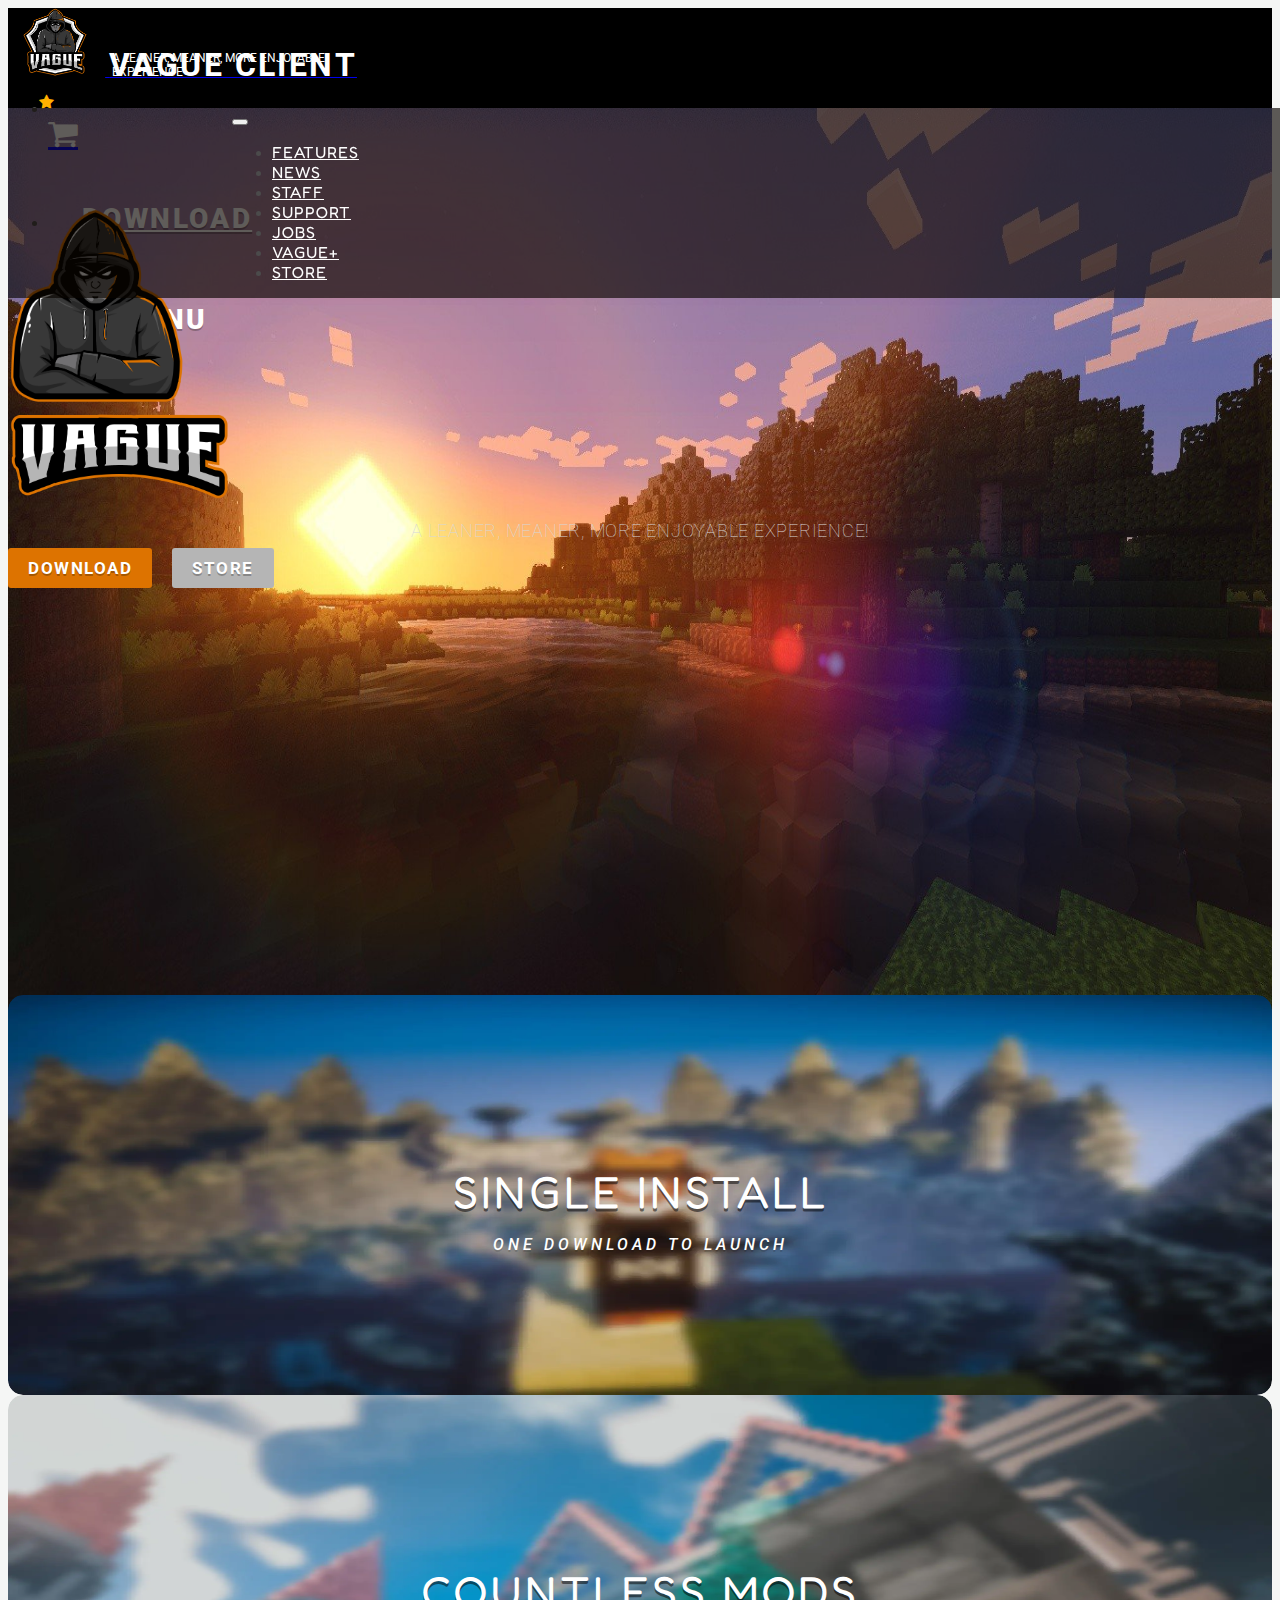
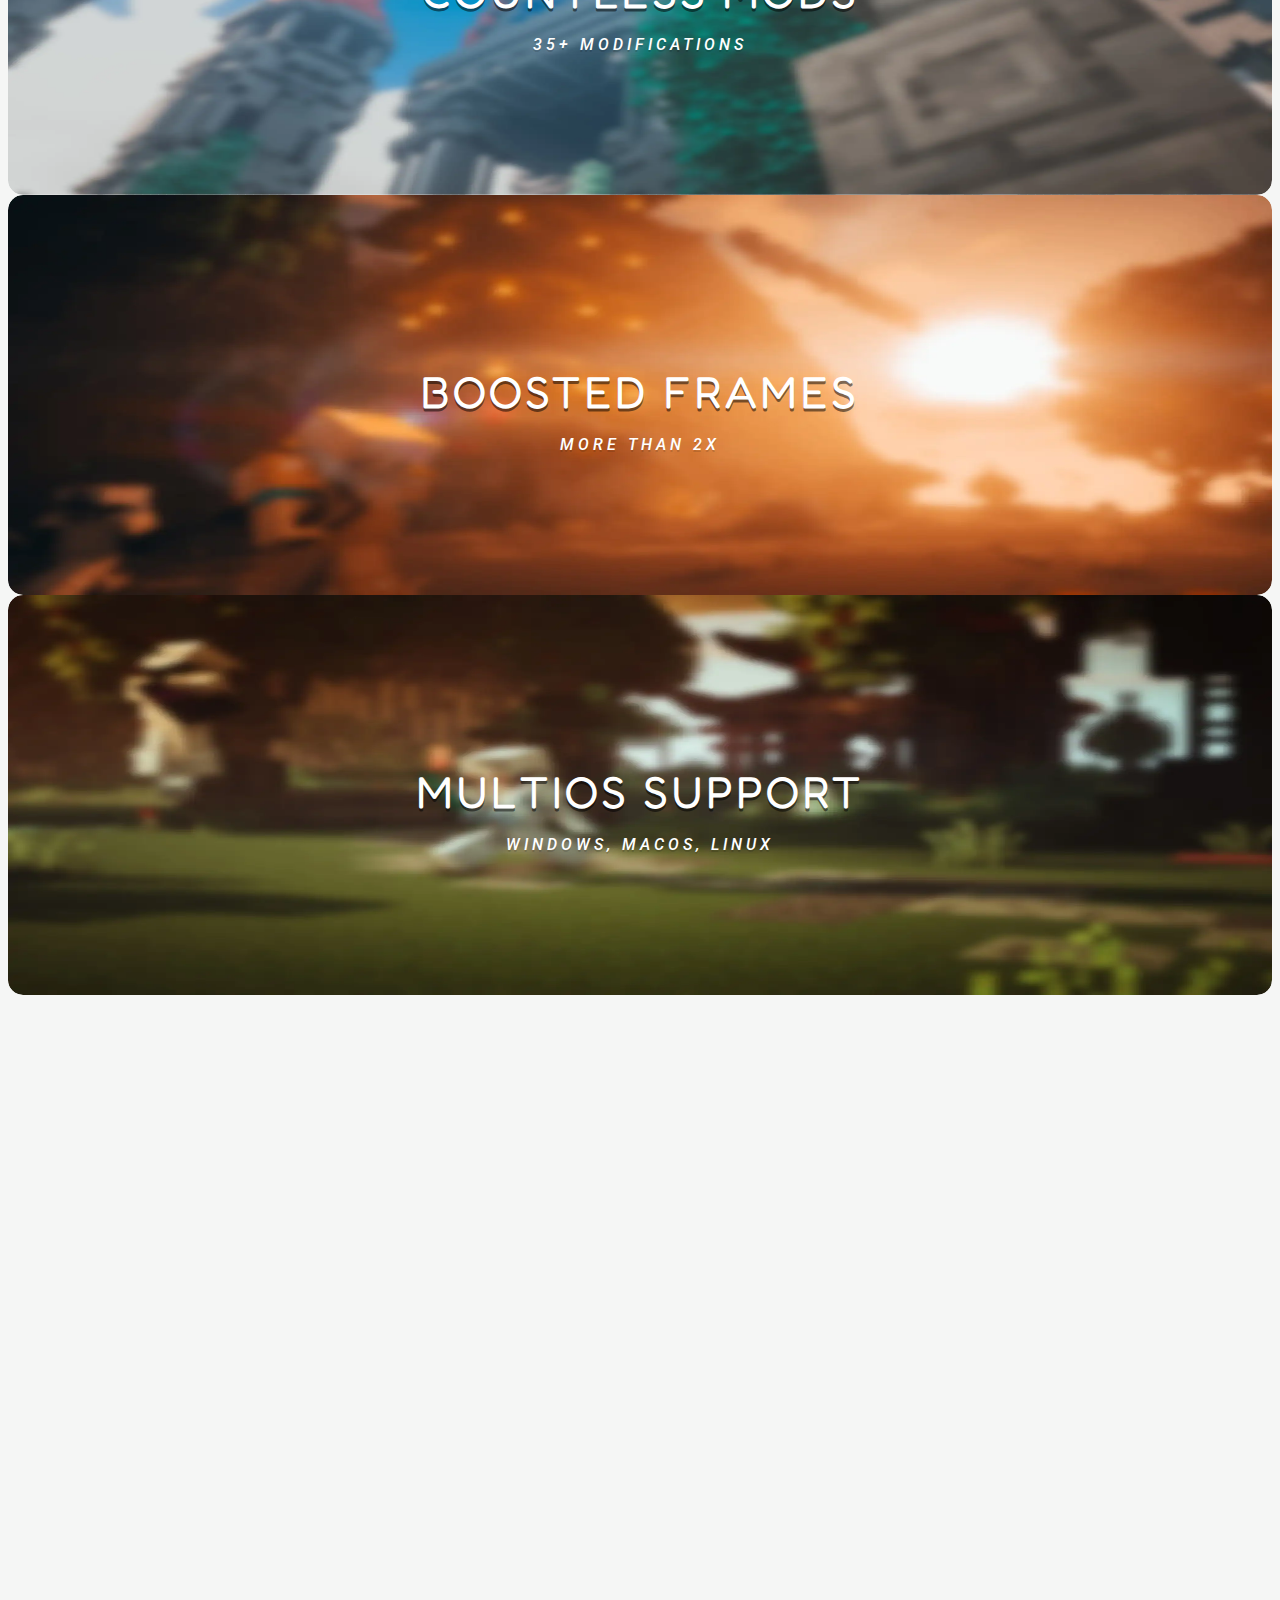
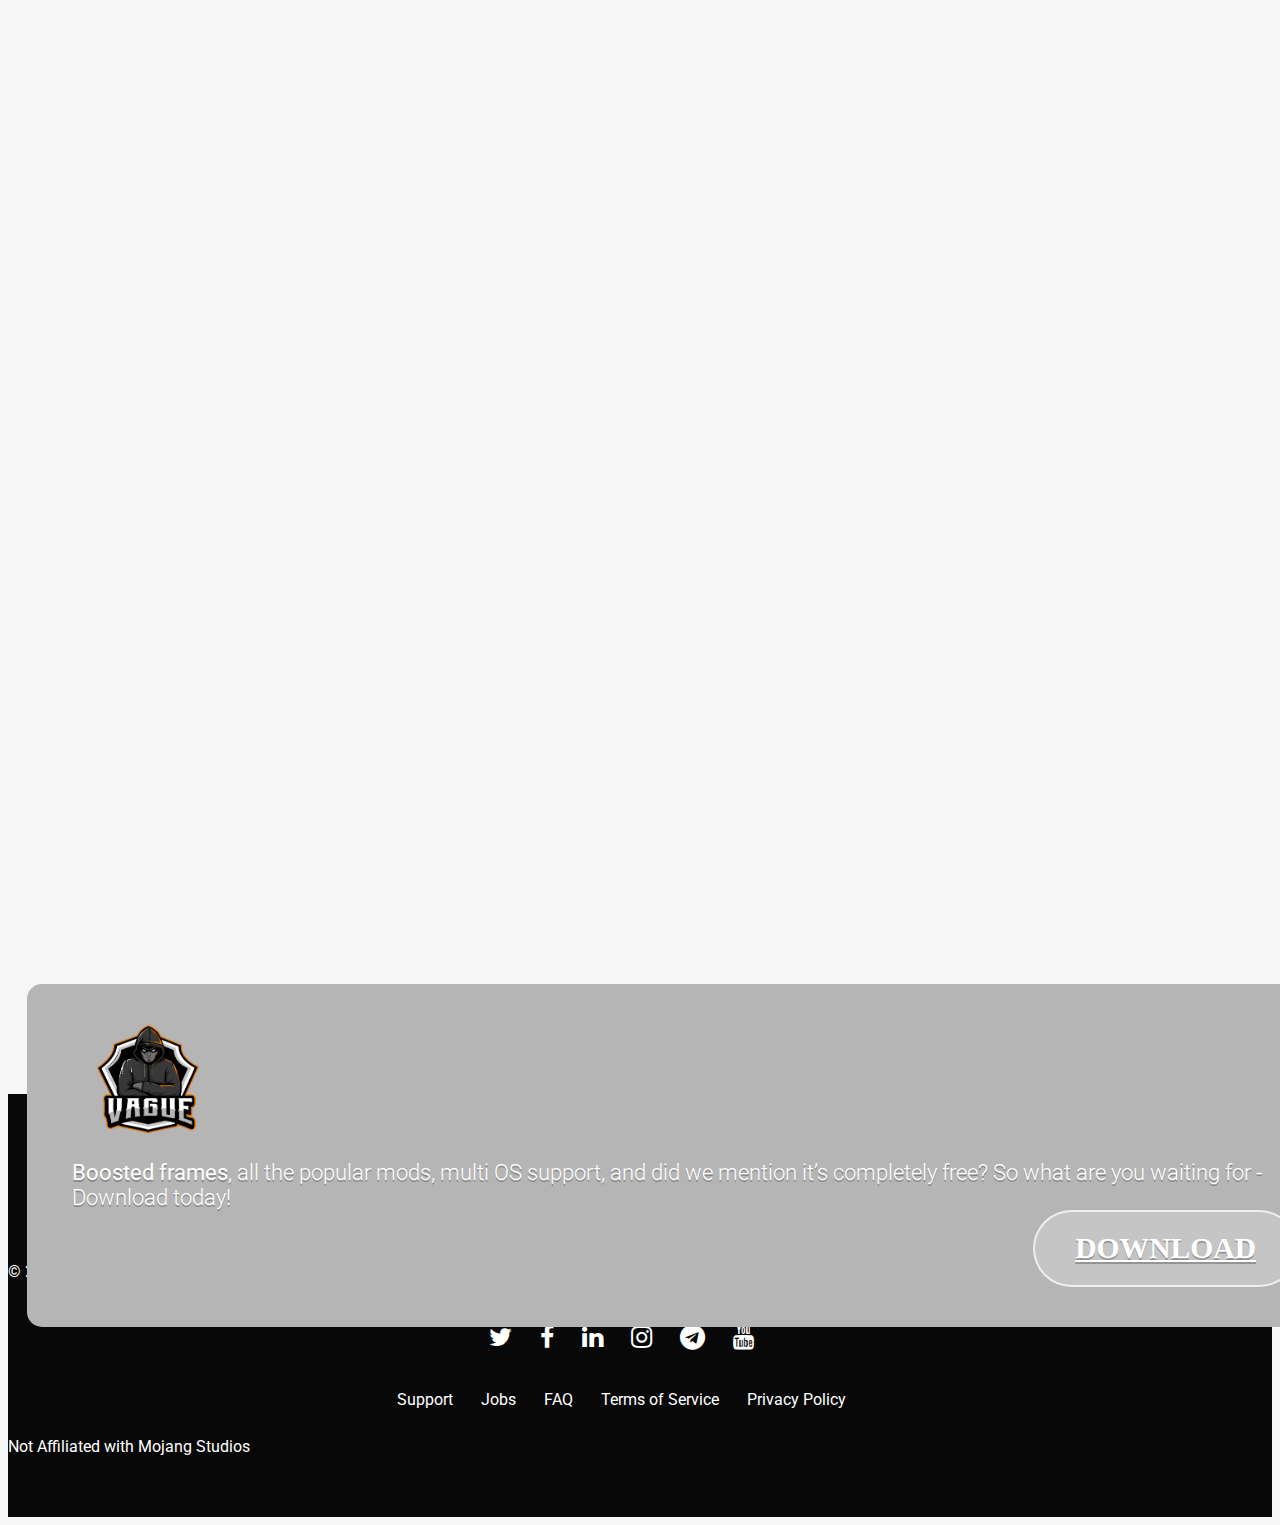
<file: index.html>
<!doctype html>
<html lang="en">
  <head>
    <!-- Required meta tags -->
    <meta charset="utf-8">
    <meta name="viewport" content="width=device-width, initial-scale=1">

    <!-- Bootstrap CSS -->
    <link href="https://cdn.jsdelivr.net/npm/bootstrap@5.1.3/dist/css/bootstrap.min.css" rel="stylesheet" integrity="sha384-1BmE4kWBq78iYhFldvKuhfTAU6auU8tT94WrHftjDbrCEXSU1oBoqyl2QvZ6jIW3" crossorigin="anonymous">
    <!-- STYLESHEET -->
    <link rel="stylesheet" type="text/css" href="assets/css/style.css">
    <!-- FAV ICON -->
    <link rel="icon" type="text/css" href="assets/images/Logo.png">
    <!-- FONT FAMILY -->
    <link href="https://fonts.googleapis.com/css2?family=Fredoka+One&family=Roboto:wght@300;400;500;700;900&display=swap" rel="stylesheet">
    <!-- FONT AWESOME -->
    <link rel="stylesheet" href="https://cdnjs.cloudflare.com/ajax/libs/font-awesome/4.7.0/css/font-awesome.min.css">
    <!-- AOS -->
    <link href="https://unpkg.com/aos@2.3.1/dist/aos.css" rel="stylesheet">
    <title>VAGUE CLIENT</title>
  </head>
  <body>
    <!-- NAV OVERLAY -->
    <div id="myOverlay" class="overlay">
      <div class="overlay-content">
        <div class="set-first-nav">
          <nav class="navbar navbar-expand">
            <div class="container-fluid">
              <a class="navbar-brand" href="#">
                <img src="assets/images/Logo2.png" height="68px">
                <span>VAGUE CLIENT</span>
                <small>A LEANER, MEANER, MORE ENJOYABLE EXPERIENCE</small>
              </a>
              <div class="collapse navbar-collapse" id="navbarNav">
                <ul class="navbar-nav ms-auto">
                  <li class="nav-item">
                    <a class="nav-link cart" href="#">
                      <i class="fa fa-shopping-cart"></i>
                      <i class="fa fa-star"></i></a>
                  </li>
                  <li class="nav-item set-none-mobile">
                    <a class="nav-link download" href="#">Download</a>
                  </li>
                  <li class="nav-item">
                    <a class="nav-link menu"onclick="closeSearch()"><i class="fa fa-close openBtn"></i>&nbsp;<span class="set-none-mobile">Close</span></a>
                  </li>
                </ul>
              </div>
            </div>
          </nav>
        </div>
        <div class="nav-cards-lower">
          <div class="row g-0">
            <div class="col-md-4 gx-0">
              <a href="#">
                <div class="nav-cards">
                  <div class="nav-cards-overlay">
                    <h2>NEWS</h2>
                  </div>
                </div>  
              </a>  
            </div>
            <div class="col-md-4 gx-0">
              <a href="#">
                <div class="nav-cards nav-cards-2">
                  <div class="nav-cards-overlay">
                    <h2>staff</h2>
                  </div>
                </div>  
              </a>
            </div>
            <div class="col-md-4 gx-0">
              <a href="#">
                <div class="nav-cards nav-cards-3">
                  <div class="nav-cards-overlay">
                    <h2>support</h2>
                  </div>
                </div>  
              </a>
            </div>
          </div>
          <!-- ROW 2 -->
          <div class="row">
            <div class="col-md-4 gx-0">
              <a href="#">
                <div class="nav-cards nav-cards-4">
                  <div class="nav-cards-overlay">
                    <h2>jobs</h2>
                  </div>
                </div>  
              </a>  
            </div>
            <div class="col-md-4 gx-0">
              <a href="#">
                <div class="nav-cards nav-cards-5">
                  <div class="nav-cards-overlay">
                    <h2>vague+</h2>
                  </div>
                </div>  
              </a>
            </div>
            <div class="col-md-4 gx-0">
              <a href="#">
                <div class="nav-cards nav-cards-6">
                  <div class="nav-cards-overlay">
                    <h2>store </h2>
                  </div>
                </div>  
              </a>
            </div>
          </div>
        </div>
      </div>
    </div>
    <!-- NAVBAR 1 -->
    <div class="set-first-nav">
      <nav class="navbar navbar-expand">
        <div class="container-fluid">
          <a class="navbar-brand" href="#">
            <img src="assets/images/Logo2.png" height="68px">
            <span>VAGUE CLIENT</span>
            <small>A LEANER, MEANER, MORE ENJOYABLE EXPERIENCE</small>
          </a>
          <div class="collapse navbar-collapse" id="navbarNav">
            <ul class="navbar-nav ms-auto">
              <li class="nav-item">
                <a class="nav-link cart" href="#">
                  <i class="fa fa-shopping-cart"></i>
                  <i class="fa fa-star"></i></a>
              </li>
              <li class="nav-item set-none-mobile">
                <a class="nav-link download" href="#">Download</a>
              </li>
              <li class="nav-item">
                <a class="nav-link menu" onclick="openSearch()"><i class="fa fa-bars openBtn"></i>&nbsp;<span class="set-none-mobile">MENU</span></a>
              </li>
            </ul>
          </div>
        </div>
      </nav>
    </div>
    <!-- NAVBAR 2 -->
    <nav class="navbar navbar-expand-lg navbar-dark bg-dark custom-nav-2">
      <div class="container set-container-nav">
        <a class="navbar-brand" href="#"><img src="assets/images/VagueTransparent1.png" height="32px"></a>
        <button class="navbar-toggler" type="button" data-bs-toggle="collapse" data-bs-target="#navbarNav" aria-controls="navbarNav" aria-expanded="false" aria-label="Toggle navigation">
          <span class="navbar-toggler-icon"></span>
        </button>
        <div class="collapse navbar-collapse" id="navbarNav">
          <ul class="navbar-nav">
            <li class="nav-item">
              <a class="nav-link" href="#">features</a>
            </li>
            <li class="nav-item">
              <a class="nav-link" href="#">News</a>
            </li>
            <li class="nav-item">
              <a class="nav-link" href="#">Staff</a>
            </li>
            <li class="nav-item">
              <a class="nav-link" href="#">Support</a>
            </li>
            <li class="nav-item">
              <a class="nav-link" href="#">Jobs</a>
            </li>
            <li class="nav-item">
              <a class="nav-link" href="#">Vague+</a>
            </li>
            <li class="nav-item">
              <a class="nav-link" href="#">Store</a>
            </li>
          </ul>
        </div>
      </div>
    </nav>
    <!-- BANNER SECTION -->
    <div class="set-banner-sec">
      <div class="set-logo text-center" data-aos="fade-up" data-aos-duration="1000">
        <img src="assets/images/VaguePersonTransparent1.png" height="200px">
      </div>
      <div class="set-logo text-center" data-aos="zoom-in" data-aos-duration="2000">
        <img src="assets/images/VagueTransparent1.png" height="88px">
      </div>
      <div class="set-lighter-para">
        <p>A LEANER, MEANER, MORE ENJOYABLE EXPERIENCE!</p>
      </div>
      <div class="set-vague-btns text-center mt-5">
        <a href="#" class="orange-btn">download</a>
          &nbsp;&nbsp;&nbsp;
        <a href="#" class="grey-btn">store</a>
      </div>
    </div>
    <!-- BLOCK SQUARE -->
    <div class="set-square-block">
      <div class="nav-cards-lower">
        <div class="row g-0">
          <div class="col-md-6 col-lg-3">
            <div class="set-complete-box">
              <a href="#">
                <div class="nav-cards nav-cards-7">
                  <div class="nav-cards-overlay">
                    <h2>Single install</h2>
                    <p>one download to launch</p>
                  </div>
                </div>  
              </a> 
            </div>
          </div>
          <div class="col-md-6 col-lg-3">
            <div class="set-complete-box">
              <a href="#">
                <div class="nav-cards nav-cards-8">
                  <div class="nav-cards-overlay">
                    <h2>Countless Mods</h2>
                    <p>35+ modifications</p>
                  </div>
                </div>  
              </a> 
            </div>
          </div>
          <div class="col-md-6 col-lg-3">
            <div class="set-complete-box">
              <a href="#">
                <div class="nav-cards nav-cards-9">
                  <div class="nav-cards-overlay">
                    <h2>Boosted Frames</h2>
                    <p>More than 2X</p>
                  </div>
                </div>  
              </a> 
            </div>
          </div>
          <div class="col-md-6 col-lg-3">
            <div class="set-complete-box">
              <a href="#">
                <div class="nav-cards nav-cards-10">
                  <div class="nav-cards-overlay">
                    <h2>MultiOS Support</h2>
                    <p>Windows, MacOS, Linux</p>
                  </div>
                </div>  
              </a> 
            </div>
          </div>
        </div>
      </div>
    </div>
    <!-- Blog and Social Media -->
    <div class="set-blog-social mx-auto">
      <div class="row">
        <div class="col-lg-8 mt-5">
          <a href="#">
            <div class="set-blog-left" data-aos="zoom-in-up" data-aos-duration="2000">
              <div class="set-time-blog text-end">
                <p>3 days ago</p> 
              </div>
              <div class="blog-head-para text-center">
                <h1>latest announcement</h1>
                <h3>development</h3>
              </div>
              <div class="set-blog-bottom text-end">
                <h2>READ MORE&nbsp;<i class="fa fa-arrow-right"></i></h2>
              </div>
            </div>
          </a>
        </div>
        <!-- SOCIAL RIGHT -->
        <div class="col-lg-4 mt-5">
          <div class="set-social-icon text-center" data-aos="zoom-in-up" data-aos-duration="2000">
            <h5>FOLLOW OUR SOCIALS</h5>
            <ul>
              <li><a href="#"><i class="fa fa-twitter"></i></a></li>
              <li><a href="#"><i class="fa fa-facebook"></i></a></li>
              <li><a href="#"><i class="fa fa-linkedin"></i></a></li>
              <li><a href="#"><i class="fa fa-instagram"></i></a></li>
              <li><a href="#"><i class="fa fa-telegram"></i></a></li>
              <li><a href="#"><i class="fa fa-youtube"></i></a></li>
            </ul>
          </div>
          <!-- RECENT CARDS -->
          <div class="set-main-recent">
            <a href="#" class="mt-2">
              <div class="set-recent-cards" data-aos="zoom-in-up" data-aos-duration="2000">
                <div class="row">
                  <div class="col-md-8">
                    <div class="recent-sub-title">
                      <p>ANNOUNCEMENT</p>
                    </div>
                  </div>
                  <div class="col-md-4">
                    <div class="set-recent-duration text-end">
                      <span>2 month ago</span>
                    </div>
                  </div>
                  <div class="col-md-12">
                    <div class="set-heading-recent">
                      <h1>patch notes #17</h1>
                    </div>
                  </div>
                  <div class="col-md-8 mt-3">
                    <div class="recent-img-name">
                      <img src="assets/images/VaguePersonTransparent1.png" height="28px">
                      <span> &nbsp;Alex</span>
                    </div>
                  </div>
                  <div class="col-md-4 mt-3">
                    <div class="set-recent-arrow text-end">
                      <i class="fa fa-arrow-right"></i>
                    </div>
                  </div>
                </div>
              </div>
            </a>
            <a href="#" class="mt-2">
              <div class="set-recent-cards set-recent-cards-2" data-aos="zoom-in-up" data-aos-duration="2000">
                <div class="row">
                  <div class="col-md-8">
                    <div class="recent-sub-title">
                      <p>development</p>
                    </div>
                  </div>
                  <div class="col-md-4">
                    <div class="set-recent-duration text-end">
                      <span>2 month ago</span>
                    </div>
                  </div>
                  <div class="col-md-12">
                    <div class="set-heading-recent">
                      <h1>patch notes #18</h1>
                    </div>
                  </div>
                  <div class="col-md-8 mt-3">
                    <div class="recent-img-name">
                      <img src="assets/images/VaguePersonTransparent1.png" height="28px">
                      <span> &nbsp;Alex</span>
                    </div>
                  </div>
                  <div class="col-md-4 mt-3">
                    <div class="set-recent-arrow text-end">
                      <i class="fa fa-arrow-right"></i>
                    </div>
                  </div>
                </div>
              </div>
            </a>
            <a href="#" class="mt-2">
              <div class="set-recent-cards" data-aos="zoom-in-up" data-aos-duration="2000">
                <div class="row">
                  <div class="col-md-8">
                    <div class="recent-sub-title">
                      <p>ANNOUNCEMENT</p>
                    </div>
                  </div>
                  <div class="col-md-4">
                    <div class="set-recent-duration text-end">
                      <span>2 month ago</span>
                    </div>
                  </div>
                  <div class="col-md-12">
                    <div class="set-heading-recent">
                      <h1>patch notes #19</h1>
                    </div>
                  </div>
                  <div class="col-md-8 mt-3">
                    <div class="recent-img-name">
                      <img src="assets/images/VaguePersonTransparent1.png" height="28px">
                      <span> &nbsp;Alex</span>
                    </div>
                  </div>
                  <div class="col-md-4 mt-3">
                    <div class="set-recent-arrow text-end">
                      <i class="fa fa-arrow-right"></i>
                    </div>
                  </div>
                </div>
              </div>
            </a>
            <a href="#" class="mt-2">
              <div class="set-recent-cards set-recent-cards-2" data-aos="zoom-in-up" data-aos-duration="2000">
                <div class="row">
                  <div class="col-md-8">
                    <div class="recent-sub-title">
                      <p>development</p>
                    </div>
                  </div>
                  <div class="col-md-4">
                    <div class="set-recent-duration text-end">
                      <span>2 month ago</span>
                    </div>
                  </div>
                  <div class="col-md-12">
                    <div class="set-heading-recent">
                      <h1>patch notes #20</h1>
                    </div>
                  </div>
                  <div class="col-md-8 mt-3">
                    <div class="recent-img-name">
                      <img src="assets/images/VaguePersonTransparent1.png" height="28px">
                      <span> &nbsp;Alex</span>
                    </div>
                  </div>
                  <div class="col-md-4 mt-3">
                    <div class="set-recent-arrow text-end">
                      <i class="fa fa-arrow-right"></i>
                    </div>
                  </div>
                </div>
              </div>
            </a>
          </div>
        </div>
      </div>
    </div>
    <!-- FOOTER -->
    <footer>
      <div class="main-footer">
        <div class="set-booster-frame mx-auto">
          <div class="row">
            <div class="col-md-2">
              <div class="booster-logo text-center">
                <img src="assets/images/Logo2.png" height="110px">
              </div>
            </div>
            <div class="col-md-5">
              <div class="set-booster-content text-start">
                <p><strong>Boosted frames</strong>, all the popular mods, multi OS support, and did we mention it’s completely free? So what are you waiting for - Download today!</p>
              </div>
            </div>
            <div class="col-md-5">
              <div class="set-booster-btn text-end">
                <a href="#">Download</a>
              </div>
            </div>
          </div>
        </div>
        <div class="child-footer mx-auto">
          <div class="row">
            <div class="col-md-3">
              <div class="set-developer-para">
                <p><a href="#">© 2022 VagueMC LLC</a></p>
              </div>
            </div>
            <div class="col-md-6">
              <div class="set-icon-footer-items">
                <ul>
                  <li><a href="#"><i class="fa fa-twitter"></i></a></li>
                  <li><a href="#"><i class="fa fa-facebook"></i></a></li>
                  <li><a href="#"><i class="fa fa-linkedin"></i></a></li>
                  <li><a href="#"><i class="fa fa-instagram"></i></a></li>
                  <li><a href="#"><i class="fa fa-telegram"></i></a></li>
                  <li><a href="#"><i class="fa fa-youtube"></i></a></li>
                </ul>
                <ul>
                  <li><a href="#">Support</a></li>
                  <li><a href="#">Jobs</a></li>
                  <li><a href="#">FAQ</a></li>
                  <li><a href="#">Terms of Service</a></li>
                  <li><a href="#">Privacy Policy</a></li>              
                </ul>
              </div>
            </div>
            <div class="col-md-3">
              <div class="set-developer-para text-end">
                <p>Not Affiliated with Mojang Studios</p>
              </div>
            </div>
          </div>
        </div>
      </div>
    </footer>
    <!-- Option 1: Bootstrap Bundle with Popper -->
    <script src="https://cdn.jsdelivr.net/npm/bootstrap@5.1.3/dist/js/bootstrap.bundle.min.js" integrity="sha384-ka7Sk0Gln4gmtz2MlQnikT1wXgYsOg+OMhuP+IlRH9sENBO0LRn5q+8nbTov4+1p" crossorigin="anonymous"></script>
    <script>
      function openSearch() {
        document.getElementById("myOverlay").style.display = "block";
      }

      function closeSearch() {
        document.getElementById("myOverlay").style.display = "none";
      }
    </script>
    <script src="https://unpkg.com/aos@2.3.1/dist/aos.js"></script>
    <script>
      AOS.init();
    </script>
  </body>
</html>
</file>
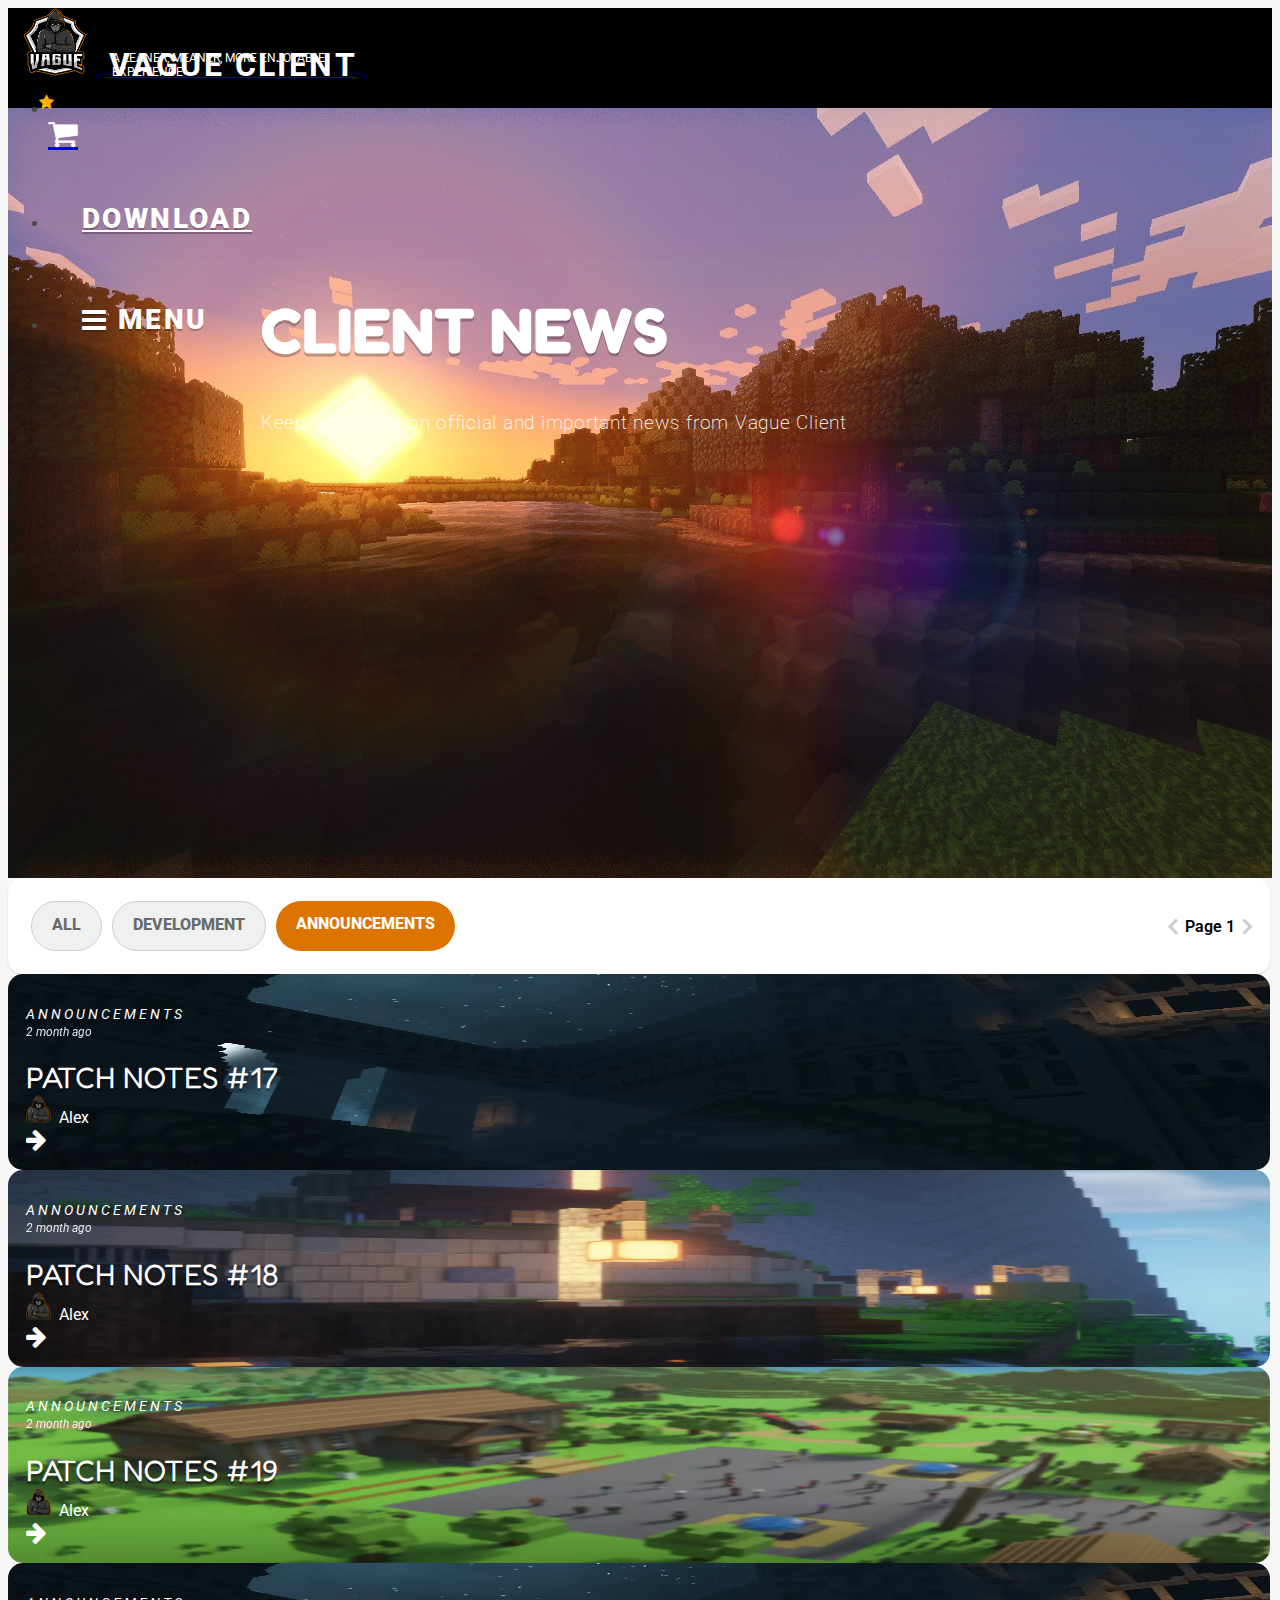
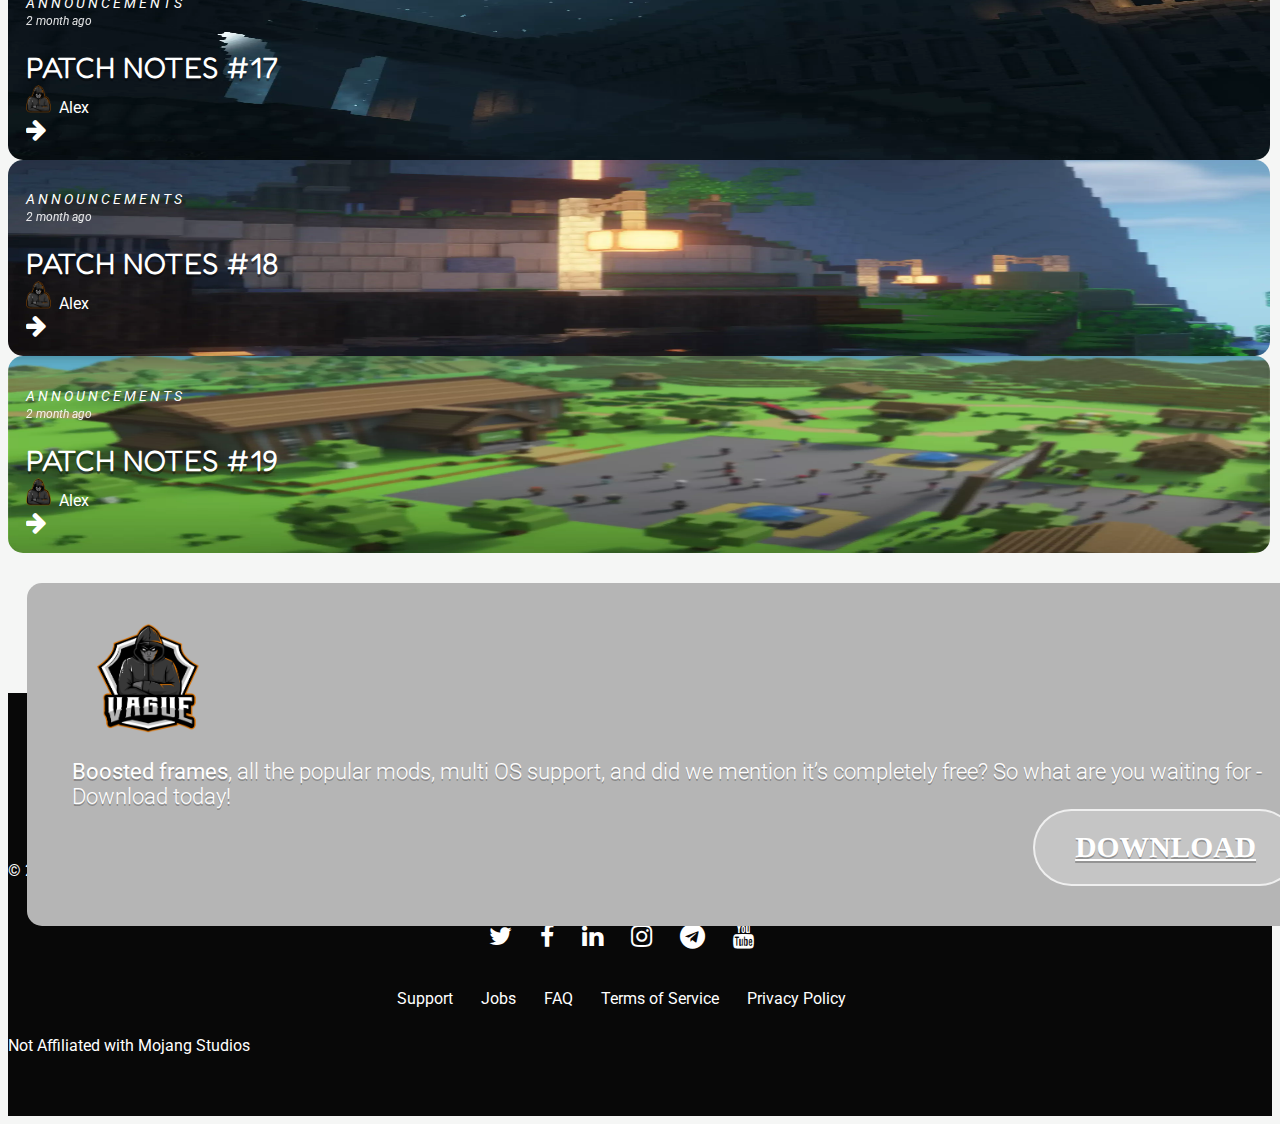
<file: announcements.html>
<!doctype html>
<html lang="en">
  <head>
    <!-- Required meta tags -->
    <meta charset="utf-8">
    <meta name="viewport" content="width=device-width, initial-scale=1">

    <!-- Bootstrap CSS -->
    <link href="https://cdn.jsdelivr.net/npm/bootstrap@5.1.3/dist/css/bootstrap.min.css" rel="stylesheet" integrity="sha384-1BmE4kWBq78iYhFldvKuhfTAU6auU8tT94WrHftjDbrCEXSU1oBoqyl2QvZ6jIW3" crossorigin="anonymous">
    <!-- STYLESHEET -->
    <link rel="stylesheet" type="text/css" href="assets/css/style.css">
    <!-- FAV ICON -->
    <link rel="icon" type="text/css" href="assets/images/Logo.png">
    <!-- FONT FAMILY -->
    <link href="https://fonts.googleapis.com/css2?family=Fredoka+One&family=Roboto:wght@300;400;500;700;900&display=swap" rel="stylesheet">
    <!-- FONT AWESOME -->
    <link rel="stylesheet" href="https://cdnjs.cloudflare.com/ajax/libs/font-awesome/4.7.0/css/font-awesome.min.css">
    <title>VAGUE CLIENT</title>
  </head>
  <body>
    <!-- NAV OVERLAY -->
    <div id="myOverlay" class="overlay">
      <div class="overlay-content">
        <div class="set-first-nav">
          <nav class="navbar navbar-expand">
            <div class="container-fluid">
              <a class="navbar-brand" href="#">
                <img src="assets/images/Logo2.png" height="68px">
                <span>VAGUE CLIENT</span>
                <small>A LEANER, MEANER, MORE ENJOYABLE EXPERIENCE</small>
              </a>
              <div class="collapse navbar-collapse" id="navbarNav">
                <ul class="navbar-nav ms-auto">
                  <li class="nav-item">
                    <a class="nav-link cart" href="#">
                      <i class="fa fa-shopping-cart"></i>
                      <i class="fa fa-star"></i></a>
                  </li>
                  <li class="nav-item set-none-mobile">
                    <a class="nav-link download" href="#">Download</a>
                  </li>
                  <li class="nav-item">
                    <a class="nav-link menu"onclick="closeSearch()"><i class="fa fa-close openBtn"></i>&nbsp;<span class="set-none-mobile">Close</span></a>
                  </li>
                </ul>
              </div>
            </div>
          </nav>
        </div>
        <div class="nav-cards-lower">
          <div class="row g-0">
            <div class="col-md-4 gx-0">
              <a href="#">
                <div class="nav-cards">
                  <div class="nav-cards-overlay">
                    <h2>NEWS</h2>
                  </div>
                </div>  
              </a>  
            </div>
            <div class="col-md-4 gx-0">
              <a href="#">
                <div class="nav-cards nav-cards-2">
                  <div class="nav-cards-overlay">
                    <h2>staff</h2>
                  </div>
                </div>  
              </a>
            </div>
            <div class="col-md-4 gx-0">
              <a href="#">
                <div class="nav-cards nav-cards-3">
                  <div class="nav-cards-overlay">
                    <h2>support</h2>
                  </div>
                </div>  
              </a>
            </div>
          </div>
          <!-- ROW 2 -->
          <div class="row">
            <div class="col-md-4 gx-0">
              <a href="#">
                <div class="nav-cards nav-cards-4">
                  <div class="nav-cards-overlay">
                    <h2>jobs</h2>
                  </div>
                </div>  
              </a>  
            </div>
            <div class="col-md-4 gx-0">
              <a href="#">
                <div class="nav-cards nav-cards-5">
                  <div class="nav-cards-overlay">
                    <h2>vague+</h2>
                  </div>
                </div>  
              </a>
            </div>
            <div class="col-md-4 gx-0">
              <a href="#">
                <div class="nav-cards nav-cards-6">
                  <div class="nav-cards-overlay">
                    <h2>store </h2>
                  </div>
                </div>  
              </a>
            </div>
          </div>
        </div>
      </div>
    </div>
    <!-- NAVBAR 1 -->
    <div class="set-first-nav">
      <nav class="navbar navbar-expand">
        <div class="container-fluid">
          <a class="navbar-brand" href="#">
            <img src="assets/images/Logo2.png" height="68px">
            <span>VAGUE CLIENT</span>
            <small>A LEANER, MEANER, MORE ENJOYABLE EXPERIENCE</small>
          </a>
          <div class="collapse navbar-collapse" id="navbarNav">
            <ul class="navbar-nav ms-auto">
              <li class="nav-item">
                <a class="nav-link cart" href="#">
                  <i class="fa fa-shopping-cart"></i>
                  <i class="fa fa-star"></i></a>
              </li>
              <li class="nav-item set-none-mobile">
                <a class="nav-link download" href="#">Download</a>
              </li>
              <li class="nav-item">
                <a class="nav-link menu" onclick="openSearch()"><i class="fa fa-bars openBtn"></i>&nbsp;<span class="set-none-mobile">MENU</span></a>
              </li>
            </ul>
          </div>
        </div>
      </nav>
    </div>
    <!-- BANNER SECTION -->
    <div class="set-banner-sec other-banner-sec">
      <div class="set-page-title set-sub-para text-center">
        <h1>Client News</h1>
        <p>Keep up to date on official and important news from Vague Client</p>
      </div>
    </div>
    <!-- NEWS BUTTONS -->
    <div class="set-main-news mt-5 mx-auto">
      <div class="set-news-btns">
        <a href="news.html" class="btn-grey">All</a>
        <a href="development.html" class="btn-grey">Development</a>
        <a href="announcements.html" class="btn-orange">Announcements</a>
      </div>
      <div class="pagination-news">
        <a href="#"><i class="fa fa-angle-left"></i></a>&nbsp;&nbsp;
        <span> Page 1 </span>&nbsp;&nbsp;
        <a href="#"><i class="fa fa-angle-right"></i></a>
      </div>
    </div>
    
    <!-- NEWS CONTENT -->
    <div class="set-news-container mx-auto">
      <div class="row">
        <div class="col-lg-4 mt-5">
          <a href="#" class="mt-2">
            <div class="set-recent-cards">
              <div class="row">
                <div class="col-md-8">
                  <div class="recent-sub-title">
                    <p>Announcements</p>
                  </div>
                </div>
                <div class="col-md-4">
                  <div class="set-recent-duration text-end">
                    <span>2 month ago</span>
                  </div>
                </div>
                <div class="col-md-12">
                  <div class="set-heading-recent">
                    <h1>patch notes #17</h1>
                  </div>
                </div>
                <div class="col-md-8 mt-3">
                  <div class="recent-img-name">
                    <img src="assets/images/VaguePersonTransparent1.png" height="28px">
                    <span> &nbsp;Alex</span>
                  </div>
                </div>
                <div class="col-md-4 mt-3">
                  <div class="set-recent-arrow text-end">
                    <i class="fa fa-arrow-right"></i>
                  </div>
                </div>
              </div>
            </div>
          </a>
        </div>
        <div class="col-lg-4 mt-5">
          <a href="#" class="mt-2">
            <div class="set-recent-cards set-recent-cards-2">
              <div class="row">
                <div class="col-md-8">
                  <div class="recent-sub-title">
                    <p>Announcements</p>
                  </div>
                </div>
                <div class="col-md-4">
                  <div class="set-recent-duration text-end">
                    <span>2 month ago</span>
                  </div>
                </div>
                <div class="col-md-12">
                  <div class="set-heading-recent">
                    <h1>patch notes #18</h1>
                  </div>
                </div>
                <div class="col-md-8 mt-3">
                  <div class="recent-img-name">
                    <img src="assets/images/VaguePersonTransparent1.png" height="28px">
                    <span> &nbsp;Alex</span>
                  </div>
                </div>
                <div class="col-md-4 mt-3">
                  <div class="set-recent-arrow text-end">
                    <i class="fa fa-arrow-right"></i>
                  </div>
                </div>
              </div>
            </div>
          </a>
        </div>
        <div class="col-lg-4 mt-5">
          <a href="#" class="mt-2">
            <div class="set-recent-cards set-recent-cards-3">
              <div class="row">
                <div class="col-md-8">
                  <div class="recent-sub-title">
                    <p>Announcements</p>
                  </div>
                </div>
                <div class="col-md-4">
                  <div class="set-recent-duration text-end">
                    <span>2 month ago</span>
                  </div>
                </div>
                <div class="col-md-12">
                  <div class="set-heading-recent">
                    <h1>patch notes #19</h1>
                  </div>
                </div>
                <div class="col-md-8 mt-3">
                  <div class="recent-img-name">
                    <img src="assets/images/VaguePersonTransparent1.png" height="28px">
                    <span> &nbsp;Alex</span>
                  </div>
                </div>
                <div class="col-md-4 mt-3">
                  <div class="set-recent-arrow text-end">
                    <i class="fa fa-arrow-right"></i>
                  </div>
                </div>
              </div>
            </div>
          </a>
        </div>
      </div>
      <!-- ROW-2 -->
      <div class="row">
        <div class="col-lg-4 mt-5">
          <a href="#" class="mt-2">
            <div class="set-recent-cards">
              <div class="row">
                <div class="col-md-8">
                  <div class="recent-sub-title">
                    <p>Announcements</p>
                  </div>
                </div>
                <div class="col-md-4">
                  <div class="set-recent-duration text-end">
                    <span>2 month ago</span>
                  </div>
                </div>
                <div class="col-md-12">
                  <div class="set-heading-recent">
                    <h1>patch notes #17</h1>
                  </div>
                </div>
                <div class="col-md-8 mt-3">
                  <div class="recent-img-name">
                    <img src="assets/images/VaguePersonTransparent1.png" height="28px">
                    <span> &nbsp;Alex</span>
                  </div>
                </div>
                <div class="col-md-4 mt-3">
                  <div class="set-recent-arrow text-end">
                    <i class="fa fa-arrow-right"></i>
                  </div>
                </div>
              </div>
            </div>
          </a>
        </div>
        <div class="col-lg-4 mt-5">
          <a href="#" class="mt-2">
            <div class="set-recent-cards set-recent-cards-2">
              <div class="row">
                <div class="col-md-8">
                  <div class="recent-sub-title">
                    <p>Announcements</p>
                  </div>
                </div>
                <div class="col-md-4">
                  <div class="set-recent-duration text-end">
                    <span>2 month ago</span>
                  </div>
                </div>
                <div class="col-md-12">
                  <div class="set-heading-recent">
                    <h1>patch notes #18</h1>
                  </div>
                </div>
                <div class="col-md-8 mt-3">
                  <div class="recent-img-name">
                    <img src="assets/images/VaguePersonTransparent1.png" height="28px">
                    <span> &nbsp;Alex</span>
                  </div>
                </div>
                <div class="col-md-4 mt-3">
                  <div class="set-recent-arrow text-end">
                    <i class="fa fa-arrow-right"></i>
                  </div>
                </div>
              </div>
            </div>
          </a>
        </div>
        <div class="col-lg-4 mt-5">
          <a href="#" class="mt-2">
            <div class="set-recent-cards set-recent-cards-3">
              <div class="row">
                <div class="col-md-8">
                  <div class="recent-sub-title">
                    <p>Announcements</p>
                  </div>
                </div>
                <div class="col-md-4">
                  <div class="set-recent-duration text-end">
                    <span>2 month ago</span>
                  </div>
                </div>
                <div class="col-md-12">
                  <div class="set-heading-recent">
                    <h1>patch notes #19</h1>
                  </div>
                </div>
                <div class="col-md-8 mt-3">
                  <div class="recent-img-name">
                    <img src="assets/images/VaguePersonTransparent1.png" height="28px">
                    <span> &nbsp;Alex</span>
                  </div>
                </div>
                <div class="col-md-4 mt-3">
                  <div class="set-recent-arrow text-end">
                    <i class="fa fa-arrow-right"></i>
                  </div>
                </div>
              </div>
            </div>
          </a>
        </div>
      </div>
    </div>
    <!-- FOOTER -->
    <footer>
      <div class="main-footer">
        <div class="set-booster-frame mx-auto">
          <div class="row">
            <div class="col-md-2">
              <div class="booster-logo text-center">
                <img src="assets/images/Logo2.png" height="110px">
              </div>
            </div>
            <div class="col-md-5">
              <div class="set-booster-content text-start">
                <p><strong>Boosted frames</strong>, all the popular mods, multi OS support, and did we mention it’s completely free? So what are you waiting for - Download today!</p>
              </div>
            </div>
            <div class="col-md-5">
              <div class="set-booster-btn text-end">
                <a href="#">Download</a>
              </div>
            </div>
          </div>
        </div>
        <div class="child-footer mx-auto">
          <div class="row">
            <div class="col-md-3">
              <div class="set-developer-para">
                <p><a href="#">© 2022 VagueMC LLC</a></p>
              </div>
            </div>
            <div class="col-md-6">
              <div class="set-icon-footer-items">
                <ul>
                  <li><a href="#"><i class="fa fa-twitter"></i></a></li>
                  <li><a href="#"><i class="fa fa-facebook"></i></a></li>
                  <li><a href="#"><i class="fa fa-linkedin"></i></a></li>
                  <li><a href="#"><i class="fa fa-instagram"></i></a></li>
                  <li><a href="#"><i class="fa fa-telegram"></i></a></li>
                  <li><a href="#"><i class="fa fa-youtube"></i></a></li>
                </ul>
                <ul>
                  <li><a href="#">Support</a></li>
                  <li><a href="#">Jobs</a></li>
                  <li><a href="#">FAQ</a></li>
                  <li><a href="#">Terms of Service</a></li>
                  <li><a href="#">Privacy Policy</a></li>              
                </ul>
              </div>
            </div>
            <div class="col-md-3">
              <div class="set-developer-para text-end">
                <p>Not Affiliated with Mojang Studios</p>
              </div>
            </div>
          </div>
        </div>
      </div>
    </footer>
    <!-- Option 1: Bootstrap Bundle with Popper -->
    <script src="https://cdn.jsdelivr.net/npm/bootstrap@5.1.3/dist/js/bootstrap.bundle.min.js" integrity="sha384-ka7Sk0Gln4gmtz2MlQnikT1wXgYsOg+OMhuP+IlRH9sENBO0LRn5q+8nbTov4+1p" crossorigin="anonymous"></script>
    <script>
      function openSearch() {
        document.getElementById("myOverlay").style.display = "block";
      }

      function closeSearch() {
        document.getElementById("myOverlay").style.display = "none";
      }
    </script>
  </body>
</html>
</file>
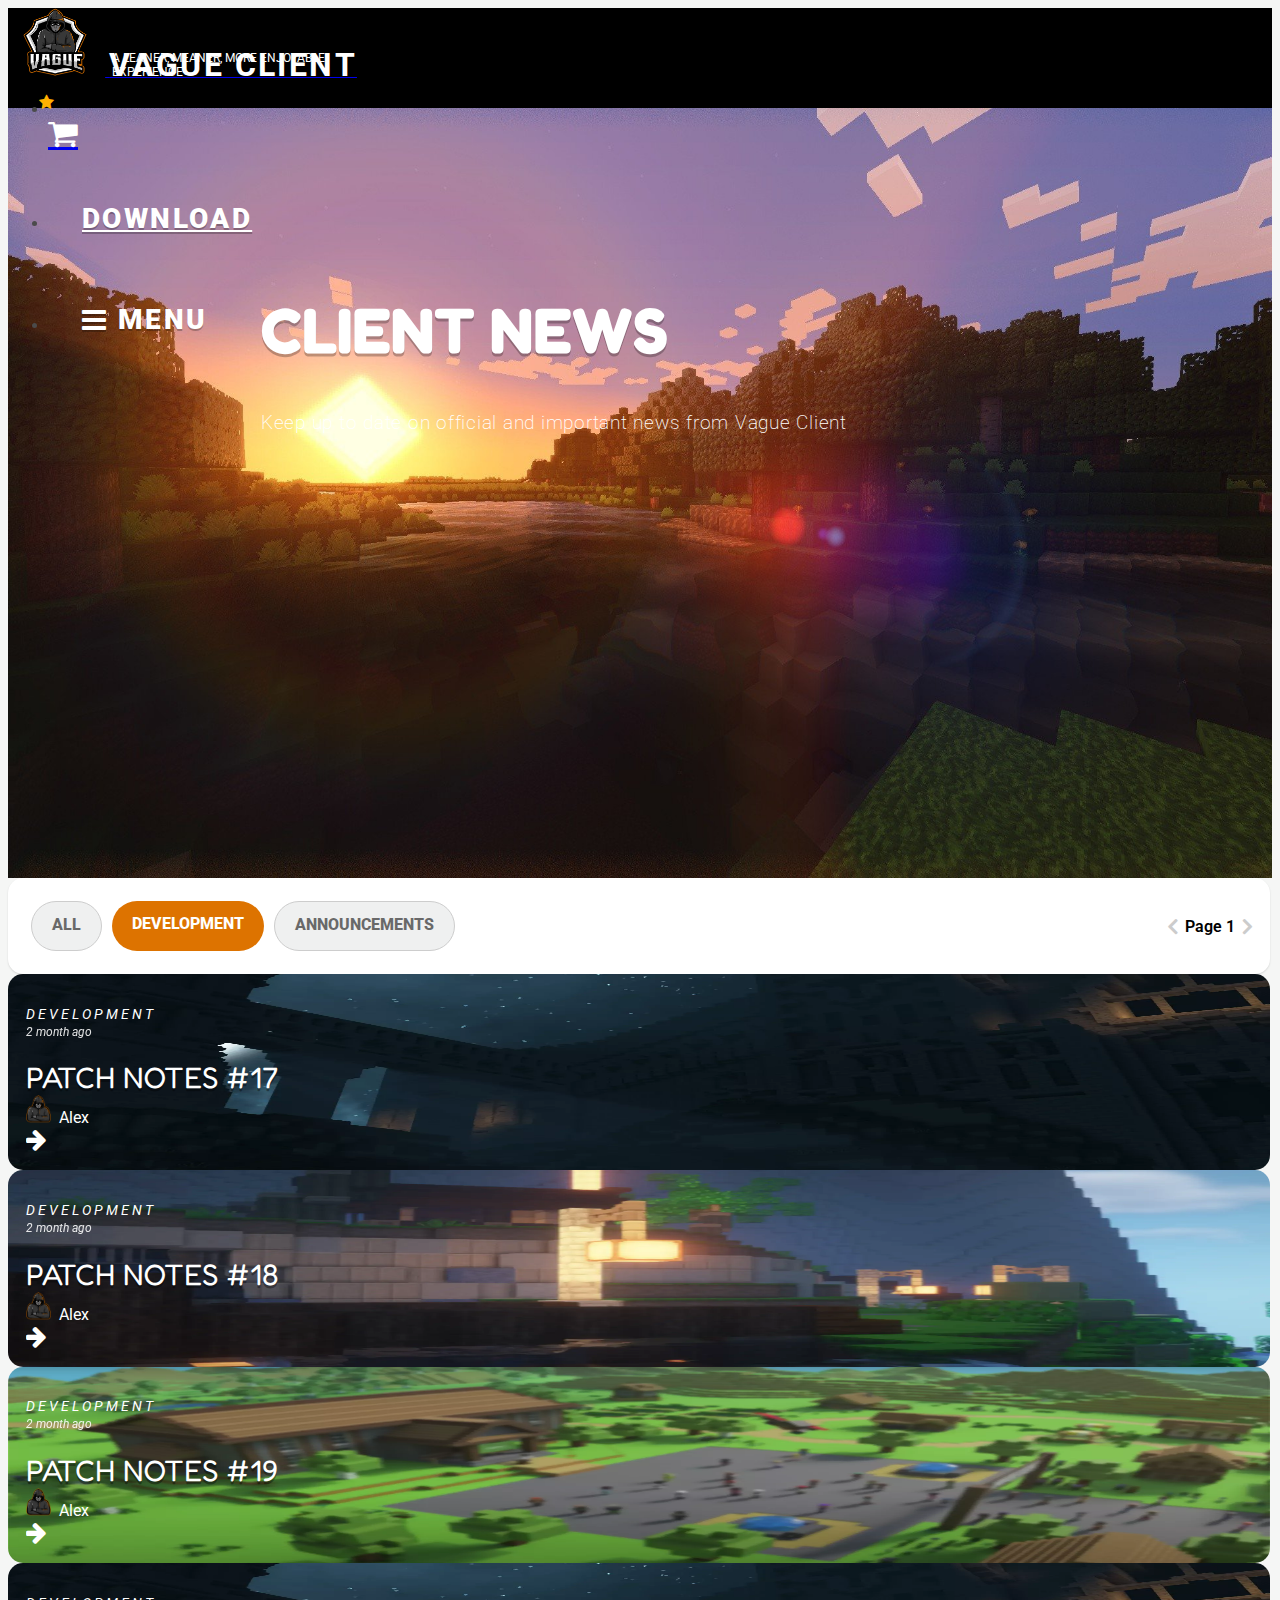
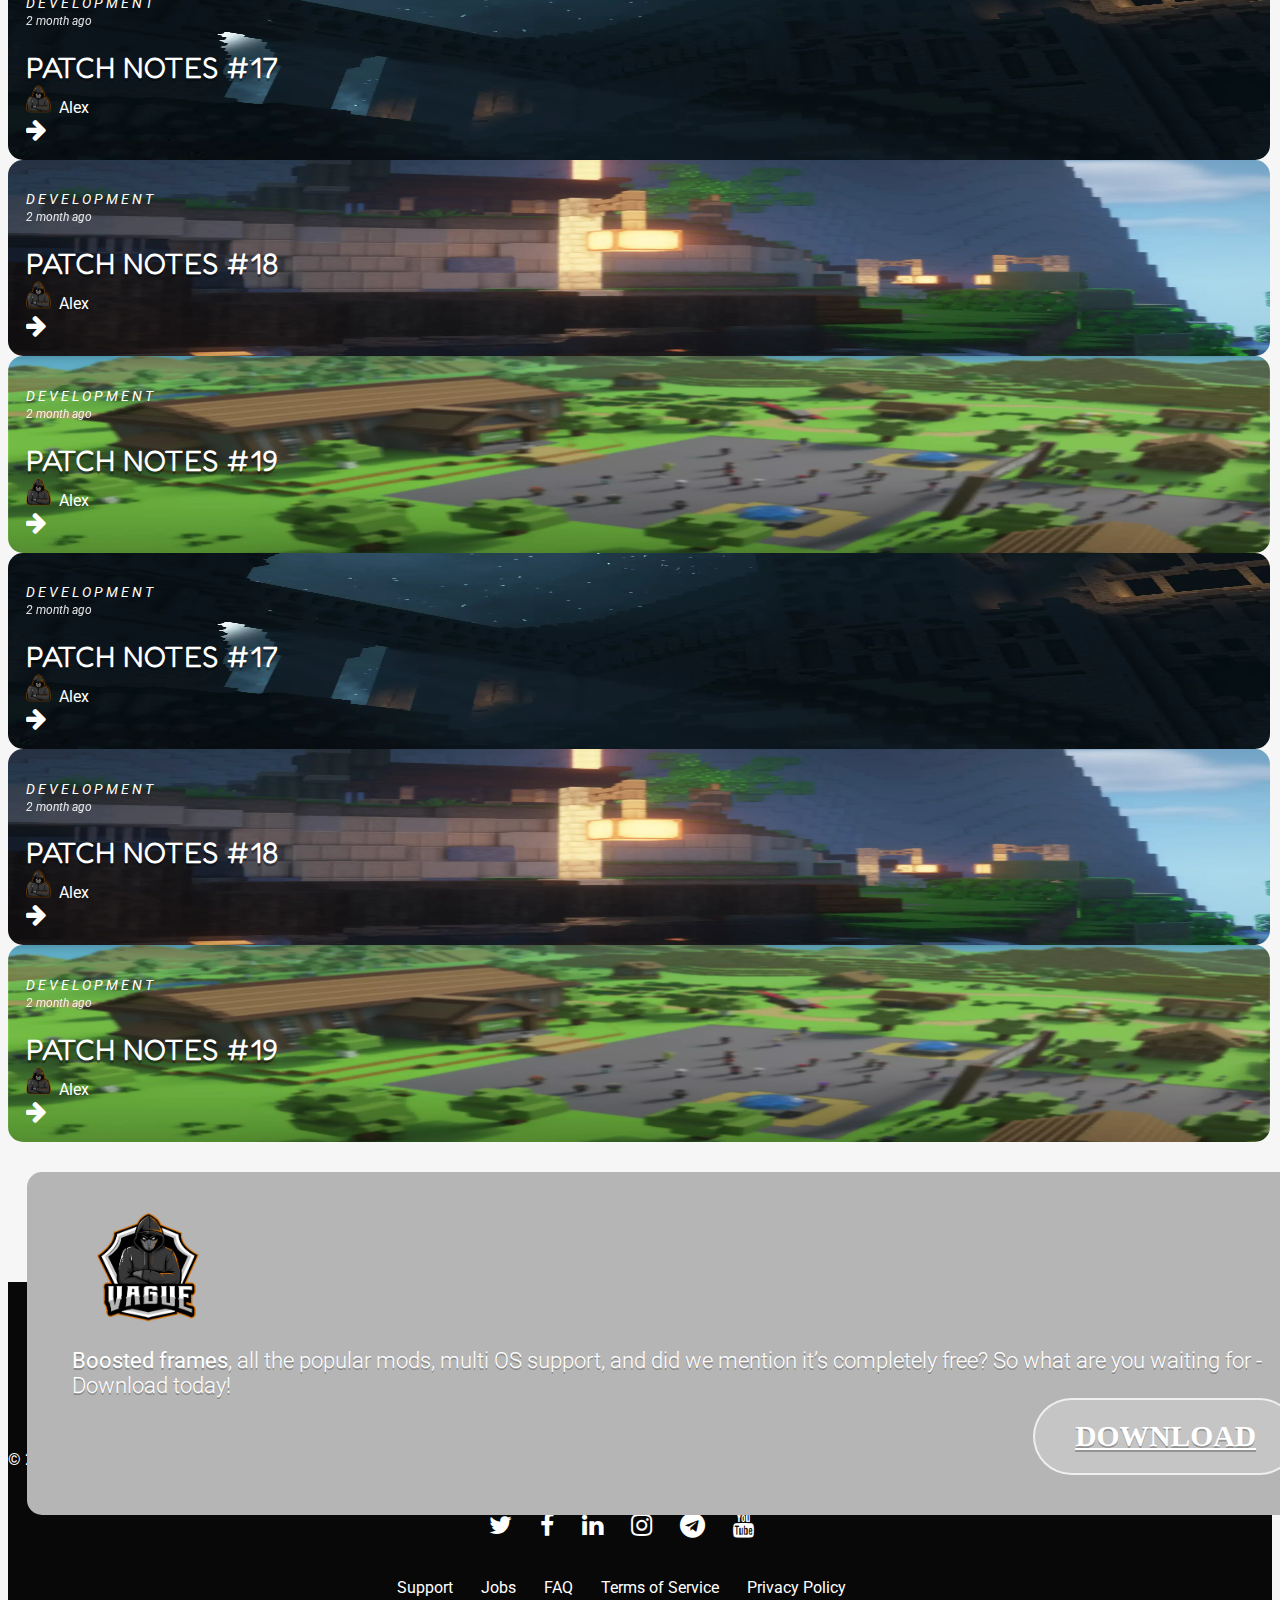
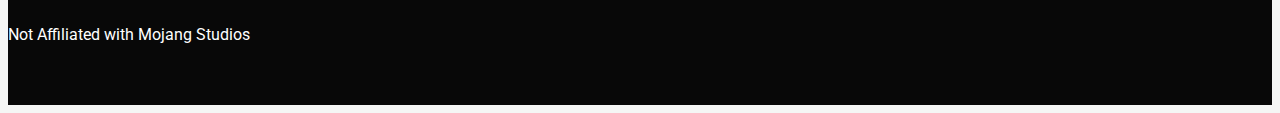
<file: development.html>
<!doctype html>
<html lang="en">
  <head>
    <!-- Required meta tags -->
    <meta charset="utf-8">
    <meta name="viewport" content="width=device-width, initial-scale=1">

    <!-- Bootstrap CSS -->
    <link href="https://cdn.jsdelivr.net/npm/bootstrap@5.1.3/dist/css/bootstrap.min.css" rel="stylesheet" integrity="sha384-1BmE4kWBq78iYhFldvKuhfTAU6auU8tT94WrHftjDbrCEXSU1oBoqyl2QvZ6jIW3" crossorigin="anonymous">
    <!-- STYLESHEET -->
    <link rel="stylesheet" type="text/css" href="assets/css/style.css">
    <!-- FAV ICON -->
    <link rel="icon" type="text/css" href="assets/images/Logo.png">
    <!-- FONT FAMILY -->
    <link href="https://fonts.googleapis.com/css2?family=Fredoka+One&family=Roboto:wght@300;400;500;700;900&display=swap" rel="stylesheet">
    <!-- FONT AWESOME -->
    <link rel="stylesheet" href="https://cdnjs.cloudflare.com/ajax/libs/font-awesome/4.7.0/css/font-awesome.min.css">
    <title>VAGUE CLIENT</title>
  </head>
  <body>
    <!-- NAV OVERLAY -->
    <div id="myOverlay" class="overlay">
      <div class="overlay-content">
        <div class="set-first-nav">
          <nav class="navbar navbar-expand">
            <div class="container-fluid">
              <a class="navbar-brand" href="#">
                <img src="assets/images/Logo2.png" height="68px">
                <span>VAGUE CLIENT</span>
                <small>A LEANER, MEANER, MORE ENJOYABLE EXPERIENCE</small>
              </a>
              <div class="collapse navbar-collapse" id="navbarNav">
                <ul class="navbar-nav ms-auto">
                  <li class="nav-item">
                    <a class="nav-link cart" href="#">
                      <i class="fa fa-shopping-cart"></i>
                      <i class="fa fa-star"></i></a>
                  </li>
                  <li class="nav-item set-none-mobile">
                    <a class="nav-link download" href="#">Download</a>
                  </li>
                  <li class="nav-item">
                    <a class="nav-link menu"onclick="closeSearch()"><i class="fa fa-close openBtn"></i>&nbsp;<span class="set-none-mobile">Close</span></a>
                  </li>
                </ul>
              </div>
            </div>
          </nav>
        </div>
        <div class="nav-cards-lower">
          <div class="row g-0">
            <div class="col-md-4 gx-0">
              <a href="#">
                <div class="nav-cards">
                  <div class="nav-cards-overlay">
                    <h2>NEWS</h2>
                  </div>
                </div>  
              </a>  
            </div>
            <div class="col-md-4 gx-0">
              <a href="#">
                <div class="nav-cards nav-cards-2">
                  <div class="nav-cards-overlay">
                    <h2>staff</h2>
                  </div>
                </div>  
              </a>
            </div>
            <div class="col-md-4 gx-0">
              <a href="#">
                <div class="nav-cards nav-cards-3">
                  <div class="nav-cards-overlay">
                    <h2>support</h2>
                  </div>
                </div>  
              </a>
            </div>
          </div>
          <!-- ROW 2 -->
          <div class="row">
            <div class="col-md-4 gx-0">
              <a href="#">
                <div class="nav-cards nav-cards-4">
                  <div class="nav-cards-overlay">
                    <h2>jobs</h2>
                  </div>
                </div>  
              </a>  
            </div>
            <div class="col-md-4 gx-0">
              <a href="#">
                <div class="nav-cards nav-cards-5">
                  <div class="nav-cards-overlay">
                    <h2>vague+</h2>
                  </div>
                </div>  
              </a>
            </div>
            <div class="col-md-4 gx-0">
              <a href="#">
                <div class="nav-cards nav-cards-6">
                  <div class="nav-cards-overlay">
                    <h2>store </h2>
                  </div>
                </div>  
              </a>
            </div>
          </div>
        </div>
      </div>
    </div>
    <!-- NAVBAR 1 -->
    <div class="set-first-nav">
      <nav class="navbar navbar-expand">
        <div class="container-fluid">
          <a class="navbar-brand" href="#">
            <img src="assets/images/Logo2.png" height="68px">
            <span>VAGUE CLIENT</span>
            <small>A LEANER, MEANER, MORE ENJOYABLE EXPERIENCE</small>
          </a>
          <div class="collapse navbar-collapse" id="navbarNav">
            <ul class="navbar-nav ms-auto">
              <li class="nav-item">
                <a class="nav-link cart" href="#">
                  <i class="fa fa-shopping-cart"></i>
                  <i class="fa fa-star"></i></a>
              </li>
              <li class="nav-item set-none-mobile">
                <a class="nav-link download" href="#">Download</a>
              </li>
              <li class="nav-item">
                <a class="nav-link menu" onclick="openSearch()"><i class="fa fa-bars openBtn"></i>&nbsp;<span class="set-none-mobile">MENU</span></a>
              </li>
            </ul>
          </div>
        </div>
      </nav>
    </div>
    <!-- BANNER SECTION -->
    <div class="set-banner-sec other-banner-sec">
      <div class="set-page-title set-sub-para text-center">
        <h1>Client News</h1>
        <p>Keep up to date on official and important news from Vague Client</p>
      </div>
    </div>
    <!-- NEWS BUTTONS -->
    <div class="set-main-news mt-5 mx-auto">
      <div class="set-news-btns">
        <a href="news.html" class="btn-grey">All</a>
        <a href="development.html" class="btn-orange">Development</a>
        <a href="announcements.html" class="btn-grey">Announcements</a>
      </div>
      <div class="pagination-news">
        <a href="#"><i class="fa fa-angle-left"></i></a>&nbsp;&nbsp;
        <span> Page 1 </span>&nbsp;&nbsp;
        <a href="#"><i class="fa fa-angle-right"></i></a>
      </div>
    </div>
    
    <!-- NEWS CONTENT -->
    <div class="set-news-container mx-auto">
      <div class="row">
        <div class="col-lg-4 mt-5">
          <a href="#" class="mt-2">
            <div class="set-recent-cards">
              <div class="row">
                <div class="col-md-8">
                  <div class="recent-sub-title">
                    <p>DEVELOPMENT</p>
                  </div>
                </div>
                <div class="col-md-4">
                  <div class="set-recent-duration text-end">
                    <span>2 month ago</span>
                  </div>
                </div>
                <div class="col-md-12">
                  <div class="set-heading-recent">
                    <h1>patch notes #17</h1>
                  </div>
                </div>
                <div class="col-md-8 mt-3">
                  <div class="recent-img-name">
                    <img src="assets/images/VaguePersonTransparent1.png" height="28px">
                    <span> &nbsp;Alex</span>
                  </div>
                </div>
                <div class="col-md-4 mt-3">
                  <div class="set-recent-arrow text-end">
                    <i class="fa fa-arrow-right"></i>
                  </div>
                </div>
              </div>
            </div>
          </a>
        </div>
        <div class="col-lg-4 mt-5">
          <a href="#" class="mt-2">
            <div class="set-recent-cards set-recent-cards-2">
              <div class="row">
                <div class="col-md-8">
                  <div class="recent-sub-title">
                    <p>DEVELOPMENT</p>
                  </div>
                </div>
                <div class="col-md-4">
                  <div class="set-recent-duration text-end">
                    <span>2 month ago</span>
                  </div>
                </div>
                <div class="col-md-12">
                  <div class="set-heading-recent">
                    <h1>patch notes #18</h1>
                  </div>
                </div>
                <div class="col-md-8 mt-3">
                  <div class="recent-img-name">
                    <img src="assets/images/VaguePersonTransparent1.png" height="28px">
                    <span> &nbsp;Alex</span>
                  </div>
                </div>
                <div class="col-md-4 mt-3">
                  <div class="set-recent-arrow text-end">
                    <i class="fa fa-arrow-right"></i>
                  </div>
                </div>
              </div>
            </div>
          </a>
        </div>
        <div class="col-lg-4 mt-5">
          <a href="#" class="mt-2">
            <div class="set-recent-cards set-recent-cards-3">
              <div class="row">
                <div class="col-md-8">
                  <div class="recent-sub-title">
                    <p>DEVELOPMENT</p>
                  </div>
                </div>
                <div class="col-md-4">
                  <div class="set-recent-duration text-end">
                    <span>2 month ago</span>
                  </div>
                </div>
                <div class="col-md-12">
                  <div class="set-heading-recent">
                    <h1>patch notes #19</h1>
                  </div>
                </div>
                <div class="col-md-8 mt-3">
                  <div class="recent-img-name">
                    <img src="assets/images/VaguePersonTransparent1.png" height="28px">
                    <span> &nbsp;Alex</span>
                  </div>
                </div>
                <div class="col-md-4 mt-3">
                  <div class="set-recent-arrow text-end">
                    <i class="fa fa-arrow-right"></i>
                  </div>
                </div>
              </div>
            </div>
          </a>
        </div>
      </div>
      <!-- ROW-2 -->
      <div class="row">
        <div class="col-lg-4 mt-5">
          <a href="#" class="mt-2">
            <div class="set-recent-cards">
              <div class="row">
                <div class="col-md-8">
                  <div class="recent-sub-title">
                    <p>DEVELOPMENT</p>
                  </div>
                </div>
                <div class="col-md-4">
                  <div class="set-recent-duration text-end">
                    <span>2 month ago</span>
                  </div>
                </div>
                <div class="col-md-12">
                  <div class="set-heading-recent">
                    <h1>patch notes #17</h1>
                  </div>
                </div>
                <div class="col-md-8 mt-3">
                  <div class="recent-img-name">
                    <img src="assets/images/VaguePersonTransparent1.png" height="28px">
                    <span> &nbsp;Alex</span>
                  </div>
                </div>
                <div class="col-md-4 mt-3">
                  <div class="set-recent-arrow text-end">
                    <i class="fa fa-arrow-right"></i>
                  </div>
                </div>
              </div>
            </div>
          </a>
        </div>
        <div class="col-lg-4 mt-5">
          <a href="#" class="mt-2">
            <div class="set-recent-cards set-recent-cards-2">
              <div class="row">
                <div class="col-md-8">
                  <div class="recent-sub-title">
                    <p>DEVELOPMENT</p>
                  </div>
                </div>
                <div class="col-md-4">
                  <div class="set-recent-duration text-end">
                    <span>2 month ago</span>
                  </div>
                </div>
                <div class="col-md-12">
                  <div class="set-heading-recent">
                    <h1>patch notes #18</h1>
                  </div>
                </div>
                <div class="col-md-8 mt-3">
                  <div class="recent-img-name">
                    <img src="assets/images/VaguePersonTransparent1.png" height="28px">
                    <span> &nbsp;Alex</span>
                  </div>
                </div>
                <div class="col-md-4 mt-3">
                  <div class="set-recent-arrow text-end">
                    <i class="fa fa-arrow-right"></i>
                  </div>
                </div>
              </div>
            </div>
          </a>
        </div>
        <div class="col-lg-4 mt-5">
          <a href="#" class="mt-2">
            <div class="set-recent-cards set-recent-cards-3">
              <div class="row">
                <div class="col-md-8">
                  <div class="recent-sub-title">
                    <p>DEVELOPMENT</p>
                  </div>
                </div>
                <div class="col-md-4">
                  <div class="set-recent-duration text-end">
                    <span>2 month ago</span>
                  </div>
                </div>
                <div class="col-md-12">
                  <div class="set-heading-recent">
                    <h1>patch notes #19</h1>
                  </div>
                </div>
                <div class="col-md-8 mt-3">
                  <div class="recent-img-name">
                    <img src="assets/images/VaguePersonTransparent1.png" height="28px">
                    <span> &nbsp;Alex</span>
                  </div>
                </div>
                <div class="col-md-4 mt-3">
                  <div class="set-recent-arrow text-end">
                    <i class="fa fa-arrow-right"></i>
                  </div>
                </div>
              </div>
            </div>
          </a>
        </div>
      </div>
      <!-- ROW-3 -->
      <div class="row">
        <div class="col-lg-4 mt-5">
          <a href="#" class="mt-2">
            <div class="set-recent-cards">
              <div class="row">
                <div class="col-md-8">
                  <div class="recent-sub-title">
                    <p>DEVELOPMENT</p>
                  </div>
                </div>
                <div class="col-md-4">
                  <div class="set-recent-duration text-end">
                    <span>2 month ago</span>
                  </div>
                </div>
                <div class="col-md-12">
                  <div class="set-heading-recent">
                    <h1>patch notes #17</h1>
                  </div>
                </div>
                <div class="col-md-8 mt-3">
                  <div class="recent-img-name">
                    <img src="assets/images/VaguePersonTransparent1.png" height="28px">
                    <span> &nbsp;Alex</span>
                  </div>
                </div>
                <div class="col-md-4 mt-3">
                  <div class="set-recent-arrow text-end">
                    <i class="fa fa-arrow-right"></i>
                  </div>
                </div>
              </div>
            </div>
          </a>
        </div>
        <div class="col-lg-4 mt-5">
          <a href="#" class="mt-2">
            <div class="set-recent-cards set-recent-cards-2">
              <div class="row">
                <div class="col-md-8">
                  <div class="recent-sub-title">
                    <p>DEVELOPMENT</p>
                  </div>
                </div>
                <div class="col-md-4">
                  <div class="set-recent-duration text-end">
                    <span>2 month ago</span>
                  </div>
                </div>
                <div class="col-md-12">
                  <div class="set-heading-recent">
                    <h1>patch notes #18</h1>
                  </div>
                </div>
                <div class="col-md-8 mt-3">
                  <div class="recent-img-name">
                    <img src="assets/images/VaguePersonTransparent1.png" height="28px">
                    <span> &nbsp;Alex</span>
                  </div>
                </div>
                <div class="col-md-4 mt-3">
                  <div class="set-recent-arrow text-end">
                    <i class="fa fa-arrow-right"></i>
                  </div>
                </div>
              </div>
            </div>
          </a>
        </div>
        <div class="col-lg-4 mt-5">
          <a href="#" class="mt-2">
            <div class="set-recent-cards set-recent-cards-3">
              <div class="row">
                <div class="col-md-8">
                  <div class="recent-sub-title">
                    <p>DEVELOPMENT</p>
                  </div>
                </div>
                <div class="col-md-4">
                  <div class="set-recent-duration text-end">
                    <span>2 month ago</span>
                  </div>
                </div>
                <div class="col-md-12">
                  <div class="set-heading-recent">
                    <h1>patch notes #19</h1>
                  </div>
                </div>
                <div class="col-md-8 mt-3">
                  <div class="recent-img-name">
                    <img src="assets/images/VaguePersonTransparent1.png" height="28px">
                    <span> &nbsp;Alex</span>
                  </div>
                </div>
                <div class="col-md-4 mt-3">
                  <div class="set-recent-arrow text-end">
                    <i class="fa fa-arrow-right"></i>
                  </div>
                </div>
              </div>
            </div>
          </a>
        </div>
      </div>
    </div>
    <!-- FOOTER -->
    <footer>
      <div class="main-footer">
        <div class="set-booster-frame mx-auto">
          <div class="row">
            <div class="col-md-2">
              <div class="booster-logo text-center">
                <img src="assets/images/Logo2.png" height="110px">
              </div>
            </div>
            <div class="col-md-5">
              <div class="set-booster-content text-start">
                <p><strong>Boosted frames</strong>, all the popular mods, multi OS support, and did we mention it’s completely free? So what are you waiting for - Download today!</p>
              </div>
            </div>
            <div class="col-md-5">
              <div class="set-booster-btn text-end">
                <a href="#">Download</a>
              </div>
            </div>
          </div>
        </div>
        <div class="child-footer mx-auto">
          <div class="row">
            <div class="col-md-3">
              <div class="set-developer-para">
                <p><a href="#">© 2022 VagueMC LLC</a></p>
              </div>
            </div>
            <div class="col-md-6">
              <div class="set-icon-footer-items">
                <ul>
                  <li><a href="#"><i class="fa fa-twitter"></i></a></li>
                  <li><a href="#"><i class="fa fa-facebook"></i></a></li>
                  <li><a href="#"><i class="fa fa-linkedin"></i></a></li>
                  <li><a href="#"><i class="fa fa-instagram"></i></a></li>
                  <li><a href="#"><i class="fa fa-telegram"></i></a></li>
                  <li><a href="#"><i class="fa fa-youtube"></i></a></li>
                </ul>
                <ul>
                  <li><a href="#">Support</a></li>
                  <li><a href="#">Jobs</a></li>
                  <li><a href="#">FAQ</a></li>
                  <li><a href="#">Terms of Service</a></li>
                  <li><a href="#">Privacy Policy</a></li>              
                </ul>
              </div>
            </div>
            <div class="col-md-3">
              <div class="set-developer-para text-end">
                <p>Not Affiliated with Mojang Studios</p>
              </div>
            </div>
          </div>
        </div>
      </div>
    </footer>
    <!-- Option 1: Bootstrap Bundle with Popper -->
    <script src="https://cdn.jsdelivr.net/npm/bootstrap@5.1.3/dist/js/bootstrap.bundle.min.js" integrity="sha384-ka7Sk0Gln4gmtz2MlQnikT1wXgYsOg+OMhuP+IlRH9sENBO0LRn5q+8nbTov4+1p" crossorigin="anonymous"></script>
    <script>
      function openSearch() {
        document.getElementById("myOverlay").style.display = "block";
      }

      function closeSearch() {
        document.getElementById("myOverlay").style.display = "none";
      }
    </script>
  </body>
</html>
</file>
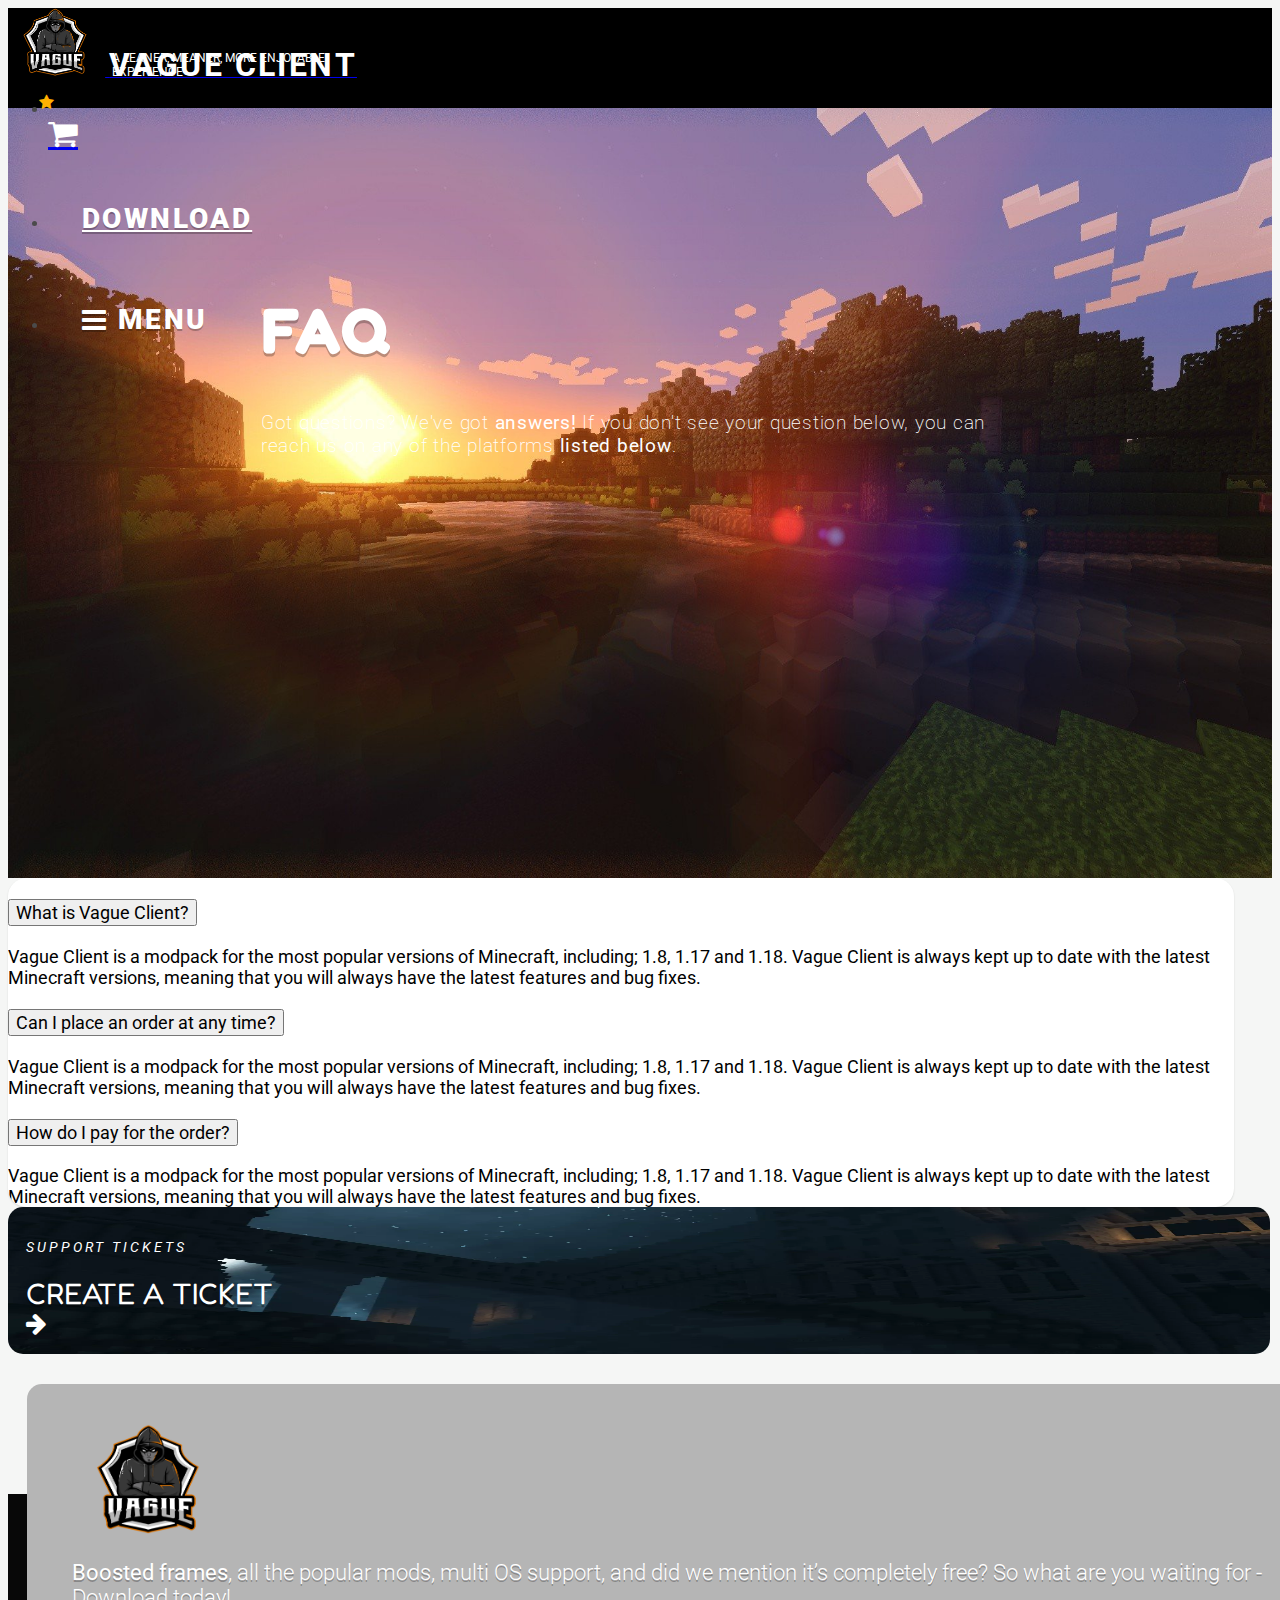
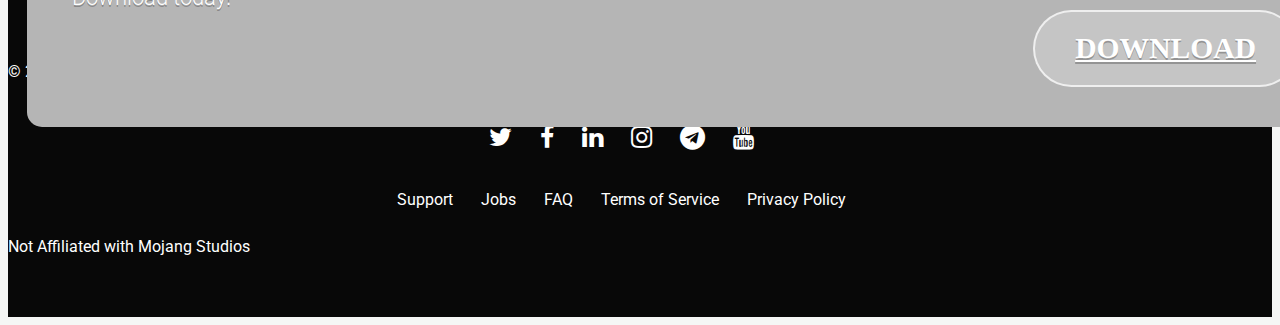
<file: faq.html>
<!doctype html>
<html lang="en">
  <head>
    <!-- Required meta tags -->
    <meta charset="utf-8">
    <meta name="viewport" content="width=device-width, initial-scale=1">

    <!-- Bootstrap CSS -->
    <link href="https://cdn.jsdelivr.net/npm/bootstrap@5.1.3/dist/css/bootstrap.min.css" rel="stylesheet" integrity="sha384-1BmE4kWBq78iYhFldvKuhfTAU6auU8tT94WrHftjDbrCEXSU1oBoqyl2QvZ6jIW3" crossorigin="anonymous">
    <!-- STYLESHEET -->
    <link rel="stylesheet" type="text/css" href="assets/css/style.css">
    <!-- FAV ICON -->
    <link rel="icon" type="text/css" href="assets/images/Logo.png">
    <!-- FONT FAMILY -->
    <link href="https://fonts.googleapis.com/css2?family=Fredoka+One&family=Roboto:wght@300;400;500;700;900&display=swap" rel="stylesheet">
    <!-- FONT AWESOME -->
    <link rel="stylesheet" href="https://cdnjs.cloudflare.com/ajax/libs/font-awesome/4.7.0/css/font-awesome.min.css">
    <title>VAGUE CLIENT</title>
  </head>
  <body>
    <!-- NAV OVERLAY -->
    <div id="myOverlay" class="overlay">
      <div class="overlay-content">
        <div class="set-first-nav">
          <nav class="navbar navbar-expand">
            <div class="container-fluid">
              <a class="navbar-brand" href="#">
                <img src="assets/images/Logo2.png" height="68px">
                <span>VAGUE CLIENT</span>
                <small>A LEANER, MEANER, MORE ENJOYABLE EXPERIENCE</small>
              </a>
              <div class="collapse navbar-collapse" id="navbarNav">
                <ul class="navbar-nav ms-auto">
                  <li class="nav-item">
                    <a class="nav-link cart" href="#">
                      <i class="fa fa-shopping-cart"></i>
                      <i class="fa fa-star"></i></a>
                  </li>
                  <li class="nav-item set-none-mobile">
                    <a class="nav-link download" href="#">Download</a>
                  </li>
                  <li class="nav-item">
                    <a class="nav-link menu"onclick="closeSearch()"><i class="fa fa-close openBtn"></i>&nbsp;<span class="set-none-mobile">Close</span></a>
                  </li>
                </ul>
              </div>
            </div>
          </nav>
        </div>
        <div class="nav-cards-lower">
          <div class="row g-0">
            <div class="col-md-4 gx-0">
              <a href="#">
                <div class="nav-cards">
                  <div class="nav-cards-overlay">
                    <h2>NEWS</h2>
                  </div>
                </div>  
              </a>  
            </div>
            <div class="col-md-4 gx-0">
              <a href="#">
                <div class="nav-cards nav-cards-2">
                  <div class="nav-cards-overlay">
                    <h2>staff</h2>
                  </div>
                </div>  
              </a>
            </div>
            <div class="col-md-4 gx-0">
              <a href="#">
                <div class="nav-cards nav-cards-3">
                  <div class="nav-cards-overlay">
                    <h2>support</h2>
                  </div>
                </div>  
              </a>
            </div>
          </div>
          <!-- ROW 2 -->
          <div class="row">
            <div class="col-md-4 gx-0">
              <a href="#">
                <div class="nav-cards nav-cards-4">
                  <div class="nav-cards-overlay">
                    <h2>jobs</h2>
                  </div>
                </div>  
              </a>  
            </div>
            <div class="col-md-4 gx-0">
              <a href="#">
                <div class="nav-cards nav-cards-5">
                  <div class="nav-cards-overlay">
                    <h2>vague+</h2>
                  </div>
                </div>  
              </a>
            </div>
            <div class="col-md-4 gx-0">
              <a href="#">
                <div class="nav-cards nav-cards-6">
                  <div class="nav-cards-overlay">
                    <h2>store </h2>
                  </div>
                </div>  
              </a>
            </div>
          </div>
        </div>
      </div>
    </div>
    <!-- NAVBAR 1 -->
    <div class="set-first-nav">
      <nav class="navbar navbar-expand">
        <div class="container-fluid">
          <a class="navbar-brand" href="#">
            <img src="assets/images/Logo2.png" height="68px">
            <span>VAGUE CLIENT</span>
            <small>A LEANER, MEANER, MORE ENJOYABLE EXPERIENCE</small>
          </a>
          <div class="collapse navbar-collapse" id="navbarNav">
            <ul class="navbar-nav ms-auto">
              <li class="nav-item">
                <a class="nav-link cart" href="#">
                  <i class="fa fa-shopping-cart"></i>
                  <i class="fa fa-star"></i></a>
              </li>
              <li class="nav-item set-none-mobile">
                <a class="nav-link download" href="#">Download</a>
              </li>
              <li class="nav-item">
                <a class="nav-link menu" onclick="openSearch()"><i class="fa fa-bars openBtn"></i>&nbsp;<span class="set-none-mobile">MENU</span></a>
              </li>
            </ul>
          </div>
        </div>
      </nav>
    </div>
    <!-- BANNER SECTION -->
    <div class="set-banner-sec other-banner-sec">
      <div class="set-page-title set-sub-para text-center">
        <h1>FAQ</h1>
        <p>Got questions? We've got <strong>answers!</strong> If you don't see your question below, you can reach us on any of the platforms <strong>listed below</strong>.</p>
      </div>
    </div>
    <!-- CENTER SECTION -->
    <div class="set-main-container mx-auto">
      <div class="row">
        <div class="col-lg-8">
          <!-- OWNER -->
          <div class="each-block p-4 mt-5 faq-block" id="select_web">
            <div class="accordion accordion-flush" id="accordionFlushExample">
              <div class="accordion-item">
                <h2 class="accordion-header" id="flush-headingOne">
                  <button class="accordion-button collapsed" type="button" data-bs-toggle="collapse" data-bs-target="#flush-collapseOne" aria-expanded="false" aria-controls="flush-collapseOne">
                    What is Vague Client?
                  </button>
                </h2>
                <div id="flush-collapseOne" class="accordion-collapse collapse" aria-labelledby="flush-headingOne" data-bs-parent="#accordionFlushExample">
                  <div class="accordion-body">Vague Client is a modpack for the most popular versions of Minecraft, including; 1.8, 1.17 and 1.18. Vague Client is always kept up to date with the latest Minecraft versions, meaning that you will always have the latest features and bug fixes.</div>
                </div>
              </div>
              <div class="accordion-item">
                <h2 class="accordion-header" id="flush-headingTwo">
                  <button class="accordion-button collapsed" type="button" data-bs-toggle="collapse" data-bs-target="#flush-collapseTwo" aria-expanded="false" aria-controls="flush-collapseTwo">
                    Can I place an order at any time?
                  </button>
                </h2>
                <div id="flush-collapseTwo" class="accordion-collapse collapse" aria-labelledby="flush-headingTwo" data-bs-parent="#accordionFlushExample">
                  <div class="accordion-body">Vague Client is a modpack for the most popular versions of Minecraft, including; 1.8, 1.17 and 1.18. Vague Client is always kept up to date with the latest Minecraft versions, meaning that you will always have the latest features and bug fixes.</div>
                </div>
              </div>
              <div class="accordion-item">
                <h2 class="accordion-header" id="flush-headingThree">
                  <button class="accordion-button collapsed" type="button" data-bs-toggle="collapse" data-bs-target="#flush-collapseThree" aria-expanded="false" aria-controls="flush-collapseThree">
                   How do I pay for the order?
                  </button>
                </h2>
                <div id="flush-collapseThree" class="accordion-collapse collapse" aria-labelledby="flush-headingThree" data-bs-parent="#accordionFlushExample">
                  <div class="accordion-body">Vague Client is a modpack for the most popular versions of Minecraft, including; 1.8, 1.17 and 1.18. Vague Client is always kept up to date with the latest Minecraft versions, meaning that you will always have the latest features and bug fixes.</div>
                </div>
              </div>
            </div>
          </div>
        </div>
        <div class="col-lg-4">
          <div class="set-staff-side-bar set-postion-stick mt-5">
            <a href="#" class="mt-2 set-job-anchor">
              <div class="set-recent-cards p-4" data-aos="zoom-in-up" data-aos-duration="2000">
                <div class="row">
                  <div class="col-md-10">
                    <div class="recent-sub-title">
                      <p>Support Tickets</p>
                    </div>
                    <div class="set-heading-recent">
                      <h1>Create a Ticket</h1>
                    </div>
                  </div>
                  <div class="col-md-2">
                    <div class="set-recent-arrow text-end pt-3">
                      <i class="fa fa-arrow-right"></i>
                    </div>
                  </div>
                </div>
              </div>
            </a>
          </div>
        </div>
      </div>
    </div>
    
    <!-- FOOTER -->
    <footer>
      <div class="main-footer">
        <div class="set-booster-frame mx-auto">
          <div class="row">
            <div class="col-md-2">
              <div class="booster-logo text-center">
                <img src="assets/images/Logo2.png" height="110px">
              </div>
            </div>
            <div class="col-md-5">
              <div class="set-booster-content text-start">
                <p><strong>Boosted frames</strong>, all the popular mods, multi OS support, and did we mention it’s completely free? So what are you waiting for - Download today!</p>
              </div>
            </div>
            <div class="col-md-5">
              <div class="set-booster-btn text-end">
                <a href="#">Download</a>
              </div>
            </div>
          </div>
        </div>
        <div class="child-footer mx-auto">
          <div class="row">
            <div class="col-md-3">
              <div class="set-developer-para">
                <p><a href="#">© 2022 VagueMC LLC</a></p>
              </div>
            </div>
            <div class="col-md-6">
              <div class="set-icon-footer-items">
                <ul>
                  <li><a href="#"><i class="fa fa-twitter"></i></a></li>
                  <li><a href="#"><i class="fa fa-facebook"></i></a></li>
                  <li><a href="#"><i class="fa fa-linkedin"></i></a></li>
                  <li><a href="#"><i class="fa fa-instagram"></i></a></li>
                  <li><a href="#"><i class="fa fa-telegram"></i></a></li>
                  <li><a href="#"><i class="fa fa-youtube"></i></a></li>
                </ul>
                <ul>
                  <li><a href="#">Support</a></li>
                  <li><a href="#">Jobs</a></li>
                  <li><a href="#">FAQ</a></li>
                  <li><a href="#">Terms of Service</a></li>
                  <li><a href="#">Privacy Policy</a></li>              
                </ul>
              </div>
            </div>
            <div class="col-md-3">
              <div class="set-developer-para text-end">
                <p>Not Affiliated with Mojang Studios</p>
              </div>
            </div>
          </div>
        </div>
      </div>
    </footer>
    <!-- Option 1: Bootstrap Bundle with Popper -->
    <script src="https://cdn.jsdelivr.net/npm/bootstrap@5.1.3/dist/js/bootstrap.bundle.min.js" integrity="sha384-ka7Sk0Gln4gmtz2MlQnikT1wXgYsOg+OMhuP+IlRH9sENBO0LRn5q+8nbTov4+1p" crossorigin="anonymous"></script>
    <script src="https://cdn.jsdelivr.net/npm/@popperjs/core@2.10.2/dist/umd/popper.min.js" integrity="sha384-7+zCNj/IqJ95wo16oMtfsKbZ9ccEh31eOz1HGyDuCQ6wgnyJNSYdrPa03rtR1zdB" crossorigin="anonymous"></script>
    <script src="https://cdn.jsdelivr.net/npm/bootstrap@5.1.3/dist/js/bootstrap.min.js" integrity="sha384-QJHtvGhmr9XOIpI6YVutG+2QOK9T+ZnN4kzFN1RtK3zEFEIsxhlmWl5/YESvpZ13" crossorigin="anonymous"></script>
    <script>
      function openSearch() {
        document.getElementById("myOverlay").style.display = "block";
      }

      function closeSearch() {
        document.getElementById("myOverlay").style.display = "none";
      }
    </script>
    <script>
      var tooltipTriggerList = [].slice.call(document.querySelectorAll('[data-bs-toggle="tooltip"]'))
      var tooltipList = tooltipTriggerList.map(function (tooltipTriggerEl) {
        return new bootstrap.Tooltip(tooltipTriggerEl)
      })
    </script>
  </body>
</html>
</file>
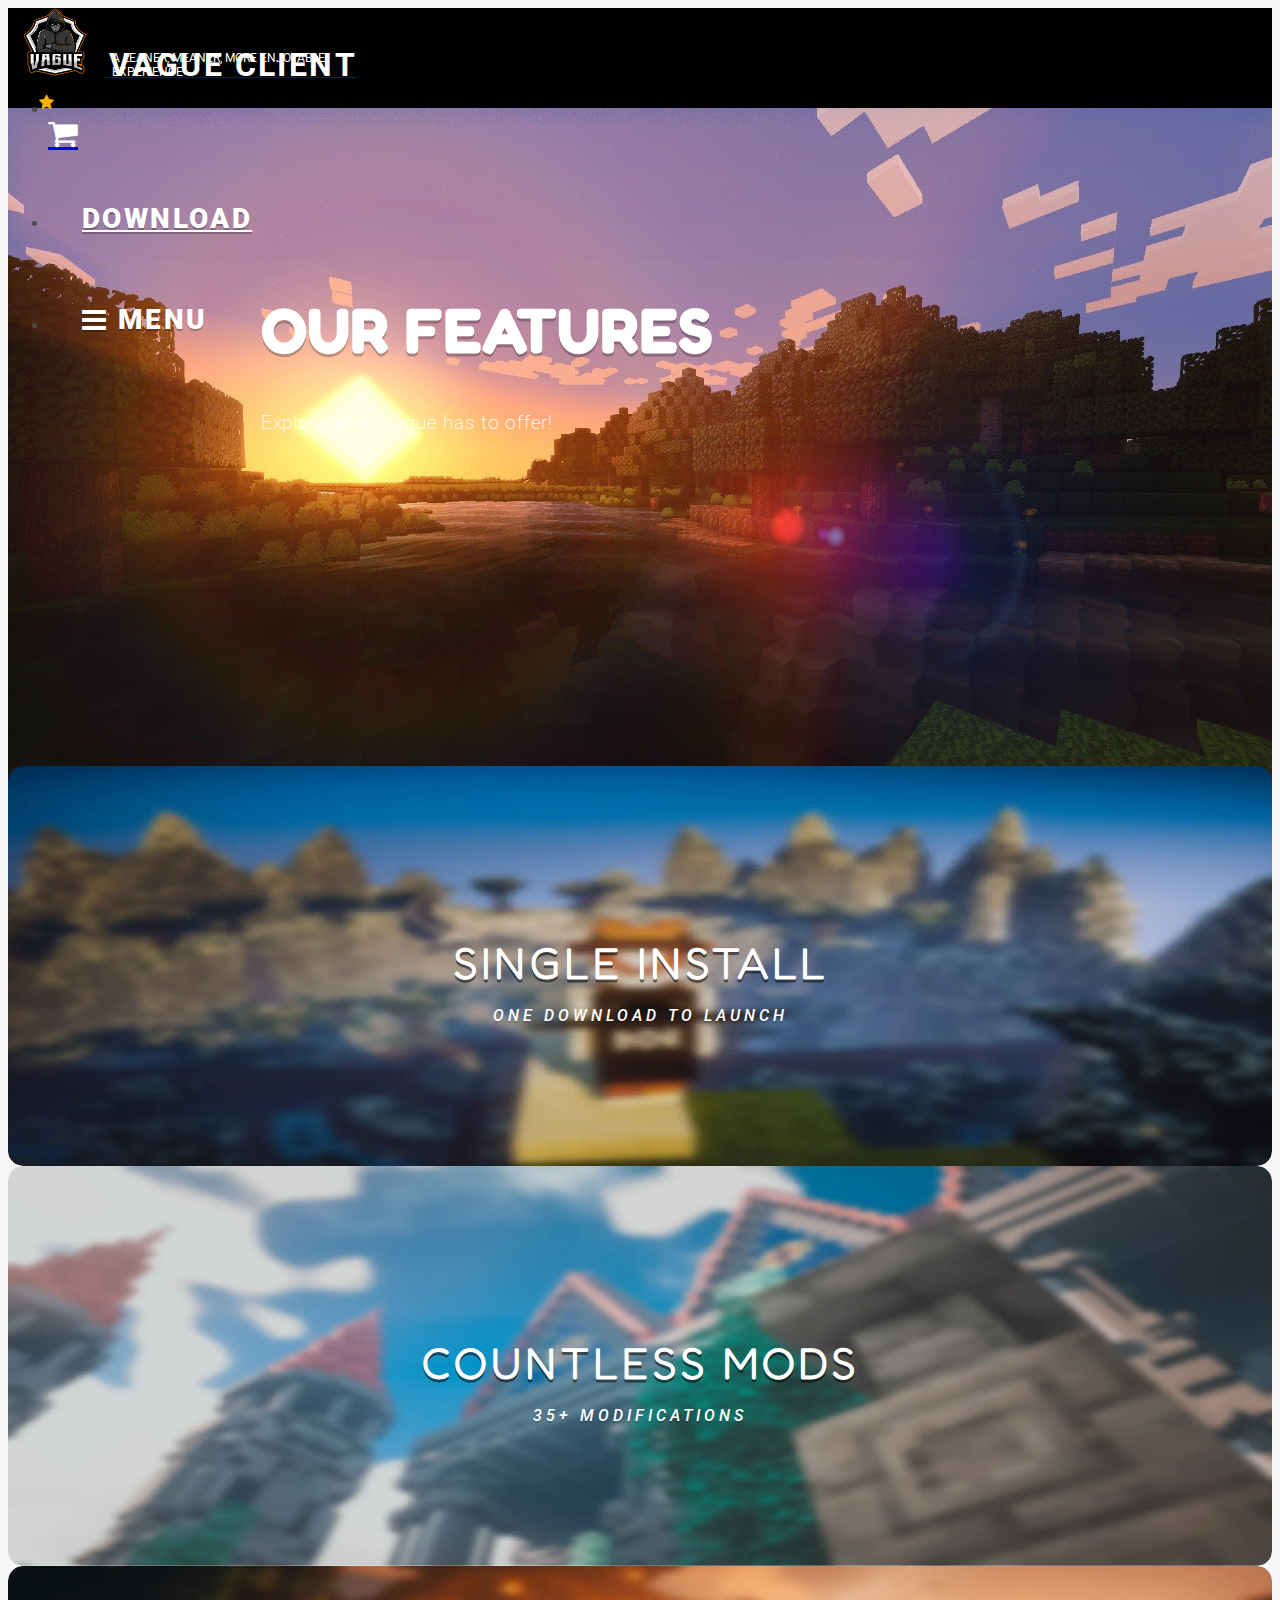
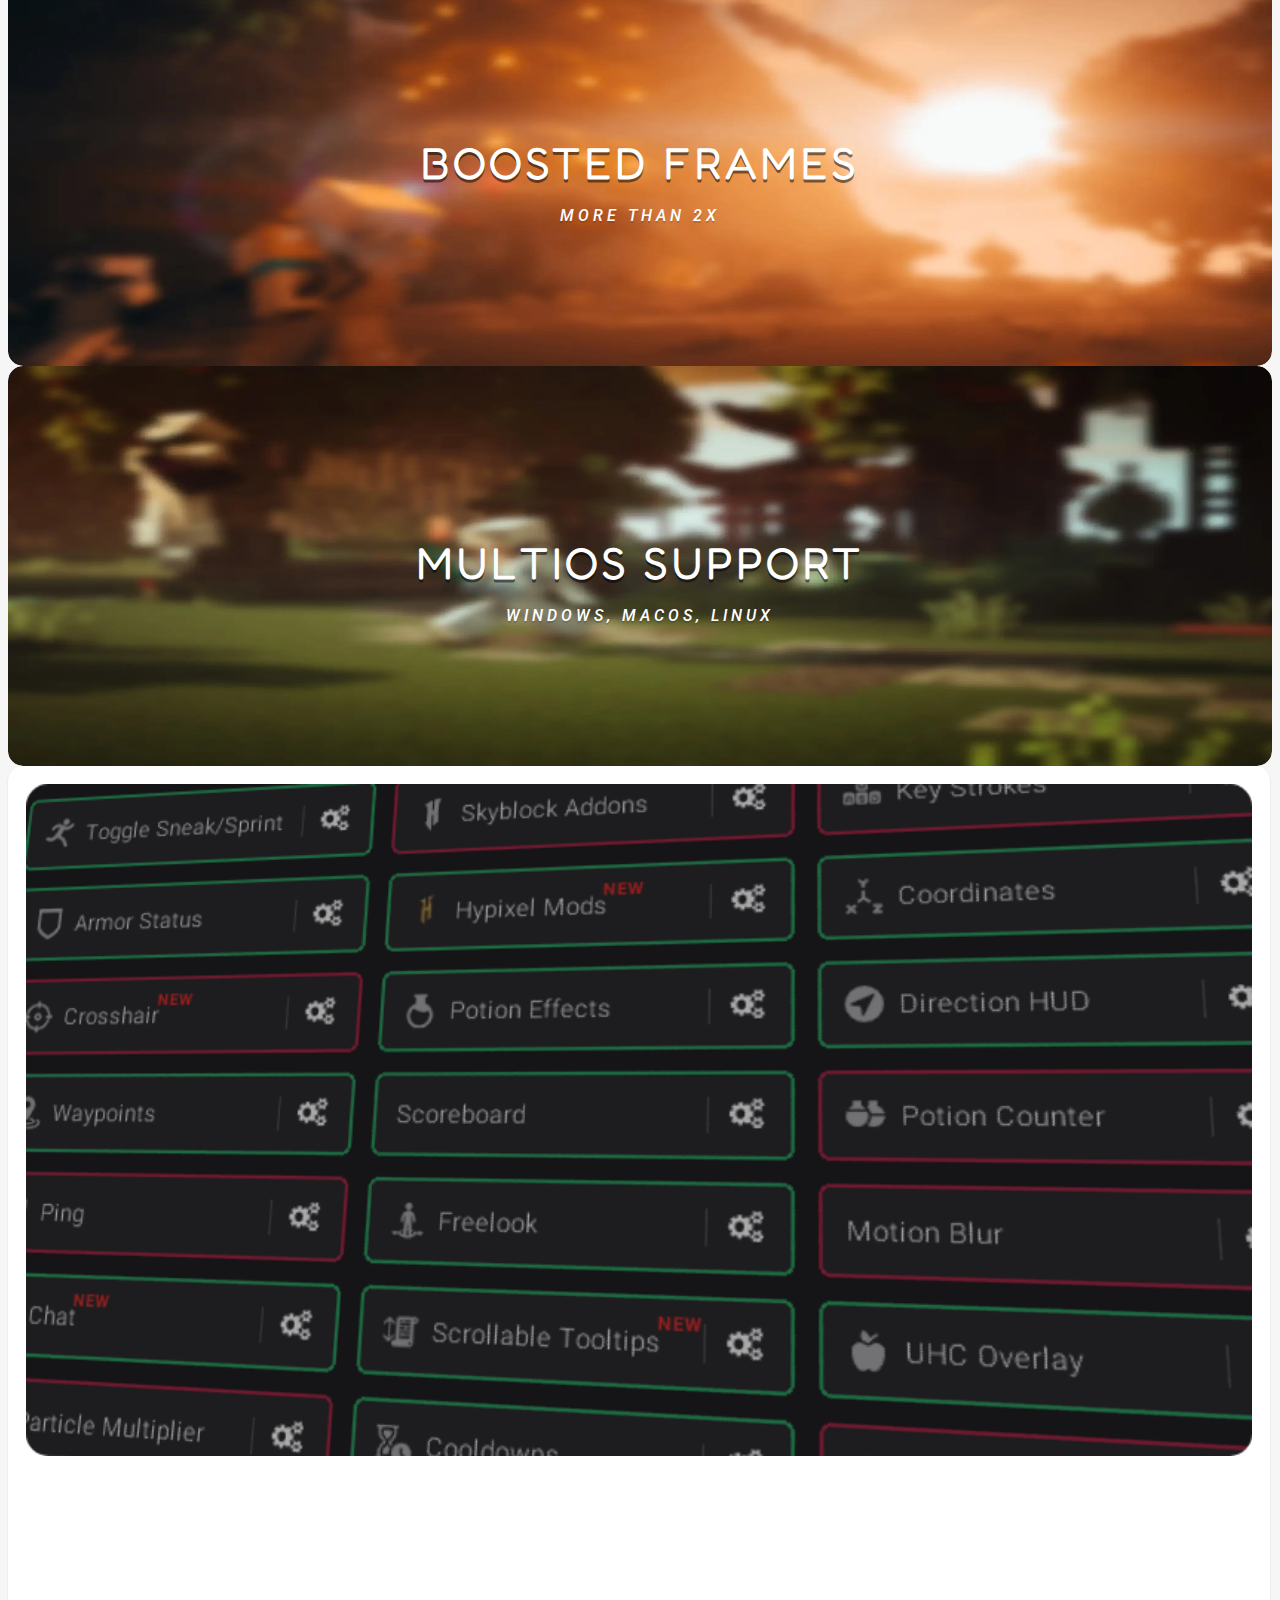
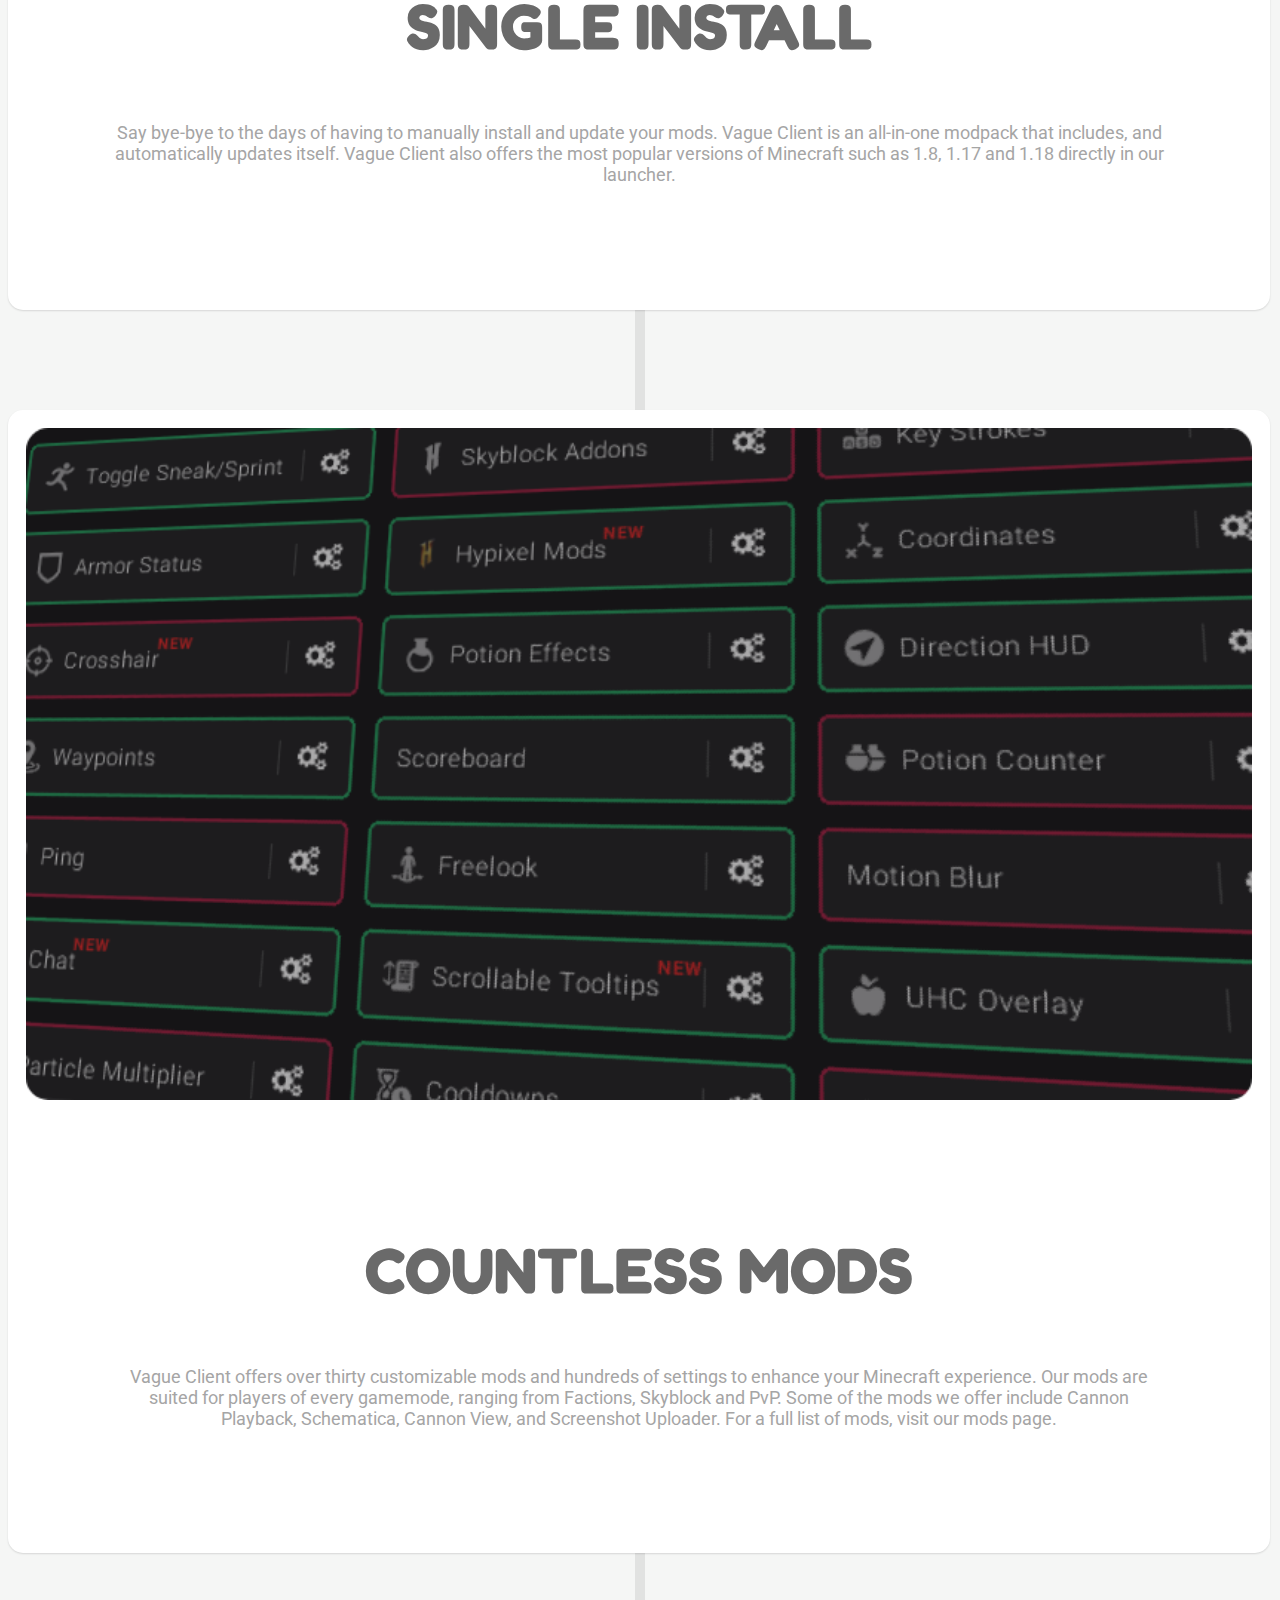
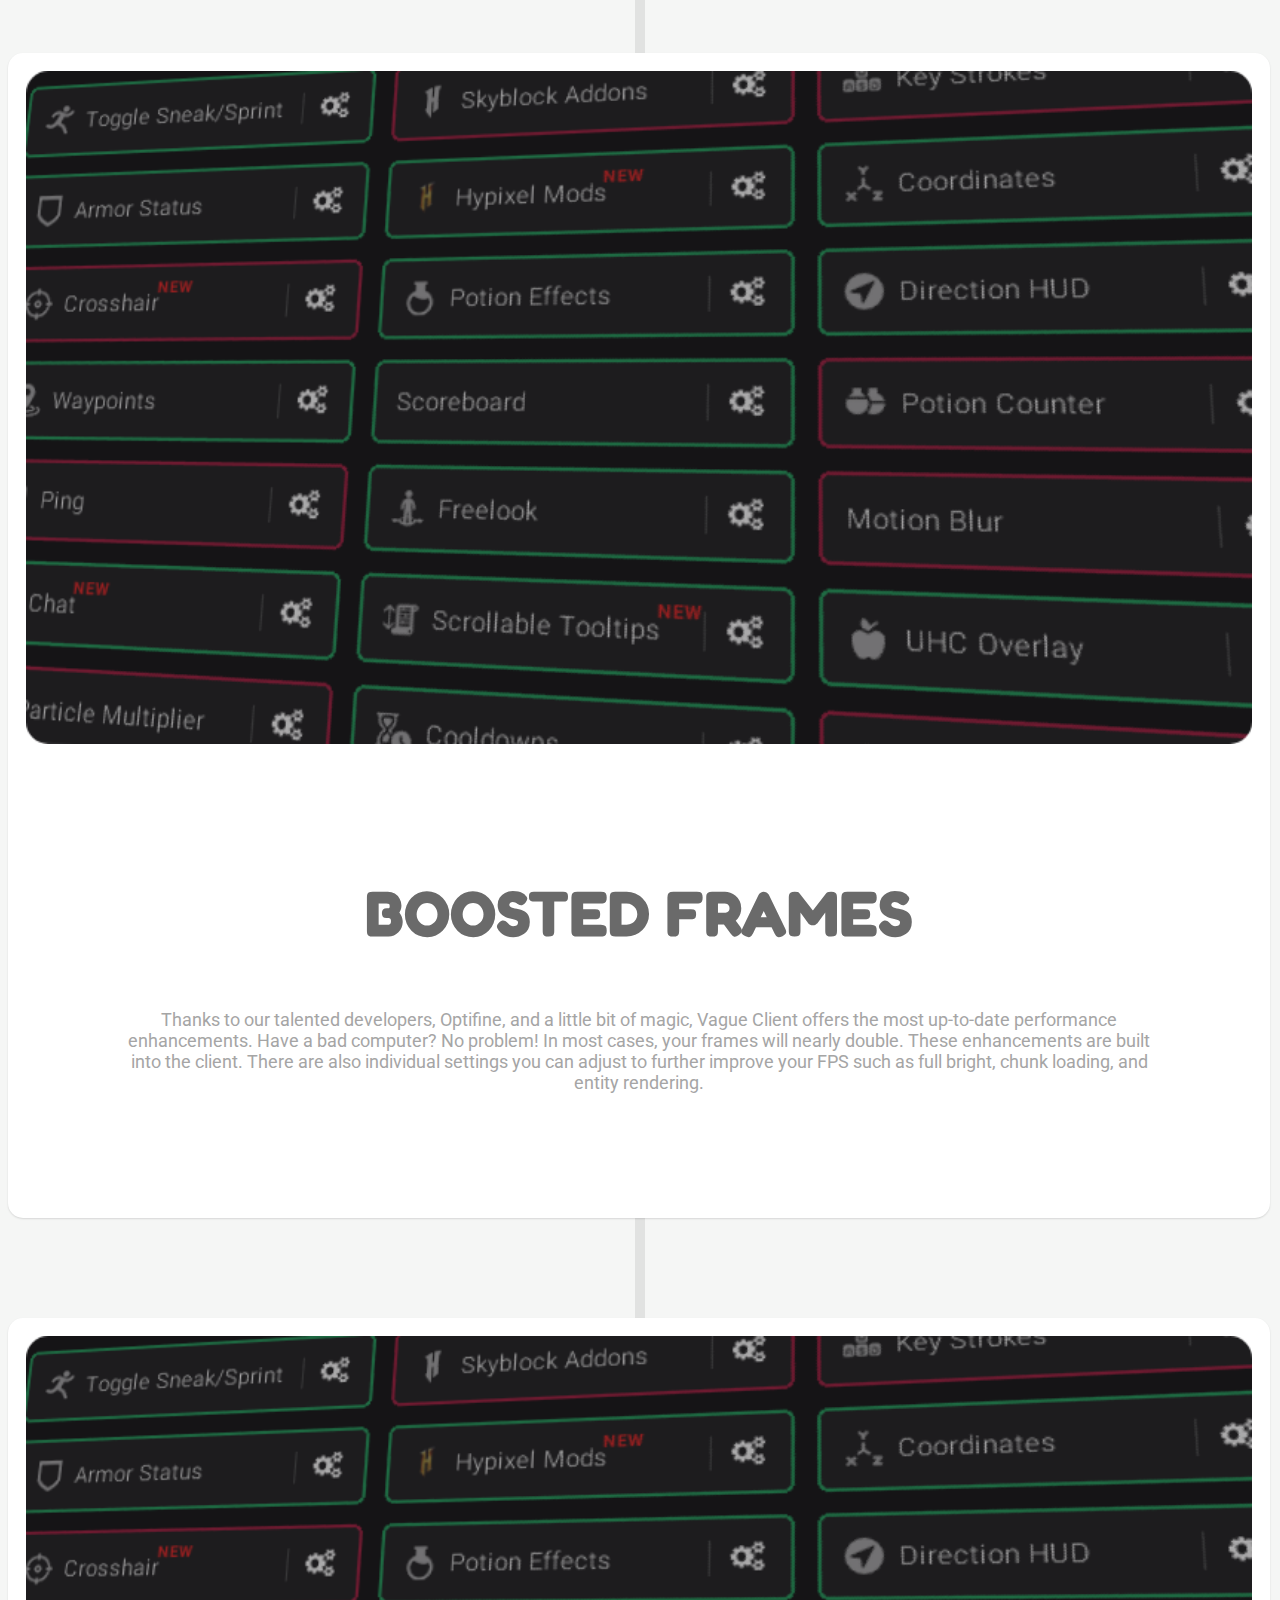
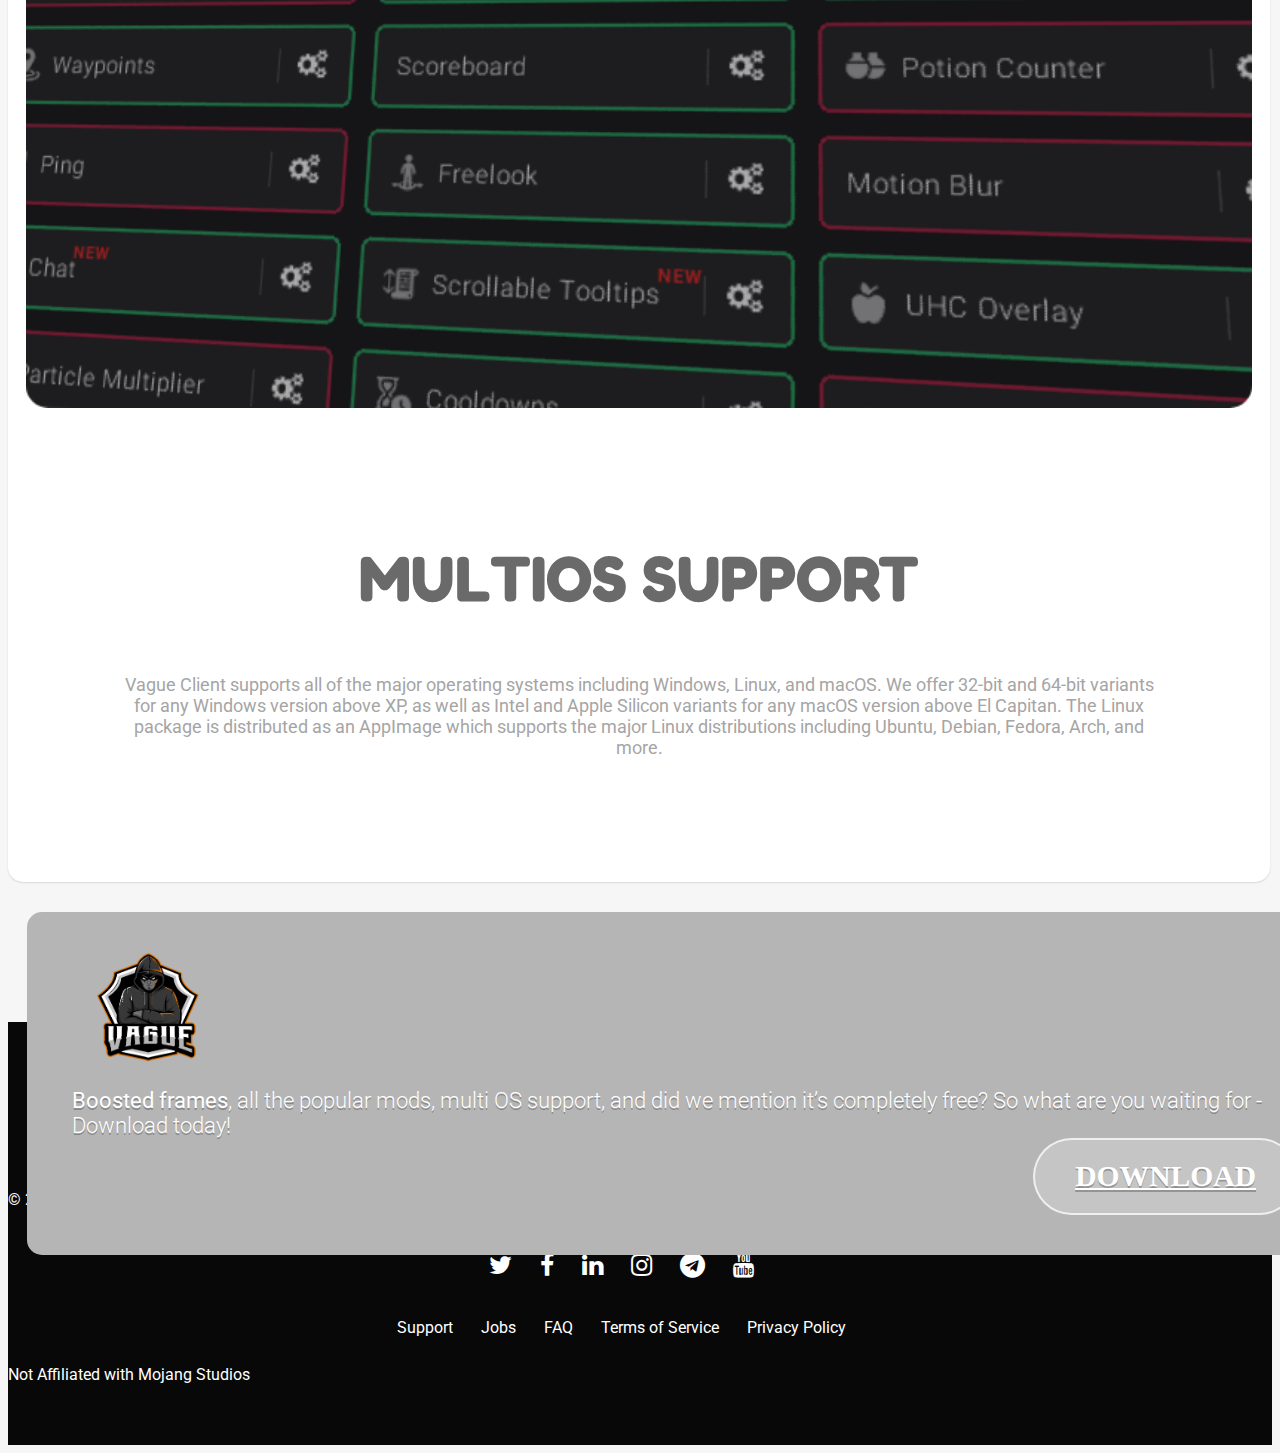
<file: features.html>
<!doctype html>
<html lang="en">
  <head>
    <!-- Required meta tags -->
    <meta charset="utf-8">
    <meta name="viewport" content="width=device-width, initial-scale=1">

    <!-- Bootstrap CSS -->
    <link href="https://cdn.jsdelivr.net/npm/bootstrap@5.1.3/dist/css/bootstrap.min.css" rel="stylesheet" integrity="sha384-1BmE4kWBq78iYhFldvKuhfTAU6auU8tT94WrHftjDbrCEXSU1oBoqyl2QvZ6jIW3" crossorigin="anonymous">
    <!-- STYLESHEET -->
    <link rel="stylesheet" type="text/css" href="assets/css/style.css">
    <!-- FAV ICON -->
    <link rel="icon" type="text/css" href="assets/images/Logo.png">
    <!-- FONT FAMILY -->
    <link href="https://fonts.googleapis.com/css2?family=Fredoka+One&family=Roboto:wght@300;400;500;700;900&display=swap" rel="stylesheet">
    <!-- FONT AWESOME -->
    <link rel="stylesheet" href="https://cdnjs.cloudflare.com/ajax/libs/font-awesome/4.7.0/css/font-awesome.min.css">
    <title>VAGUE CLIENT</title>
  </head>
  <body>
    <!-- NAV OVERLAY -->
    <div id="myOverlay" class="overlay">
      <div class="overlay-content">
        <div class="set-first-nav">
          <nav class="navbar navbar-expand">
            <div class="container-fluid">
              <a class="navbar-brand" href="#">
                <img src="assets/images/Logo2.png" height="68px">
                <span>VAGUE CLIENT</span>
                <small>A LEANER, MEANER, MORE ENJOYABLE EXPERIENCE</small>
              </a>
              <div class="collapse navbar-collapse" id="navbarNav">
                <ul class="navbar-nav ms-auto">
                  <li class="nav-item">
                    <a class="nav-link cart" href="#">
                      <i class="fa fa-shopping-cart"></i>
                      <i class="fa fa-star"></i></a>
                  </li>
                  <li class="nav-item set-none-mobile">
                    <a class="nav-link download" href="#">Download</a>
                  </li>
                  <li class="nav-item">
                    <a class="nav-link menu"onclick="closeSearch()"><i class="fa fa-close openBtn"></i>&nbsp;<span class="set-none-mobile">Close</span></a>
                  </li>
                </ul>
              </div>
            </div>
          </nav>
        </div>
        <div class="nav-cards-lower">
          <div class="row g-0">
            <div class="col-md-4 gx-0">
              <a href="#">
                <div class="nav-cards">
                  <div class="nav-cards-overlay">
                    <h2>NEWS</h2>
                  </div>
                </div>  
              </a>  
            </div>
            <div class="col-md-4 gx-0">
              <a href="#">
                <div class="nav-cards nav-cards-2">
                  <div class="nav-cards-overlay">
                    <h2>staff</h2>
                  </div>
                </div>  
              </a>
            </div>
            <div class="col-md-4 gx-0">
              <a href="#">
                <div class="nav-cards nav-cards-3">
                  <div class="nav-cards-overlay">
                    <h2>support</h2>
                  </div>
                </div>  
              </a>
            </div>
          </div>
          <!-- ROW 2 -->
          <div class="row">
            <div class="col-md-4 gx-0">
              <a href="#">
                <div class="nav-cards nav-cards-4">
                  <div class="nav-cards-overlay">
                    <h2>jobs</h2>
                  </div>
                </div>  
              </a>  
            </div>
            <div class="col-md-4 gx-0">
              <a href="#">
                <div class="nav-cards nav-cards-5">
                  <div class="nav-cards-overlay">
                    <h2>vague+</h2>
                  </div>
                </div>  
              </a>
            </div>
            <div class="col-md-4 gx-0">
              <a href="#">
                <div class="nav-cards nav-cards-6">
                  <div class="nav-cards-overlay">
                    <h2>store </h2>
                  </div>
                </div>  
              </a>
            </div>
          </div>
        </div>
      </div>
    </div>
    <!-- NAVBAR 1 -->
    <div class="set-first-nav">
      <nav class="navbar navbar-expand">
        <div class="container-fluid">
          <a class="navbar-brand" href="#">
            <img src="assets/images/Logo2.png" height="68px">
            <span>VAGUE CLIENT</span>
            <small>A LEANER, MEANER, MORE ENJOYABLE EXPERIENCE</small>
          </a>
          <div class="collapse navbar-collapse" id="navbarNav">
            <ul class="navbar-nav ms-auto">
              <li class="nav-item">
                <a class="nav-link cart" href="#">
                  <i class="fa fa-shopping-cart"></i>
                  <i class="fa fa-star"></i></a>
              </li>
              <li class="nav-item set-none-mobile">
                <a class="nav-link download" href="#">Download</a>
              </li>
              <li class="nav-item">
                <a class="nav-link menu" onclick="openSearch()"><i class="fa fa-bars openBtn"></i>&nbsp;<span class="set-none-mobile">MENU</span></a>
              </li>
            </ul>
          </div>
        </div>
      </nav>
    </div>
    <!-- BANNER SECTION -->
    <div class="set-banner-sec other-banner-sec">
      <div class="set-page-title set-sub-para text-center">
        <h1>Our Features</h1>
        <p>Explore what Vague has to offer!</p>
      </div>
    </div>
    <!-- BLOCK SQUARE -->
    <div class="set-square-block set-block-square-other">
      <div class="nav-cards-lower">
        <div class="row g-0">
          <div class="col-md-6 col-lg-3">
            <div class="set-complete-box">
              <a href="#">
                <div class="nav-cards nav-cards-7">
                  <div class="nav-cards-overlay">
                    <h2>Single install</h2>
                    <p>one download to launch</p>
                  </div>
                </div>  
              </a> 
            </div>
          </div>
          <div class="col-md-6 col-lg-3">
            <div class="set-complete-box">
              <a href="#">
                <div class="nav-cards nav-cards-8">
                  <div class="nav-cards-overlay">
                    <h2>Countless Mods</h2>
                    <p>35+ modifications</p>
                  </div>
                </div>  
              </a> 
            </div>
          </div>
          <div class="col-md-6 col-lg-3">
            <div class="set-complete-box">
              <a href="#">
                <div class="nav-cards nav-cards-9">
                  <div class="nav-cards-overlay">
                    <h2>Boosted Frames</h2>
                    <p>More than 2X</p>
                  </div>
                </div>  
              </a> 
            </div>
          </div>
          <div class="col-md-6 col-lg-3">
            <div class="set-complete-box">
              <a href="#">
                <div class="nav-cards nav-cards-10">
                  <div class="nav-cards-overlay">
                    <h2>MultiOS Support</h2>
                    <p>Windows, MacOS, Linux</p>
                  </div>
                </div>  
              </a> 
            </div>
          </div>
        </div>
      </div>
    </div>
    <!-- LEFT RIGHT -->
    <div class="set-left-right mx-auto mt-5">
      <div class="row">
        <div class="col-lg-6 order-lg-2">
          <div class="set-card-right">
            <img src="assets/images/countless-mods.webp" width="100%">
          </div>
        </div>
        <div class="col-lg-6 order-lg-1">
          <div class="set-card-left">
            <h1>SINGLE INSTALL</h1>
            <p>Say bye-bye to the days of having to manually install and update your mods. Vague Client is an all-in-one modpack that includes, and automatically updates itself. Vague Client also offers the most popular versions of Minecraft such as 1.8, 1.17 and 1.18 directly in our launcher.</p>
          </div>
        </div>
      </div>
    </div>
    <!-- DIVIDER -->
    <div class="set-connection-bar"></div>
    <div class="set-left-right mx-auto">
      <div class="row">
        <div class="col-lg-6">
          <div class="set-card-right">
            <img src="assets/images/countless-mods.webp" width="100%">
          </div>
        </div>
        <div class="col-lg-6">
          <div class="set-card-left">
            <h1>Countless Mods</h1>
            <p>Vague Client offers over thirty customizable mods and hundreds of settings to enhance your Minecraft experience. Our mods are suited for players of every gamemode, ranging from Factions, Skyblock and PvP. Some of the mods we offer include Cannon Playback, Schematica, Cannon View, and Screenshot Uploader. For a full list of mods, visit our mods page.</p>
          </div>
        </div>
      </div>
    </div>
    <div class="set-connection-bar"></div>
    <div class="set-left-right mx-auto">
      <div class="row">
        <div class="col-lg-6 order-lg-2">
          <div class="set-card-right">
            <img src="assets/images/countless-mods.webp" width="100%">
          </div>
        </div>
        <div class="col-lg-6 order-lg-1">
          <div class="set-card-left">
            <h1>Boosted Frames</h1>
            <p>Thanks to our talented developers, Optifine, and a little bit of magic, Vague Client offers the most up-to-date performance enhancements. Have a bad computer? No problem! In most cases, your frames will nearly double. These enhancements are built into the client. There are also individual settings you can adjust to further improve your FPS such as full bright, chunk loading, and entity rendering.</p>
          </div>
        </div>
      </div>
    </div>
    <!-- DIVIDER -->
    <div class="set-connection-bar"></div>
    <div class="set-left-right mx-auto">
      <div class="row">
        <div class="col-lg-6">
          <div class="set-card-right">
            <img src="assets/images/countless-mods.webp" width="100%">
          </div>
        </div>
        <div class="col-lg-6">
          <div class="set-card-left">
            <h1>MultiOS Support</h1>
            <p>Vague Client supports all of the major operating systems including Windows, Linux, and macOS. We offer 32-bit and 64-bit variants for any Windows version above XP, as well as Intel and Apple Silicon variants for any macOS version above El Capitan. The Linux package is distributed as an AppImage which supports the major Linux distributions including Ubuntu, Debian, Fedora, Arch, and more.</p>
          </div>
        </div>
      </div>
    </div>
    <!-- FOOTER -->
    <footer>
      <div class="main-footer">
        <div class="set-booster-frame mx-auto">
          <div class="row">
            <div class="col-md-2">
              <div class="booster-logo text-center">
                <img src="assets/images/Logo2.png" height="110px">
              </div>
            </div>
            <div class="col-md-5">
              <div class="set-booster-content text-start">
                <p><strong>Boosted frames</strong>, all the popular mods, multi OS support, and did we mention it’s completely free? So what are you waiting for - Download today!</p>
              </div>
            </div>
            <div class="col-md-5">
              <div class="set-booster-btn text-end">
                <a href="#">Download</a>
              </div>
            </div>
          </div>
        </div>
        <div class="child-footer mx-auto">
          <div class="row">
            <div class="col-md-3">
              <div class="set-developer-para">
                <p><a href="#">© 2022 VagueMC LLC</a></p>
              </div>
            </div>
            <div class="col-md-6">
              <div class="set-icon-footer-items">
                <ul>
                  <li><a href="#"><i class="fa fa-twitter"></i></a></li>
                  <li><a href="#"><i class="fa fa-facebook"></i></a></li>
                  <li><a href="#"><i class="fa fa-linkedin"></i></a></li>
                  <li><a href="#"><i class="fa fa-instagram"></i></a></li>
                  <li><a href="#"><i class="fa fa-telegram"></i></a></li>
                  <li><a href="#"><i class="fa fa-youtube"></i></a></li>
                </ul>
                <ul>
                  <li><a href="#">Support</a></li>
                  <li><a href="#">Jobs</a></li>
                  <li><a href="#">FAQ</a></li>
                  <li><a href="#">Terms of Service</a></li>
                  <li><a href="#">Privacy Policy</a></li>              
                </ul>
              </div>
            </div>
            <div class="col-md-3">
              <div class="set-developer-para text-end">
                <p>Not Affiliated with Mojang Studios</p>
              </div>
            </div>
          </div>
        </div>
      </div>
    </footer>
    <!-- Option 1: Bootstrap Bundle with Popper -->
    <script src="https://cdn.jsdelivr.net/npm/bootstrap@5.1.3/dist/js/bootstrap.bundle.min.js" integrity="sha384-ka7Sk0Gln4gmtz2MlQnikT1wXgYsOg+OMhuP+IlRH9sENBO0LRn5q+8nbTov4+1p" crossorigin="anonymous"></script>
    <script>
      function openSearch() {
        document.getElementById("myOverlay").style.display = "block";
      }

      function closeSearch() {
        document.getElementById("myOverlay").style.display = "none";
      }
    </script>
  </body>
</html>
</file>
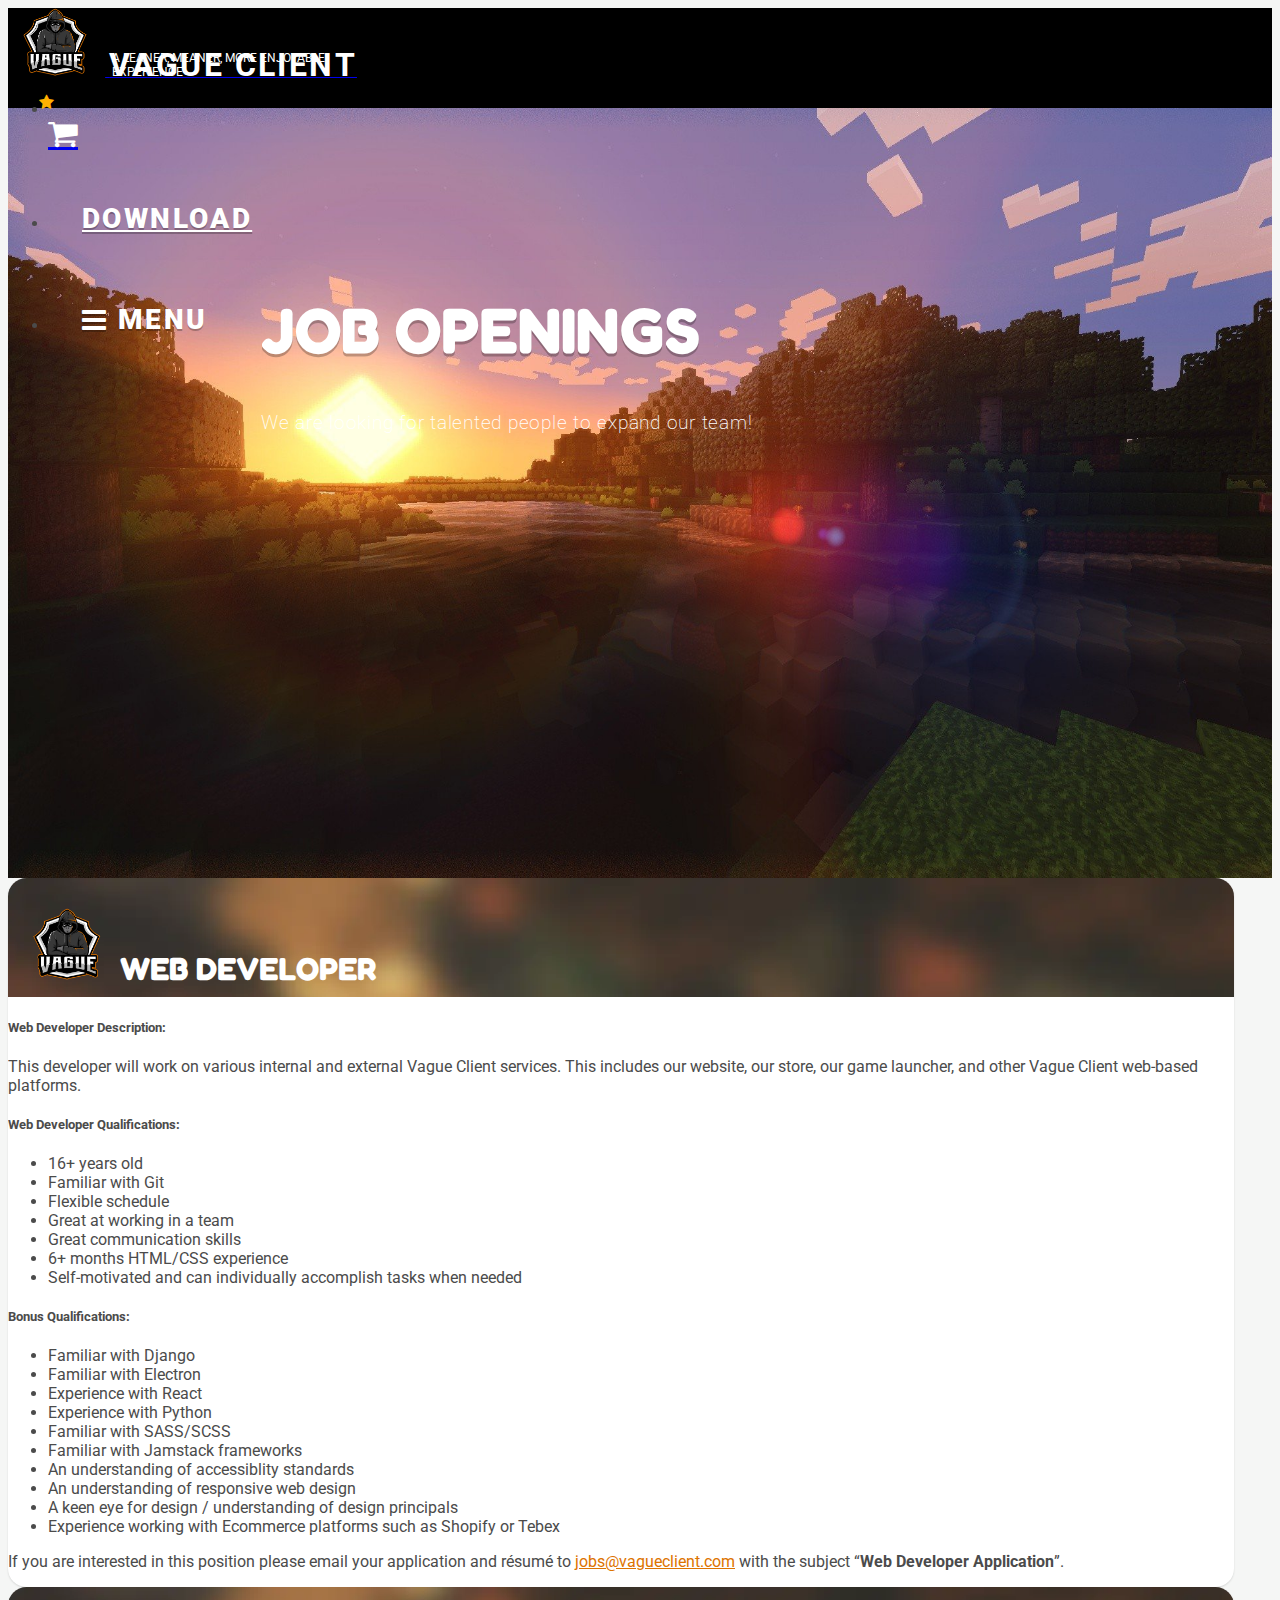
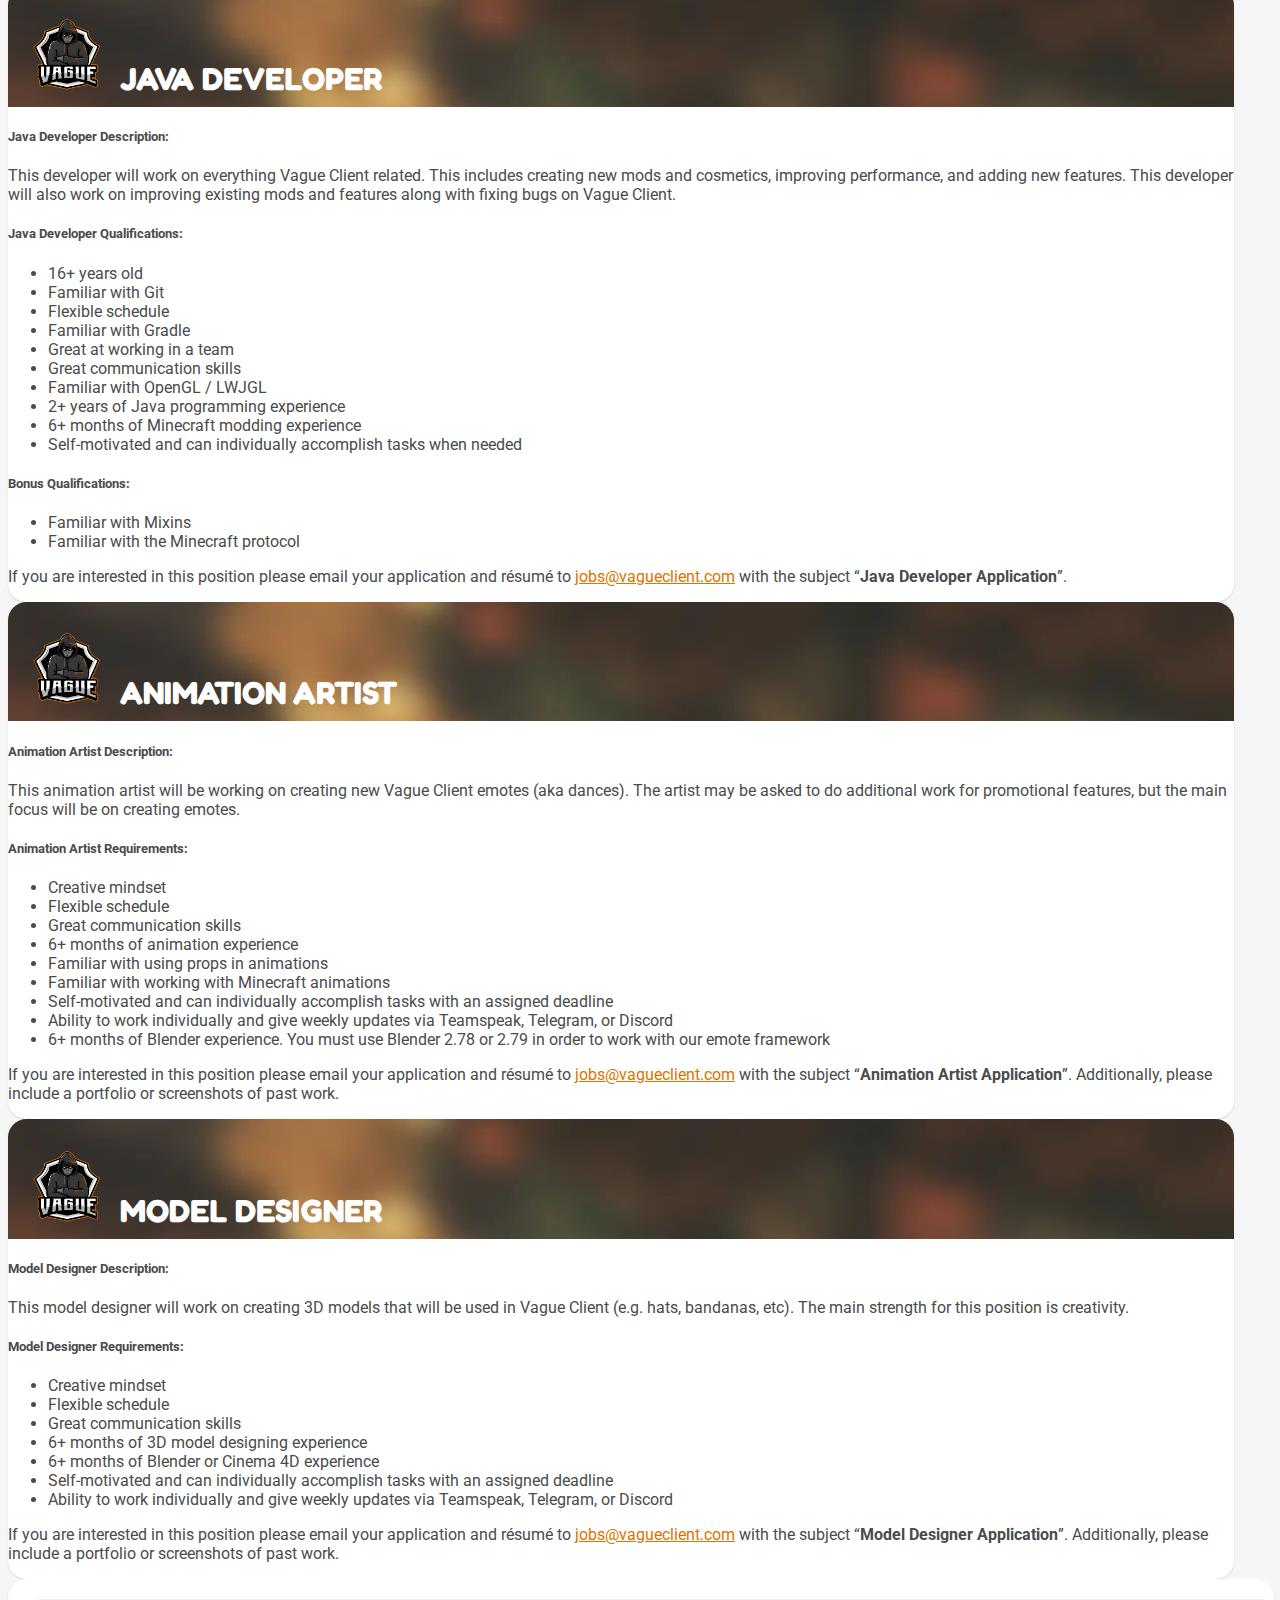
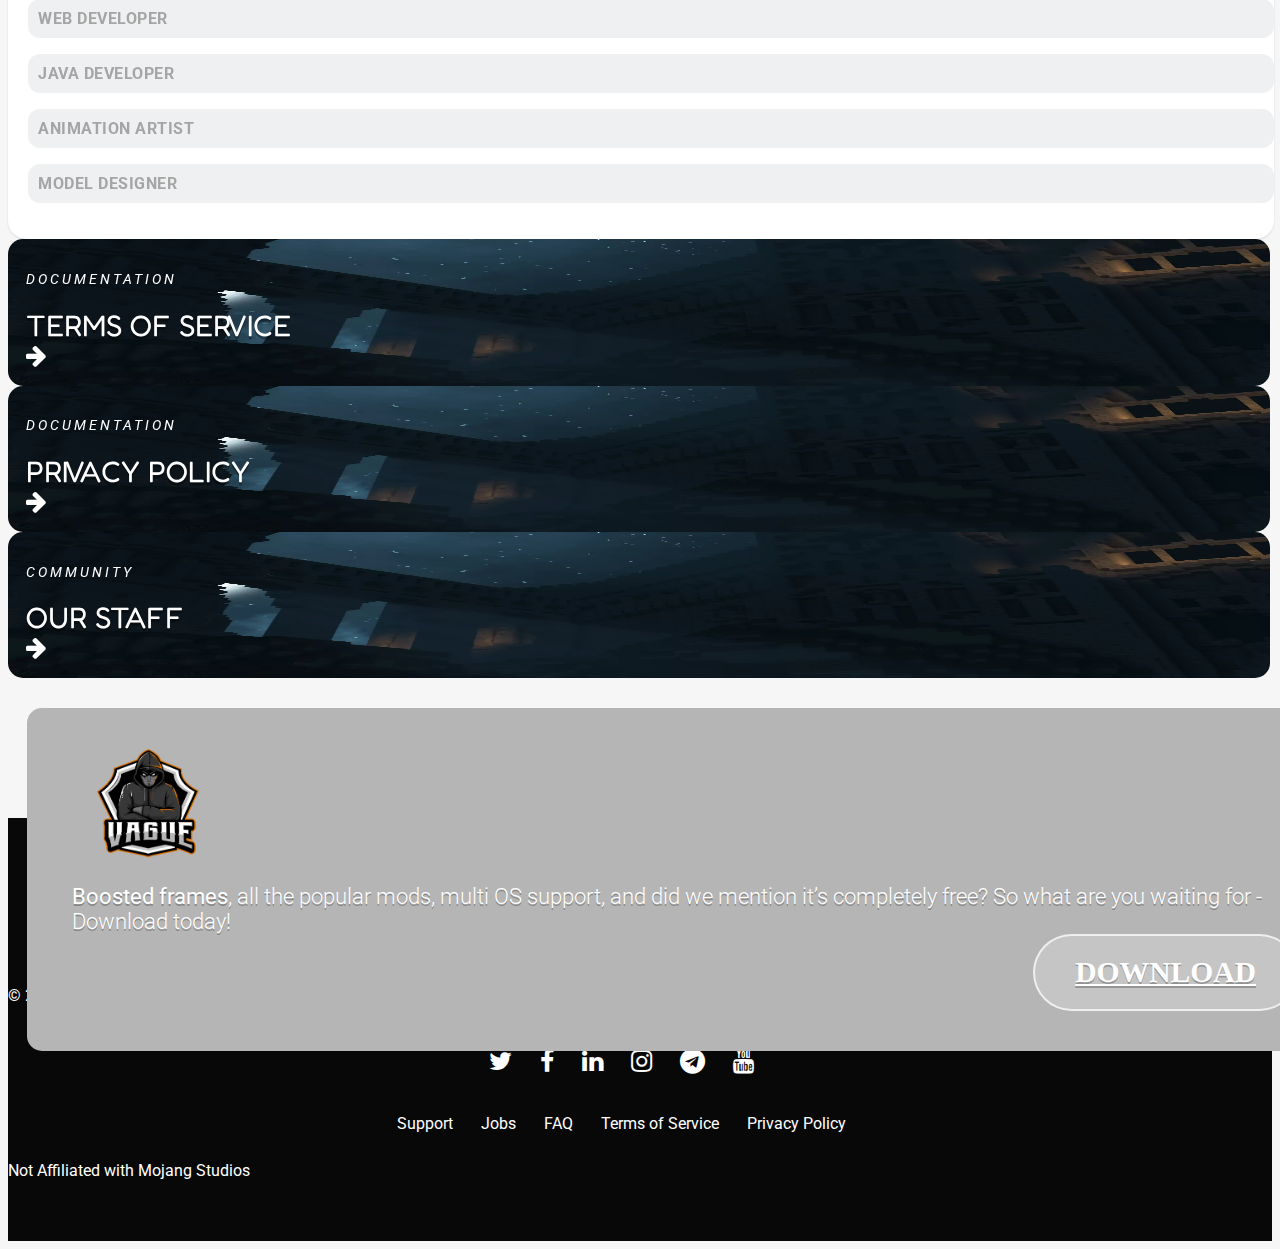
<file: jobs.html>
<!doctype html>
<html lang="en">
  <head>
    <!-- Required meta tags -->
    <meta charset="utf-8">
    <meta name="viewport" content="width=device-width, initial-scale=1">

    <!-- Bootstrap CSS -->
    <link href="https://cdn.jsdelivr.net/npm/bootstrap@5.1.3/dist/css/bootstrap.min.css" rel="stylesheet" integrity="sha384-1BmE4kWBq78iYhFldvKuhfTAU6auU8tT94WrHftjDbrCEXSU1oBoqyl2QvZ6jIW3" crossorigin="anonymous">
    <!-- STYLESHEET -->
    <link rel="stylesheet" type="text/css" href="assets/css/style.css">
    <!-- FAV ICON -->
    <link rel="icon" type="text/css" href="assets/images/Logo.png">
    <!-- FONT FAMILY -->
    <link href="https://fonts.googleapis.com/css2?family=Fredoka+One&family=Roboto:wght@300;400;500;700;900&display=swap" rel="stylesheet">
    <!-- FONT AWESOME -->
    <link rel="stylesheet" href="https://cdnjs.cloudflare.com/ajax/libs/font-awesome/4.7.0/css/font-awesome.min.css">
    <title>VAGUE CLIENT</title>
  </head>
  <body>
    <!-- NAV OVERLAY -->
    <div id="myOverlay" class="overlay">
      <div class="overlay-content">
        <div class="set-first-nav">
          <nav class="navbar navbar-expand">
            <div class="container-fluid">
              <a class="navbar-brand" href="#">
                <img src="assets/images/Logo2.png" height="68px">
                <span>VAGUE CLIENT</span>
                <small>A LEANER, MEANER, MORE ENJOYABLE EXPERIENCE</small>
              </a>
              <div class="collapse navbar-collapse" id="navbarNav">
                <ul class="navbar-nav ms-auto">
                  <li class="nav-item">
                    <a class="nav-link cart" href="#">
                      <i class="fa fa-shopping-cart"></i>
                      <i class="fa fa-star"></i></a>
                  </li>
                  <li class="nav-item set-none-mobile">
                    <a class="nav-link download" href="#">Download</a>
                  </li>
                  <li class="nav-item">
                    <a class="nav-link menu"onclick="closeSearch()"><i class="fa fa-close openBtn"></i>&nbsp;<span class="set-none-mobile">Close</span></a>
                  </li>
                </ul>
              </div>
            </div>
          </nav>
        </div>
        <div class="nav-cards-lower">
          <div class="row g-0">
            <div class="col-md-4 gx-0">
              <a href="#">
                <div class="nav-cards">
                  <div class="nav-cards-overlay">
                    <h2>NEWS</h2>
                  </div>
                </div>  
              </a>  
            </div>
            <div class="col-md-4 gx-0">
              <a href="#">
                <div class="nav-cards nav-cards-2">
                  <div class="nav-cards-overlay">
                    <h2>staff</h2>
                  </div>
                </div>  
              </a>
            </div>
            <div class="col-md-4 gx-0">
              <a href="#">
                <div class="nav-cards nav-cards-3">
                  <div class="nav-cards-overlay">
                    <h2>support</h2>
                  </div>
                </div>  
              </a>
            </div>
          </div>
          <!-- ROW 2 -->
          <div class="row">
            <div class="col-md-4 gx-0">
              <a href="#">
                <div class="nav-cards nav-cards-4">
                  <div class="nav-cards-overlay">
                    <h2>jobs</h2>
                  </div>
                </div>  
              </a>  
            </div>
            <div class="col-md-4 gx-0">
              <a href="#">
                <div class="nav-cards nav-cards-5">
                  <div class="nav-cards-overlay">
                    <h2>vague+</h2>
                  </div>
                </div>  
              </a>
            </div>
            <div class="col-md-4 gx-0">
              <a href="#">
                <div class="nav-cards nav-cards-6">
                  <div class="nav-cards-overlay">
                    <h2>store </h2>
                  </div>
                </div>  
              </a>
            </div>
          </div>
        </div>
      </div>
    </div>
    <!-- NAVBAR 1 -->
    <div class="set-first-nav">
      <nav class="navbar navbar-expand">
        <div class="container-fluid">
          <a class="navbar-brand" href="#">
            <img src="assets/images/Logo2.png" height="68px">
            <span>VAGUE CLIENT</span>
            <small>A LEANER, MEANER, MORE ENJOYABLE EXPERIENCE</small>
          </a>
          <div class="collapse navbar-collapse" id="navbarNav">
            <ul class="navbar-nav ms-auto">
              <li class="nav-item">
                <a class="nav-link cart" href="#">
                  <i class="fa fa-shopping-cart"></i>
                  <i class="fa fa-star"></i></a>
              </li>
              <li class="nav-item set-none-mobile">
                <a class="nav-link download" href="#">Download</a>
              </li>
              <li class="nav-item">
                <a class="nav-link menu" onclick="openSearch()"><i class="fa fa-bars openBtn"></i>&nbsp;<span class="set-none-mobile">MENU</span></a>
              </li>
            </ul>
          </div>
        </div>
      </nav>
    </div>
    <!-- BANNER SECTION -->
    <div class="set-banner-sec other-banner-sec">
      <div class="set-page-title set-sub-para text-center">
        <h1>JOB OPENINGS</h1>
        <p>We are looking for talented people to expand our team!</p>
      </div>
    </div>
    <!-- CENTER SECTION -->
    <div class="set-main-container mx-auto">
      <div class="row">
        <div class="col-lg-8">
          <!-- OWNER -->
          <div class="each-block mt-5" id="select_web">
            <div class="set-block-img text-center">
              <h1><img src="assets/images/Logo2.png" height="72px">web developer</h1>
            </div>
            <div class="container set-jobs-centent pt-5 pb-5 ps-4 pe-4">
              <h5>Web Developer Description:</h5>
              <p>This developer will work on various internal and external Vague Client services. This includes our website, our store, our game launcher, and other Vague Client web-based platforms.</p>
              <h5>Web Developer Qualifications:</h5>
              <ul>
                <li>16+ years old</li>
                <li>Familiar with Git</li>
                <li>Flexible schedule</li>
                <li>Great at working in a team</li>
                <li>Great communication skills</li>
                <li>6+ months HTML/CSS experience</li>
                <li>Self-motivated and can individually accomplish tasks when needed</li>
              </ul>
              <h5>Bonus Qualifications:</h5>
              <ul>
                <li>Familiar with Django</li>
                <li>Familiar with Electron</li>
                <li>Experience with React</li>
                <li>Experience with Python</li>
                <li>Familiar with SASS/SCSS</li>
                <li>Familiar with Jamstack frameworks</li>
                <li>An understanding of accessiblity standards</li>
                <li>An understanding of responsive web design</li>
                <li>A keen eye for design / understanding of design principals</li>
                <li>Experience working with Ecommerce platforms such as Shopify or Tebex</li>
              </ul>
              <p>If you are interested in this position please email your application and résumé to <a href="#">jobs@vagueclient.com</a> with the subject “<strong>Web Developer Application</strong>”.</p>
            </div>
          </div>
          <!--JAVA DEVELOPER -->
          <div class="each-block mt-4" id="select_java">
            <div class="set-block-img text-center">
              <h1><img src="assets/images/Logo2.png" height="72px">java developer</h1>
            </div>
            <div class="container set-jobs-centent pt-5 pb-5 ps-4 pe-4">
              <h5>Java Developer Description:</h5>
              <p>This developer will work on everything Vague Client related. This includes creating new mods and cosmetics, improving performance, and adding new features. This developer will also work on improving existing mods and features along with fixing bugs on Vague Client.</p>
              <h5>Java Developer Qualifications:</h5>
              <ul>
                <li>16+ years old</li>
                <li>Familiar with Git</li>
                <li>Flexible schedule</li>
                <li>Familiar with Gradle</li>
                <li>Great at working in a team</li>
                <li>Great communication skills</li>
                <li>Familiar with OpenGL / LWJGL</li>
                <li>2+ years of Java programming experience</li>
                <li>6+ months of Minecraft modding experience</li>
                <li>Self-motivated and can individually accomplish tasks when needed</li>
              </ul>
              <h5>Bonus Qualifications:</h5>
              <ul>
                <li>Familiar with Mixins</li>
                <li>Familiar with the Minecraft protocol</li>
              </ul>
              <p>If you are interested in this position please email your application and résumé to <a href="#">jobs@vagueclient.com</a> with the subject “<strong>Java Developer Application</strong>”.</p>
            </div>
          </div>
          <!-- ANIMATION ARTIST -->
          <div class="each-block mt-4" id="select_artist">
            <div class="set-block-img text-center">
              <h1><img src="assets/images/Logo2.png" height="72px">animation artist</h1>
            </div>
            <div class="container set-jobs-centent pt-5 pb-5 ps-4 pe-4">
              <h5>Animation Artist Description:</h5>
              <p>This animation artist will be working on creating new Vague Client emotes (aka dances). The artist may be asked to do additional work for promotional features, but the main focus will be on creating emotes.</p>
              <h5>Animation Artist Requirements:</h5>
              <ul>
                <li>Creative mindset</li>
                <li>Flexible schedule</li>
                <li>Great communication skills</li>
                <li>6+ months of animation experience</li>
                <li>Familiar with using props in animations</li>
                <li>Familiar with working with Minecraft animations</li>
                <li>Self-motivated and can individually accomplish tasks with an assigned deadline</li>
                <li>Ability to work individually and give weekly updates via Teamspeak, Telegram, or Discord</li>
                <li>6+ months of Blender experience. You must use Blender 2.78 or 2.79 in order to work with our emote framework</li>
              </ul>
              <p>If you are interested in this position please email your application and résumé to <a href="#">jobs@vagueclient.com</a> with the subject “<strong>Animation Artist Application</strong>”. Additionally, please include a portfolio or screenshots of past work.</p>
            </div>
          </div>
          <!-- STAFF -->
          <div class="each-block mt-4" id="select_designer">
            <div class="set-block-img text-center">
              <h1><img src="assets/images/Logo2.png" height="72px">model designer</h1>
            </div>
            <div class="container set-jobs-centent pt-5 pb-5 ps-4 pe-4">
              <h5>Model Designer Description:</h5>
              <p>This model designer will work on creating 3D models that will be used in Vague Client (e.g. hats, bandanas, etc). The main strength for this position is creativity.</p>
              <h5>Model Designer Requirements:</h5>
              <ul>
                <li>Creative mindset</li>
                <li>Flexible schedule</li>
                <li>Great communication skills</li>
                <li>6+ months of 3D model designing experience</li>
                <li>6+ months of Blender or Cinema 4D experience</li>
                <li>Self-motivated and can individually accomplish tasks with an assigned deadline</li>
                <li>Ability to work individually and give weekly updates via Teamspeak, Telegram, or Discord</li>
              </ul>
              <p>If you are interested in this position please email your application and résumé to <a href="#">jobs@vagueclient.com</a> with the subject “<strong>Model Designer Application</strong>”. Additionally, please include a portfolio or screenshots of past work.</p>
            </div>
          </div>
          <!-- END STAFF -->
        </div>
        <div class="col-lg-4">
          <div class="set-staff-side-bar mt-5">
            <div class="set-list-current text-center">
              <a href="#select_web">web developer</a>
              <a href="#select_java">java DEVELOPER</a>
              <a href="#select_artist">animation artist</a>
              <a href="#select_designer">model designer</a>
            </div>
            <a href="#" class="mt-2 set-job-anchor">
              <div class="set-recent-cards" data-aos="zoom-in-up" data-aos-duration="2000">
                <div class="row">
                  <div class="col-md-10">
                    <div class="recent-sub-title">
                      <p>documentation</p>
                    </div>
                    <div class="set-heading-recent">
                      <h1>terms of service</h1>
                    </div>
                  </div>
                  <div class="col-md-2">
                    <div class="set-recent-arrow text-end pt-3">
                      <i class="fa fa-arrow-right"></i>
                    </div>
                  </div>
                </div>
              </div>
            </a>
            <a href="#" class="mt-2 set-job-anchor">
              <div class="set-recent-cards" data-aos="zoom-in-up" data-aos-duration="2000">
                <div class="row">
                  <div class="col-md-9">
                    <div class="recent-sub-title">
                      <p>documentation</p>
                    </div>
                    <div class="set-heading-recent">
                      <h1>privacy policy</h1>
                    </div>
                  </div>
                  <div class="col-md-3">
                    <div class="set-recent-arrow text-end pt-3">
                      <i class="fa fa-arrow-right"></i>
                    </div>
                  </div>
                </div>
              </div>
            </a>
            <a href="staff.html" class="mt-2 set-job-anchor">
              <div class="set-recent-cards" data-aos="zoom-in-up" data-aos-duration="2000">
                <div class="row">
                  <div class="col-md-9">
                    <div class="recent-sub-title">
                      <p>community</p>
                    </div>
                    <div class="set-heading-recent">
                      <h1>our staff</h1>
                    </div>
                  </div>
                  <div class="col-md-3">
                    <div class="set-recent-arrow text-end pt-3">
                      <i class="fa fa-arrow-right"></i>
                    </div>
                  </div>
                </div>
              </div>
            </a>
          </div>
        </div>
      </div>
    </div>
    
    <!-- FOOTER -->
    <footer>
      <div class="main-footer">
        <div class="set-booster-frame mx-auto">
          <div class="row">
            <div class="col-md-2">
              <div class="booster-logo text-center">
                <img src="assets/images/Logo2.png" height="110px">
              </div>
            </div>
            <div class="col-md-5">
              <div class="set-booster-content text-start">
                <p><strong>Boosted frames</strong>, all the popular mods, multi OS support, and did we mention it’s completely free? So what are you waiting for - Download today!</p>
              </div>
            </div>
            <div class="col-md-5">
              <div class="set-booster-btn text-end">
                <a href="#">Download</a>
              </div>
            </div>
          </div>
        </div>
        <div class="child-footer mx-auto">
          <div class="row">
            <div class="col-md-3">
              <div class="set-developer-para">
                <p><a href="#">© 2022 VagueMC LLC</a></p>
              </div>
            </div>
            <div class="col-md-6">
              <div class="set-icon-footer-items">
                <ul>
                  <li><a href="#"><i class="fa fa-twitter"></i></a></li>
                  <li><a href="#"><i class="fa fa-facebook"></i></a></li>
                  <li><a href="#"><i class="fa fa-linkedin"></i></a></li>
                  <li><a href="#"><i class="fa fa-instagram"></i></a></li>
                  <li><a href="#"><i class="fa fa-telegram"></i></a></li>
                  <li><a href="#"><i class="fa fa-youtube"></i></a></li>
                </ul>
                <ul>
                  <li><a href="#">Support</a></li>
                  <li><a href="#">Jobs</a></li>
                  <li><a href="#">FAQ</a></li>
                  <li><a href="#">Terms of Service</a></li>
                  <li><a href="#">Privacy Policy</a></li>              
                </ul>
              </div>
            </div>
            <div class="col-md-3">
              <div class="set-developer-para text-end">
                <p>Not Affiliated with Mojang Studios</p>
              </div>
            </div>
          </div>
        </div>
      </div>
    </footer>
    <!-- Option 1: Bootstrap Bundle with Popper -->
    <script src="https://cdn.jsdelivr.net/npm/bootstrap@5.1.3/dist/js/bootstrap.bundle.min.js" integrity="sha384-ka7Sk0Gln4gmtz2MlQnikT1wXgYsOg+OMhuP+IlRH9sENBO0LRn5q+8nbTov4+1p" crossorigin="anonymous"></script>
    <script src="https://cdn.jsdelivr.net/npm/@popperjs/core@2.10.2/dist/umd/popper.min.js" integrity="sha384-7+zCNj/IqJ95wo16oMtfsKbZ9ccEh31eOz1HGyDuCQ6wgnyJNSYdrPa03rtR1zdB" crossorigin="anonymous"></script>
    <script src="https://cdn.jsdelivr.net/npm/bootstrap@5.1.3/dist/js/bootstrap.min.js" integrity="sha384-QJHtvGhmr9XOIpI6YVutG+2QOK9T+ZnN4kzFN1RtK3zEFEIsxhlmWl5/YESvpZ13" crossorigin="anonymous"></script>
    <script>
      function openSearch() {
        document.getElementById("myOverlay").style.display = "block";
      }

      function closeSearch() {
        document.getElementById("myOverlay").style.display = "none";
      }
    </script>
    <script>
      var tooltipTriggerList = [].slice.call(document.querySelectorAll('[data-bs-toggle="tooltip"]'))
      var tooltipList = tooltipTriggerList.map(function (tooltipTriggerEl) {
        return new bootstrap.Tooltip(tooltipTriggerEl)
      })
    </script>
  </body>
</html>
</file>
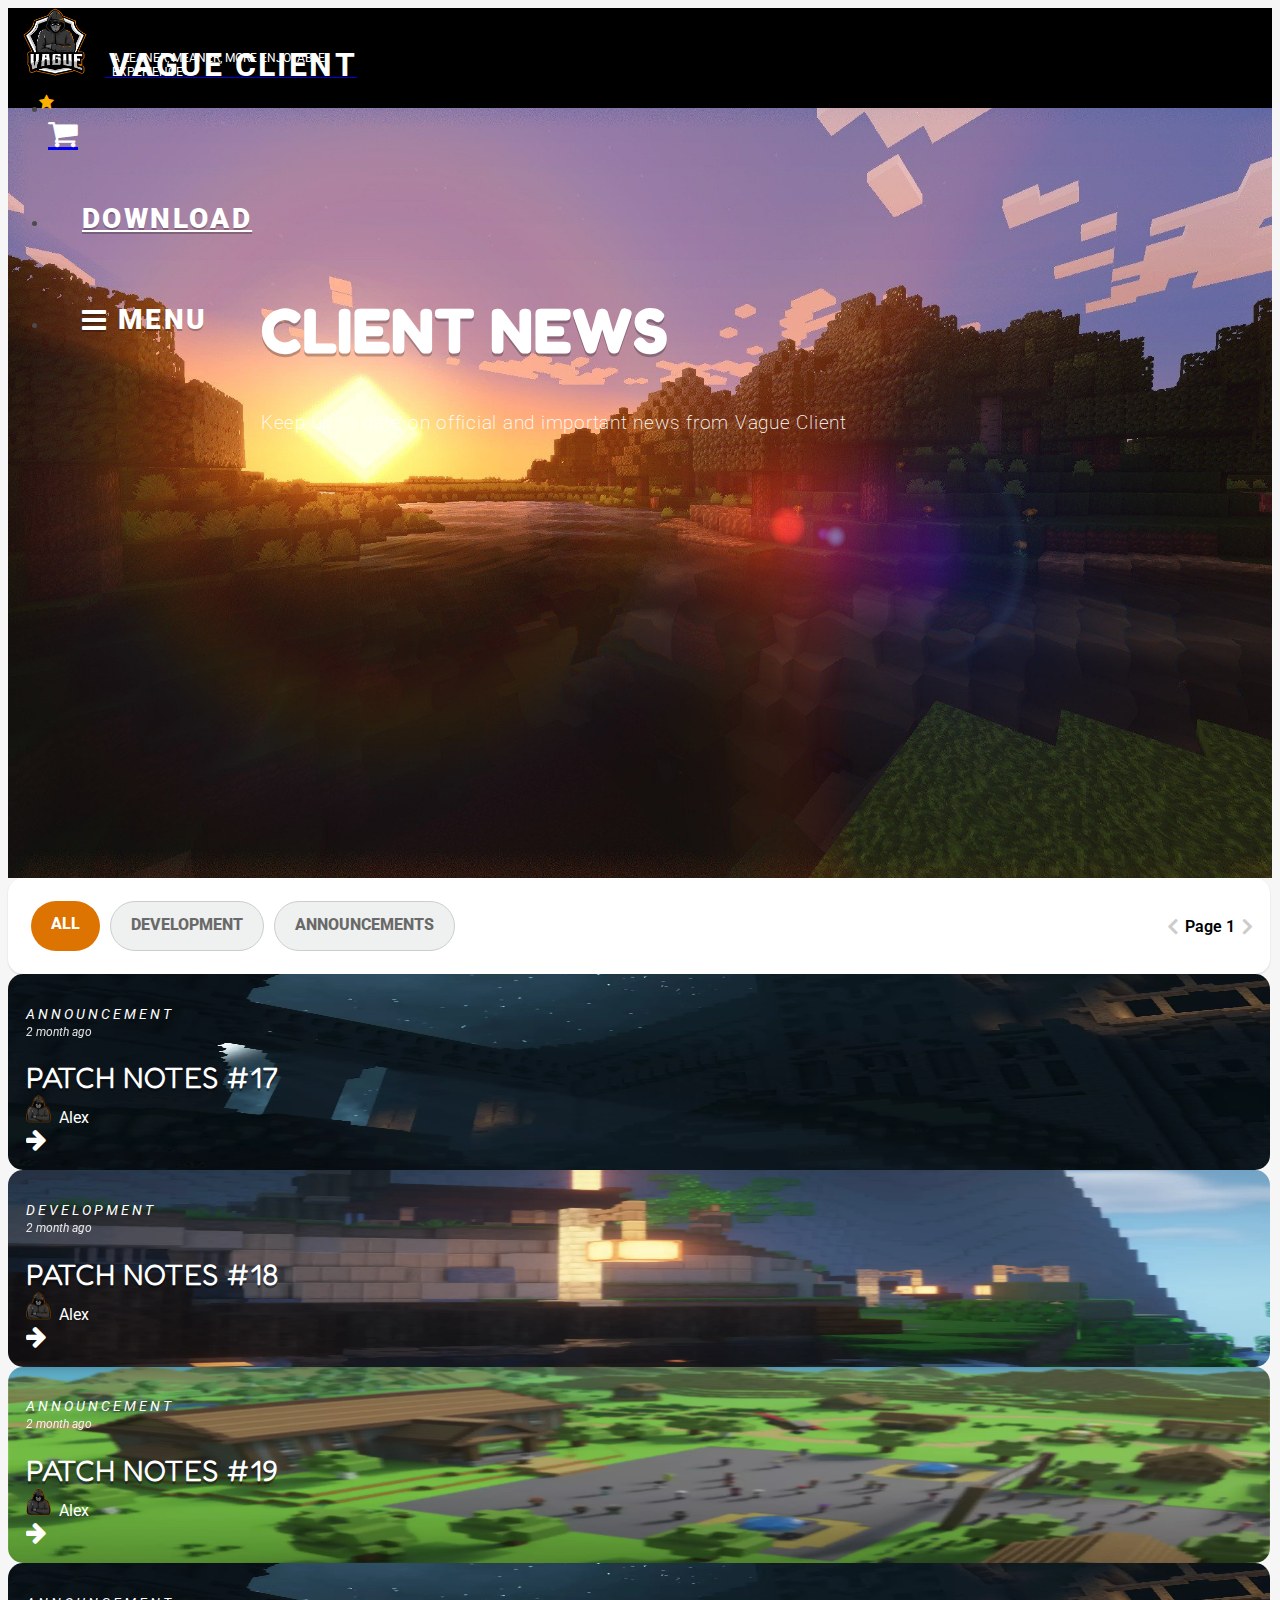
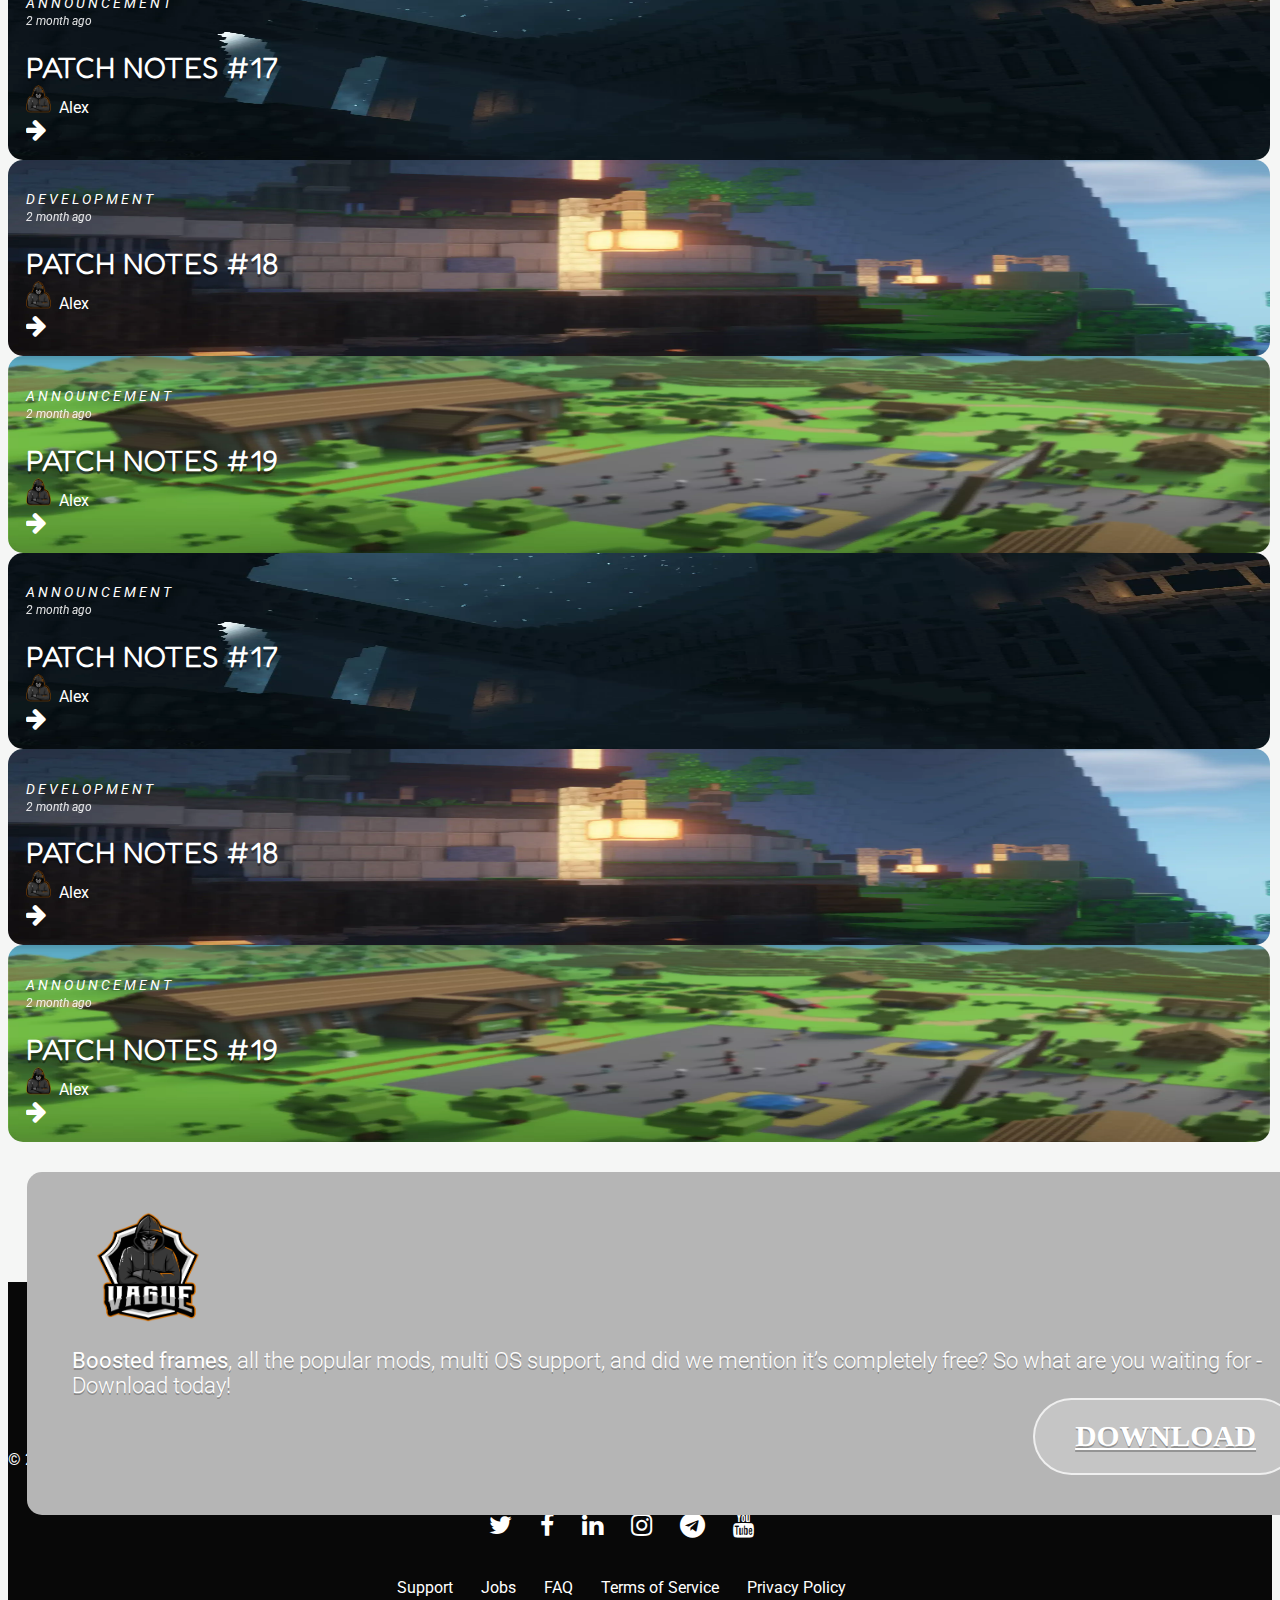
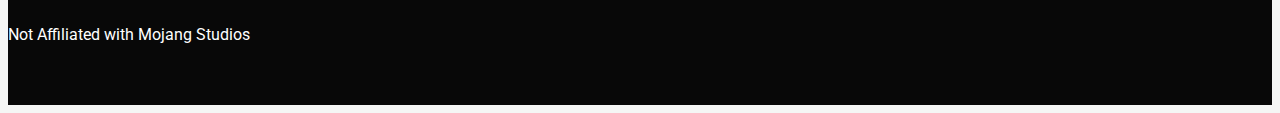
<file: news.html>
<!doctype html>
<html lang="en">
  <head>
    <!-- Required meta tags -->
    <meta charset="utf-8">
    <meta name="viewport" content="width=device-width, initial-scale=1">

    <!-- Bootstrap CSS -->
    <link href="https://cdn.jsdelivr.net/npm/bootstrap@5.1.3/dist/css/bootstrap.min.css" rel="stylesheet" integrity="sha384-1BmE4kWBq78iYhFldvKuhfTAU6auU8tT94WrHftjDbrCEXSU1oBoqyl2QvZ6jIW3" crossorigin="anonymous">
    <!-- STYLESHEET -->
    <link rel="stylesheet" type="text/css" href="assets/css/style.css">
    <!-- FAV ICON -->
    <link rel="icon" type="text/css" href="assets/images/Logo.png">
    <!-- FONT FAMILY -->
    <link href="https://fonts.googleapis.com/css2?family=Fredoka+One&family=Roboto:wght@300;400;500;700;900&display=swap" rel="stylesheet">
    <!-- FONT AWESOME -->
    <link rel="stylesheet" href="https://cdnjs.cloudflare.com/ajax/libs/font-awesome/4.7.0/css/font-awesome.min.css">
    <title>VAGUE CLIENT</title>
  </head>
  <body>
    <!-- NAV OVERLAY -->
    <div id="myOverlay" class="overlay">
      <div class="overlay-content">
        <div class="set-first-nav">
          <nav class="navbar navbar-expand">
            <div class="container-fluid">
              <a class="navbar-brand" href="#">
                <img src="assets/images/Logo2.png" height="68px">
                <span>VAGUE CLIENT</span>
                <small>A LEANER, MEANER, MORE ENJOYABLE EXPERIENCE</small>
              </a>
              <div class="collapse navbar-collapse" id="navbarNav">
                <ul class="navbar-nav ms-auto">
                  <li class="nav-item">
                    <a class="nav-link cart" href="#">
                      <i class="fa fa-shopping-cart"></i>
                      <i class="fa fa-star"></i></a>
                  </li>
                  <li class="nav-item set-none-mobile">
                    <a class="nav-link download" href="#">Download</a>
                  </li>
                  <li class="nav-item">
                    <a class="nav-link menu"onclick="closeSearch()"><i class="fa fa-close openBtn"></i>&nbsp;<span class="set-none-mobile">Close</span></a>
                  </li>
                </ul>
              </div>
            </div>
          </nav>
        </div>
        <div class="nav-cards-lower">
          <div class="row g-0">
            <div class="col-md-4 gx-0">
              <a href="#">
                <div class="nav-cards">
                  <div class="nav-cards-overlay">
                    <h2>NEWS</h2>
                  </div>
                </div>  
              </a>  
            </div>
            <div class="col-md-4 gx-0">
              <a href="#">
                <div class="nav-cards nav-cards-2">
                  <div class="nav-cards-overlay">
                    <h2>staff</h2>
                  </div>
                </div>  
              </a>
            </div>
            <div class="col-md-4 gx-0">
              <a href="#">
                <div class="nav-cards nav-cards-3">
                  <div class="nav-cards-overlay">
                    <h2>support</h2>
                  </div>
                </div>  
              </a>
            </div>
          </div>
          <!-- ROW 2 -->
          <div class="row">
            <div class="col-md-4 gx-0">
              <a href="#">
                <div class="nav-cards nav-cards-4">
                  <div class="nav-cards-overlay">
                    <h2>jobs</h2>
                  </div>
                </div>  
              </a>  
            </div>
            <div class="col-md-4 gx-0">
              <a href="#">
                <div class="nav-cards nav-cards-5">
                  <div class="nav-cards-overlay">
                    <h2>vague+</h2>
                  </div>
                </div>  
              </a>
            </div>
            <div class="col-md-4 gx-0">
              <a href="#">
                <div class="nav-cards nav-cards-6">
                  <div class="nav-cards-overlay">
                    <h2>store </h2>
                  </div>
                </div>  
              </a>
            </div>
          </div>
        </div>
      </div>
    </div>
    <!-- NAVBAR 1 -->
    <div class="set-first-nav">
      <nav class="navbar navbar-expand">
        <div class="container-fluid">
          <a class="navbar-brand" href="#">
            <img src="assets/images/Logo2.png" height="68px">
            <span>VAGUE CLIENT</span>
            <small>A LEANER, MEANER, MORE ENJOYABLE EXPERIENCE</small>
          </a>
          <div class="collapse navbar-collapse" id="navbarNav">
            <ul class="navbar-nav ms-auto">
              <li class="nav-item">
                <a class="nav-link cart" href="#">
                  <i class="fa fa-shopping-cart"></i>
                  <i class="fa fa-star"></i></a>
              </li>
              <li class="nav-item set-none-mobile">
                <a class="nav-link download" href="#">Download</a>
              </li>
              <li class="nav-item">
                <a class="nav-link menu" onclick="openSearch()"><i class="fa fa-bars openBtn"></i>&nbsp;<span class="set-none-mobile">MENU</span></a>
              </li>
            </ul>
          </div>
        </div>
      </nav>
    </div>
    <!-- BANNER SECTION -->
    <div class="set-banner-sec other-banner-sec">
      <div class="set-page-title set-sub-para text-center">
        <h1>Client News</h1>
        <p>Keep up to date on official and important news from Vague Client</p>
      </div>
    </div>
    <!-- NEWS BUTTONS -->
    <div class="set-main-news mt-5 mx-auto">
      <div class="set-news-btns">
        <a href="news.html" class="btn-orange">All</a>
        <a href="development.html" class="btn-grey">Development</a>
        <a href="announcements.html" class="btn-grey">Announcements</a>
      </div>
      <div class="pagination-news">
        <a href="#"><i class="fa fa-angle-left"></i></a>&nbsp;&nbsp;
        <span> Page 1 </span>&nbsp;&nbsp;
        <a href="#"><i class="fa fa-angle-right"></i></a>
      </div>
    </div>
    
    <!-- NEWS CONTENT -->
    <div class="set-news-container mx-auto">
      <div class="row">
        <div class="col-lg-4 mt-5">
          <a href="#" class="mt-2">
            <div class="set-recent-cards">
              <div class="row">
                <div class="col-md-8">
                  <div class="recent-sub-title">
                    <p>ANNOUNCEMENT</p>
                  </div>
                </div>
                <div class="col-md-4">
                  <div class="set-recent-duration text-end">
                    <span>2 month ago</span>
                  </div>
                </div>
                <div class="col-md-12">
                  <div class="set-heading-recent">
                    <h1>patch notes #17</h1>
                  </div>
                </div>
                <div class="col-md-8 mt-3">
                  <div class="recent-img-name">
                    <img src="assets/images/VaguePersonTransparent1.png" height="28px">
                    <span> &nbsp;Alex</span>
                  </div>
                </div>
                <div class="col-md-4 mt-3">
                  <div class="set-recent-arrow text-end">
                    <i class="fa fa-arrow-right"></i>
                  </div>
                </div>
              </div>
            </div>
          </a>
        </div>
        <div class="col-lg-4 mt-5">
          <a href="#" class="mt-2">
            <div class="set-recent-cards set-recent-cards-2">
              <div class="row">
                <div class="col-md-8">
                  <div class="recent-sub-title">
                    <p>DEVELOPMENT</p>
                  </div>
                </div>
                <div class="col-md-4">
                  <div class="set-recent-duration text-end">
                    <span>2 month ago</span>
                  </div>
                </div>
                <div class="col-md-12">
                  <div class="set-heading-recent">
                    <h1>patch notes #18</h1>
                  </div>
                </div>
                <div class="col-md-8 mt-3">
                  <div class="recent-img-name">
                    <img src="assets/images/VaguePersonTransparent1.png" height="28px">
                    <span> &nbsp;Alex</span>
                  </div>
                </div>
                <div class="col-md-4 mt-3">
                  <div class="set-recent-arrow text-end">
                    <i class="fa fa-arrow-right"></i>
                  </div>
                </div>
              </div>
            </div>
          </a>
        </div>
        <div class="col-lg-4 mt-5">
          <a href="#" class="mt-2">
            <div class="set-recent-cards set-recent-cards-3">
              <div class="row">
                <div class="col-md-8">
                  <div class="recent-sub-title">
                    <p>ANNOUNCEMENT</p>
                  </div>
                </div>
                <div class="col-md-4">
                  <div class="set-recent-duration text-end">
                    <span>2 month ago</span>
                  </div>
                </div>
                <div class="col-md-12">
                  <div class="set-heading-recent">
                    <h1>patch notes #19</h1>
                  </div>
                </div>
                <div class="col-md-8 mt-3">
                  <div class="recent-img-name">
                    <img src="assets/images/VaguePersonTransparent1.png" height="28px">
                    <span> &nbsp;Alex</span>
                  </div>
                </div>
                <div class="col-md-4 mt-3">
                  <div class="set-recent-arrow text-end">
                    <i class="fa fa-arrow-right"></i>
                  </div>
                </div>
              </div>
            </div>
          </a>
        </div>
      </div>
      <!-- ROW-2 -->
      <div class="row">
        <div class="col-lg-4 mt-5">
          <a href="#" class="mt-2">
            <div class="set-recent-cards">
              <div class="row">
                <div class="col-md-8">
                  <div class="recent-sub-title">
                    <p>ANNOUNCEMENT</p>
                  </div>
                </div>
                <div class="col-md-4">
                  <div class="set-recent-duration text-end">
                    <span>2 month ago</span>
                  </div>
                </div>
                <div class="col-md-12">
                  <div class="set-heading-recent">
                    <h1>patch notes #17</h1>
                  </div>
                </div>
                <div class="col-md-8 mt-3">
                  <div class="recent-img-name">
                    <img src="assets/images/VaguePersonTransparent1.png" height="28px">
                    <span> &nbsp;Alex</span>
                  </div>
                </div>
                <div class="col-md-4 mt-3">
                  <div class="set-recent-arrow text-end">
                    <i class="fa fa-arrow-right"></i>
                  </div>
                </div>
              </div>
            </div>
          </a>
        </div>
        <div class="col-lg-4 mt-5">
          <a href="#" class="mt-2">
            <div class="set-recent-cards set-recent-cards-2">
              <div class="row">
                <div class="col-md-8">
                  <div class="recent-sub-title">
                    <p>DEVELOPMENT</p>
                  </div>
                </div>
                <div class="col-md-4">
                  <div class="set-recent-duration text-end">
                    <span>2 month ago</span>
                  </div>
                </div>
                <div class="col-md-12">
                  <div class="set-heading-recent">
                    <h1>patch notes #18</h1>
                  </div>
                </div>
                <div class="col-md-8 mt-3">
                  <div class="recent-img-name">
                    <img src="assets/images/VaguePersonTransparent1.png" height="28px">
                    <span> &nbsp;Alex</span>
                  </div>
                </div>
                <div class="col-md-4 mt-3">
                  <div class="set-recent-arrow text-end">
                    <i class="fa fa-arrow-right"></i>
                  </div>
                </div>
              </div>
            </div>
          </a>
        </div>
        <div class="col-lg-4 mt-5">
          <a href="#" class="mt-2">
            <div class="set-recent-cards set-recent-cards-3">
              <div class="row">
                <div class="col-md-8">
                  <div class="recent-sub-title">
                    <p>ANNOUNCEMENT</p>
                  </div>
                </div>
                <div class="col-md-4">
                  <div class="set-recent-duration text-end">
                    <span>2 month ago</span>
                  </div>
                </div>
                <div class="col-md-12">
                  <div class="set-heading-recent">
                    <h1>patch notes #19</h1>
                  </div>
                </div>
                <div class="col-md-8 mt-3">
                  <div class="recent-img-name">
                    <img src="assets/images/VaguePersonTransparent1.png" height="28px">
                    <span> &nbsp;Alex</span>
                  </div>
                </div>
                <div class="col-md-4 mt-3">
                  <div class="set-recent-arrow text-end">
                    <i class="fa fa-arrow-right"></i>
                  </div>
                </div>
              </div>
            </div>
          </a>
        </div>
      </div>
      <!-- ROW-3 -->
      <div class="row">
        <div class="col-lg-4 mt-5">
          <a href="#" class="mt-2">
            <div class="set-recent-cards">
              <div class="row">
                <div class="col-md-8">
                  <div class="recent-sub-title">
                    <p>ANNOUNCEMENT</p>
                  </div>
                </div>
                <div class="col-md-4">
                  <div class="set-recent-duration text-end">
                    <span>2 month ago</span>
                  </div>
                </div>
                <div class="col-md-12">
                  <div class="set-heading-recent">
                    <h1>patch notes #17</h1>
                  </div>
                </div>
                <div class="col-md-8 mt-3">
                  <div class="recent-img-name">
                    <img src="assets/images/VaguePersonTransparent1.png" height="28px">
                    <span> &nbsp;Alex</span>
                  </div>
                </div>
                <div class="col-md-4 mt-3">
                  <div class="set-recent-arrow text-end">
                    <i class="fa fa-arrow-right"></i>
                  </div>
                </div>
              </div>
            </div>
          </a>
        </div>
        <div class="col-lg-4 mt-5">
          <a href="#" class="mt-2">
            <div class="set-recent-cards set-recent-cards-2">
              <div class="row">
                <div class="col-md-8">
                  <div class="recent-sub-title">
                    <p>DEVELOPMENT</p>
                  </div>
                </div>
                <div class="col-md-4">
                  <div class="set-recent-duration text-end">
                    <span>2 month ago</span>
                  </div>
                </div>
                <div class="col-md-12">
                  <div class="set-heading-recent">
                    <h1>patch notes #18</h1>
                  </div>
                </div>
                <div class="col-md-8 mt-3">
                  <div class="recent-img-name">
                    <img src="assets/images/VaguePersonTransparent1.png" height="28px">
                    <span> &nbsp;Alex</span>
                  </div>
                </div>
                <div class="col-md-4 mt-3">
                  <div class="set-recent-arrow text-end">
                    <i class="fa fa-arrow-right"></i>
                  </div>
                </div>
              </div>
            </div>
          </a>
        </div>
        <div class="col-lg-4 mt-5">
          <a href="#" class="mt-2">
            <div class="set-recent-cards set-recent-cards-3">
              <div class="row">
                <div class="col-md-8">
                  <div class="recent-sub-title">
                    <p>ANNOUNCEMENT</p>
                  </div>
                </div>
                <div class="col-md-4">
                  <div class="set-recent-duration text-end">
                    <span>2 month ago</span>
                  </div>
                </div>
                <div class="col-md-12">
                  <div class="set-heading-recent">
                    <h1>patch notes #19</h1>
                  </div>
                </div>
                <div class="col-md-8 mt-3">
                  <div class="recent-img-name">
                    <img src="assets/images/VaguePersonTransparent1.png" height="28px">
                    <span> &nbsp;Alex</span>
                  </div>
                </div>
                <div class="col-md-4 mt-3">
                  <div class="set-recent-arrow text-end">
                    <i class="fa fa-arrow-right"></i>
                  </div>
                </div>
              </div>
            </div>
          </a>
        </div>
      </div>
    </div>
    <!-- FOOTER -->
    <footer>
      <div class="main-footer">
        <div class="set-booster-frame mx-auto">
          <div class="row">
            <div class="col-md-2">
              <div class="booster-logo text-center">
                <img src="assets/images/Logo2.png" height="110px">
              </div>
            </div>
            <div class="col-md-5">
              <div class="set-booster-content text-start">
                <p><strong>Boosted frames</strong>, all the popular mods, multi OS support, and did we mention it’s completely free? So what are you waiting for - Download today!</p>
              </div>
            </div>
            <div class="col-md-5">
              <div class="set-booster-btn text-end">
                <a href="#">Download</a>
              </div>
            </div>
          </div>
        </div>
        <div class="child-footer mx-auto">
          <div class="row">
            <div class="col-md-3">
              <div class="set-developer-para">
                <p><a href="#">© 2022 VagueMC LLC</a></p>
              </div>
            </div>
            <div class="col-md-6">
              <div class="set-icon-footer-items">
                <ul>
                  <li><a href="#"><i class="fa fa-twitter"></i></a></li>
                  <li><a href="#"><i class="fa fa-facebook"></i></a></li>
                  <li><a href="#"><i class="fa fa-linkedin"></i></a></li>
                  <li><a href="#"><i class="fa fa-instagram"></i></a></li>
                  <li><a href="#"><i class="fa fa-telegram"></i></a></li>
                  <li><a href="#"><i class="fa fa-youtube"></i></a></li>
                </ul>
                <ul>
                  <li><a href="#">Support</a></li>
                  <li><a href="#">Jobs</a></li>
                  <li><a href="#">FAQ</a></li>
                  <li><a href="#">Terms of Service</a></li>
                  <li><a href="#">Privacy Policy</a></li>              
                </ul>
              </div>
            </div>
            <div class="col-md-3">
              <div class="set-developer-para text-end">
                <p>Not Affiliated with Mojang Studios</p>
              </div>
            </div>
          </div>
        </div>
      </div>
    </footer>
    <!-- Option 1: Bootstrap Bundle with Popper -->
    <script src="https://cdn.jsdelivr.net/npm/bootstrap@5.1.3/dist/js/bootstrap.bundle.min.js" integrity="sha384-ka7Sk0Gln4gmtz2MlQnikT1wXgYsOg+OMhuP+IlRH9sENBO0LRn5q+8nbTov4+1p" crossorigin="anonymous"></script>
    <script>
      function openSearch() {
        document.getElementById("myOverlay").style.display = "block";
      }

      function closeSearch() {
        document.getElementById("myOverlay").style.display = "none";
      }
    </script>
  </body>
</html>
</file>
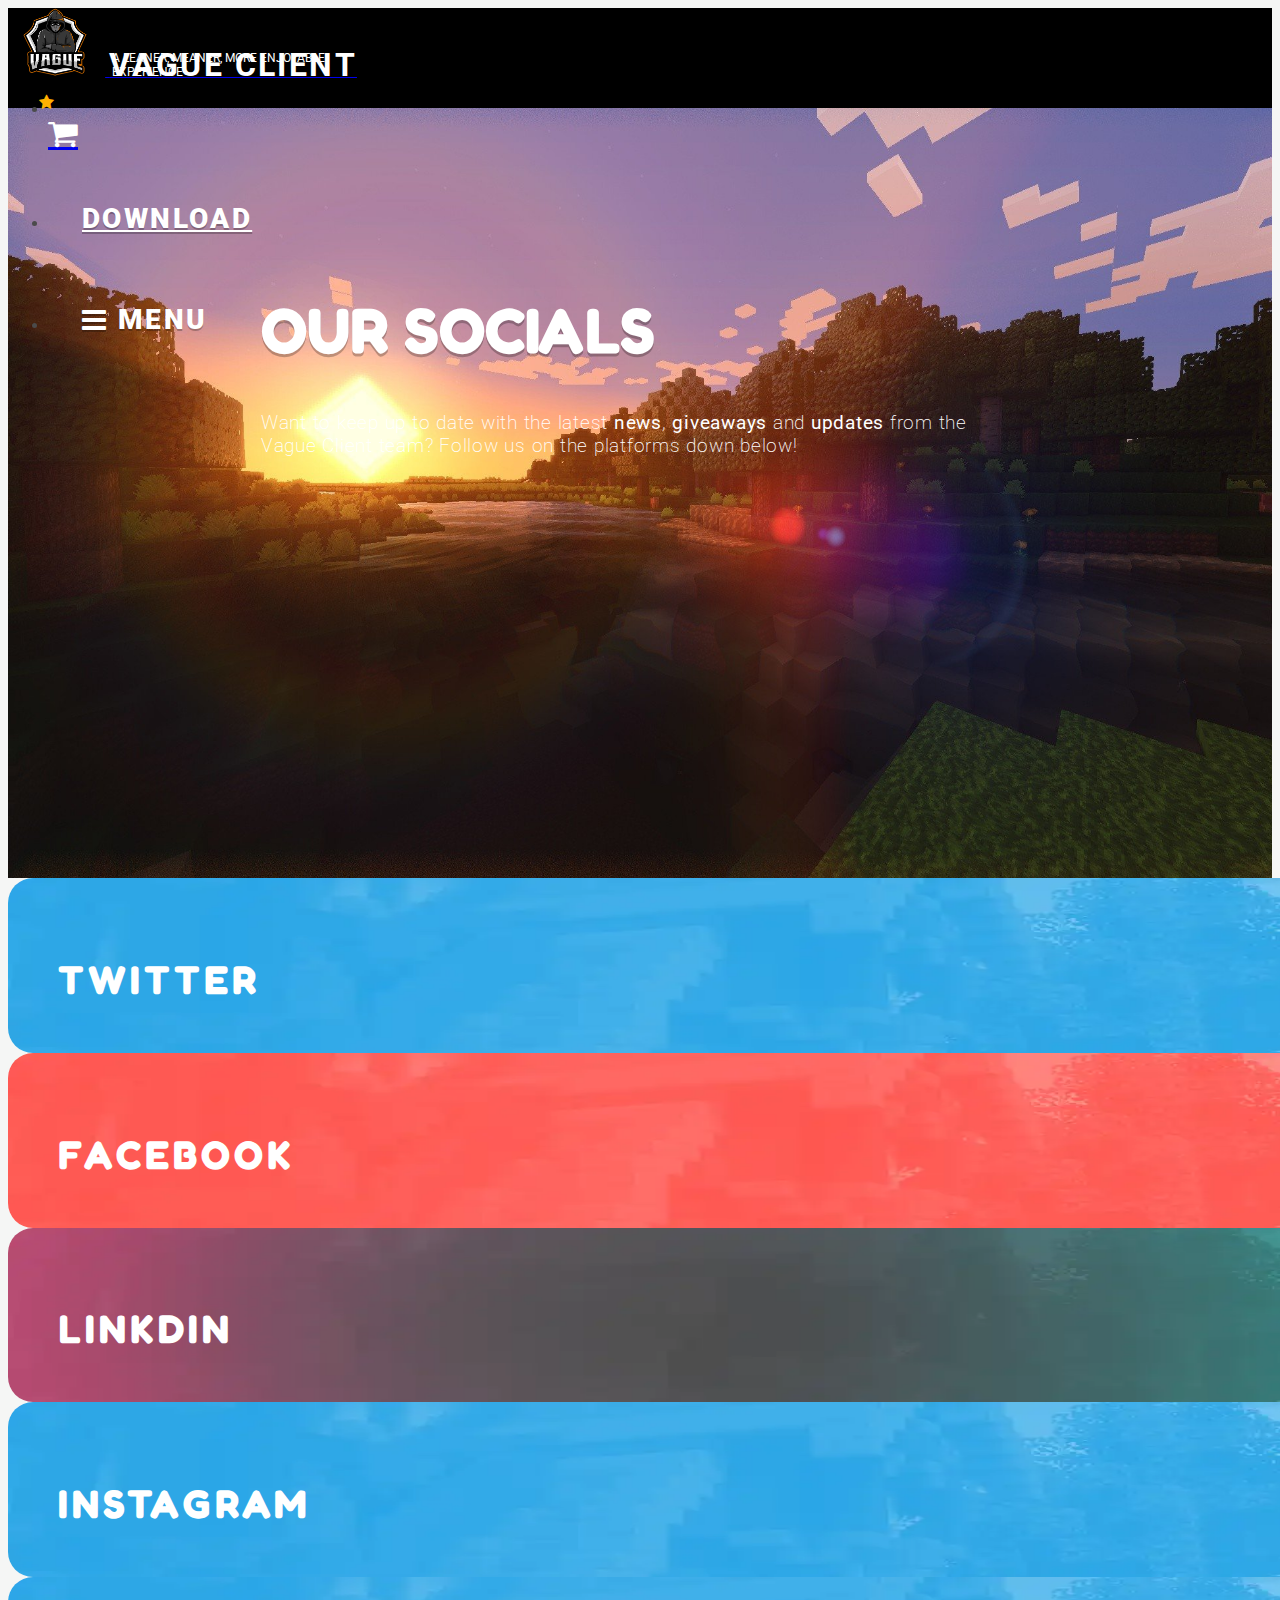
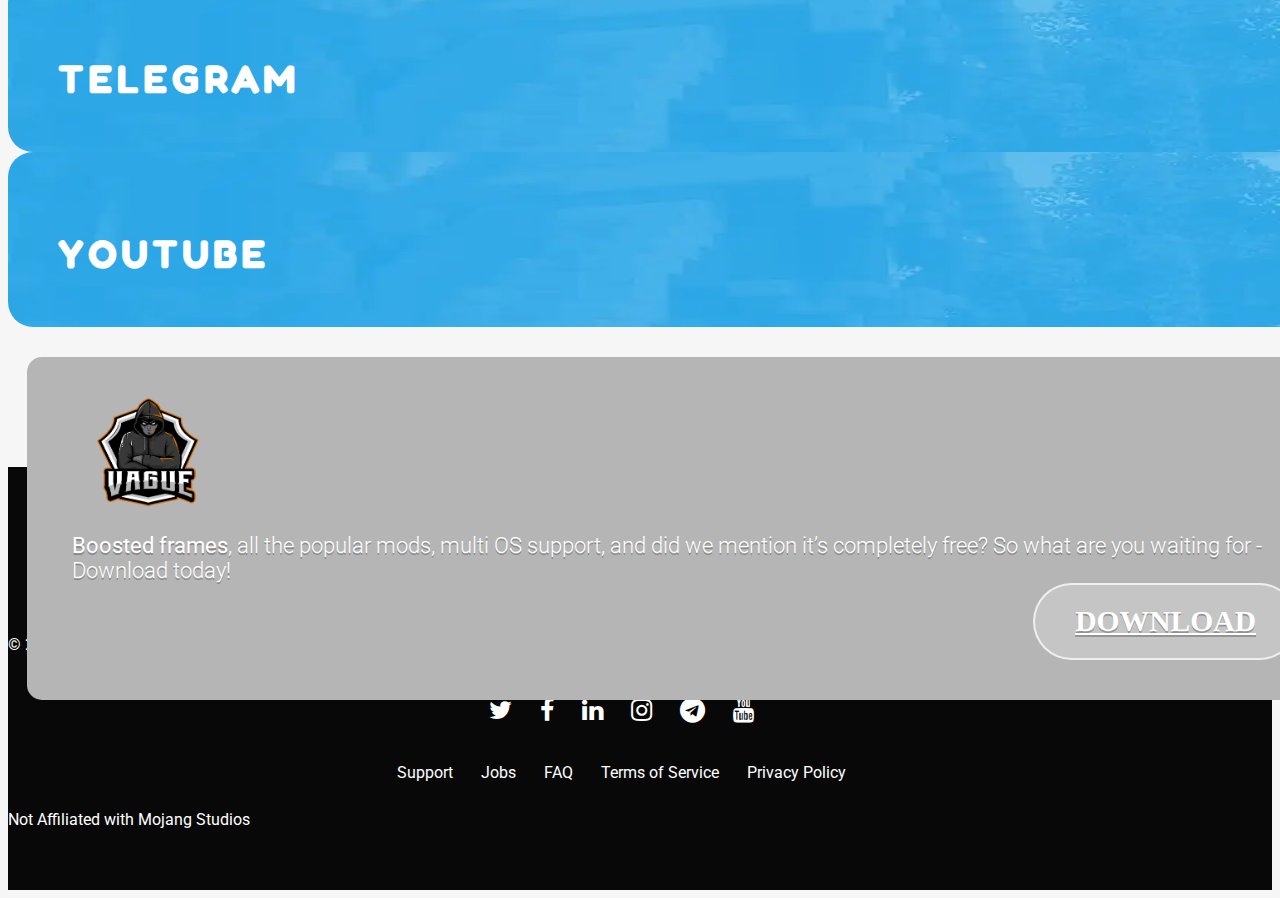
<file: socials.html>
<!doctype html>
<html lang="en">
  <head>
    <!-- Required meta tags -->
    <meta charset="utf-8">
    <meta name="viewport" content="width=device-width, initial-scale=1">

    <!-- Bootstrap CSS -->
    <link href="https://cdn.jsdelivr.net/npm/bootstrap@5.1.3/dist/css/bootstrap.min.css" rel="stylesheet" integrity="sha384-1BmE4kWBq78iYhFldvKuhfTAU6auU8tT94WrHftjDbrCEXSU1oBoqyl2QvZ6jIW3" crossorigin="anonymous">
    <!-- STYLESHEET -->
    <link rel="stylesheet" type="text/css" href="assets/css/style.css">
    <!-- FAV ICON -->
    <link rel="icon" type="text/css" href="assets/images/Logo.png">
    <!-- FONT FAMILY -->
    <link href="https://fonts.googleapis.com/css2?family=Fredoka+One&family=Roboto:wght@300;400;500;700;900&display=swap" rel="stylesheet">
    <!-- FONT AWESOME -->
    <link rel="stylesheet" href="https://cdnjs.cloudflare.com/ajax/libs/font-awesome/4.7.0/css/font-awesome.min.css">
    <title>VAGUE CLIENT</title>
  </head>
  <body>
    <!-- NAV OVERLAY -->
    <div id="myOverlay" class="overlay">
      <div class="overlay-content">
        <div class="set-first-nav">
          <nav class="navbar navbar-expand">
            <div class="container-fluid">
              <a class="navbar-brand" href="#">
                <img src="assets/images/Logo2.png" height="68px">
                <span>VAGUE CLIENT</span>
                <small>A LEANER, MEANER, MORE ENJOYABLE EXPERIENCE</small>
              </a>
              <div class="collapse navbar-collapse" id="navbarNav">
                <ul class="navbar-nav ms-auto">
                  <li class="nav-item">
                    <a class="nav-link cart" href="#">
                      <i class="fa fa-shopping-cart"></i>
                      <i class="fa fa-star"></i></a>
                  </li>
                  <li class="nav-item set-none-mobile">
                    <a class="nav-link download" href="#">Download</a>
                  </li>
                  <li class="nav-item">
                    <a class="nav-link menu"onclick="closeSearch()"><i class="fa fa-close openBtn"></i>&nbsp;<span class="set-none-mobile">Close</span></a>
                  </li>
                </ul>
              </div>
            </div>
          </nav>
        </div>
        <div class="nav-cards-lower">
          <div class="row g-0">
            <div class="col-md-4 gx-0">
              <a href="#">
                <div class="nav-cards">
                  <div class="nav-cards-overlay">
                    <h2>NEWS</h2>
                  </div>
                </div>  
              </a>  
            </div>
            <div class="col-md-4 gx-0">
              <a href="#">
                <div class="nav-cards nav-cards-2">
                  <div class="nav-cards-overlay">
                    <h2>staff</h2>
                  </div>
                </div>  
              </a>
            </div>
            <div class="col-md-4 gx-0">
              <a href="#">
                <div class="nav-cards nav-cards-3">
                  <div class="nav-cards-overlay">
                    <h2>support</h2>
                  </div>
                </div>  
              </a>
            </div>
          </div>
          <!-- ROW 2 -->
          <div class="row">
            <div class="col-md-4 gx-0">
              <a href="#">
                <div class="nav-cards nav-cards-4">
                  <div class="nav-cards-overlay">
                    <h2>jobs</h2>
                  </div>
                </div>  
              </a>  
            </div>
            <div class="col-md-4 gx-0">
              <a href="#">
                <div class="nav-cards nav-cards-5">
                  <div class="nav-cards-overlay">
                    <h2>vague+</h2>
                  </div>
                </div>  
              </a>
            </div>
            <div class="col-md-4 gx-0">
              <a href="#">
                <div class="nav-cards nav-cards-6">
                  <div class="nav-cards-overlay">
                    <h2>store </h2>
                  </div>
                </div>  
              </a>
            </div>
          </div>
        </div>
      </div>
    </div>
    <!-- NAVBAR 1 -->
    <div class="set-first-nav">
      <nav class="navbar navbar-expand">
        <div class="container-fluid">
          <a class="navbar-brand" href="#">
            <img src="assets/images/Logo2.png" height="68px">
            <span>VAGUE CLIENT</span>
            <small>A LEANER, MEANER, MORE ENJOYABLE EXPERIENCE</small>
          </a>
          <div class="collapse navbar-collapse" id="navbarNav">
            <ul class="navbar-nav ms-auto">
              <li class="nav-item">
                <a class="nav-link cart" href="#">
                  <i class="fa fa-shopping-cart"></i>
                  <i class="fa fa-star"></i></a>
              </li>
              <li class="nav-item set-none-mobile">
                <a class="nav-link download" href="#">Download</a>
              </li>
              <li class="nav-item">
                <a class="nav-link menu" onclick="openSearch()"><i class="fa fa-bars openBtn"></i>&nbsp;<span class="set-none-mobile">MENU</span></a>
              </li>
            </ul>
          </div>
        </div>
      </nav>
    </div>
    <!-- BANNER SECTION -->
    <div class="set-banner-sec other-banner-sec">
      <div class="set-page-title set-sub-para text-center">
        <h1>Our Socials</h1>
        <p>Want to keep up to date with the latest <strong>news</strong>, <strong>giveaways</strong> and <strong>updates</strong> from the Vague Client team? Follow us on the platforms down below!</p>
      </div>
    </div>
    <!-- LEFT RIGHT -->
    <div class="social-container mx-auto">
      <div class="row">
        <div class="col-lg-6 mt-5">
          <div class="set-empty-a">
            <a href="#">
              <div class="set-bg-social text-center">
              <h1>twitter</h1>
            </div>
            </a>
          </div>
        </div>
        <div class="col-lg-6 mt-5">
          <div class="set-empty-a">
            <a href="#">
              <div class="set-bg-social facebook text-center">
              <h1>facebook</h1>
            </div>
            </a>
          </div>
        </div>
        <div class="col-lg-6 mt-5">
          <div class="set-empty-a">
            <a href="#">
              <div class="set-bg-social linkdin text-center">
              <h1>linkdin</h1>
            </div>
            </a>
          </div>
        </div>
        <div class="col-lg-6 mt-5">
          <div class="set-empty-a">
            <a href="#">
              <div class="set-bg-social instagram text-center">
              <h1>instagram</h1>
            </div>
            </a>
          </div>
        </div>
        <div class="col-lg-6 mt-5">
          <div class="set-empty-a">
            <a href="#">
              <div class="set-bg-social telegram text-center">
              <h1>telegram</h1>
            </div>
            </a>
          </div>
        </div>
        <div class="col-lg-6 mt-5">
          <div class="set-empty-a">
            <a href="#">
              <div class="set-bg-social youtube text-center">
              <h1>youtube</h1>
            </div>
            </a>
          </div>
        </div>
      </div>
    </div>
    <!-- FOOTER -->
    <footer>
      <div class="main-footer">
        <div class="set-booster-frame mx-auto">
          <div class="row">
            <div class="col-md-2">
              <div class="booster-logo text-center">
                <img src="assets/images/Logo2.png" height="110px">
              </div>
            </div>
            <div class="col-md-5">
              <div class="set-booster-content text-start">
                <p><strong>Boosted frames</strong>, all the popular mods, multi OS support, and did we mention it’s completely free? So what are you waiting for - Download today!</p>
              </div>
            </div>
            <div class="col-md-5">
              <div class="set-booster-btn text-end">
                <a href="#">Download</a>
              </div>
            </div>
          </div>
        </div>
        <div class="child-footer mx-auto">
          <div class="row">
            <div class="col-md-3">
              <div class="set-developer-para">
                <p><a href="#">© 2022 VagueMC LLC</a></p>
              </div>
            </div>
            <div class="col-md-6">
              <div class="set-icon-footer-items">
                <ul>
                  <li><a href="#"><i class="fa fa-twitter"></i></a></li>
                  <li><a href="#"><i class="fa fa-facebook"></i></a></li>
                  <li><a href="#"><i class="fa fa-linkedin"></i></a></li>
                  <li><a href="#"><i class="fa fa-instagram"></i></a></li>
                  <li><a href="#"><i class="fa fa-telegram"></i></a></li>
                  <li><a href="#"><i class="fa fa-youtube"></i></a></li>
                </ul>
                <ul>
                  <li><a href="#">Support</a></li>
                  <li><a href="#">Jobs</a></li>
                  <li><a href="#">FAQ</a></li>
                  <li><a href="#">Terms of Service</a></li>
                  <li><a href="#">Privacy Policy</a></li>              
                </ul>
              </div>
            </div>
            <div class="col-md-3">
              <div class="set-developer-para text-end">
                <p>Not Affiliated with Mojang Studios</p>
              </div>
            </div>
          </div>
        </div>
      </div>
    </footer>
    <!-- Option 1: Bootstrap Bundle with Popper -->
    <script src="https://cdn.jsdelivr.net/npm/bootstrap@5.1.3/dist/js/bootstrap.bundle.min.js" integrity="sha384-ka7Sk0Gln4gmtz2MlQnikT1wXgYsOg+OMhuP+IlRH9sENBO0LRn5q+8nbTov4+1p" crossorigin="anonymous"></script>
    <script>
      function openSearch() {
        document.getElementById("myOverlay").style.display = "block";
      }

      function closeSearch() {
        document.getElementById("myOverlay").style.display = "none";
      }
    </script>
  </body>
</html>
</file>
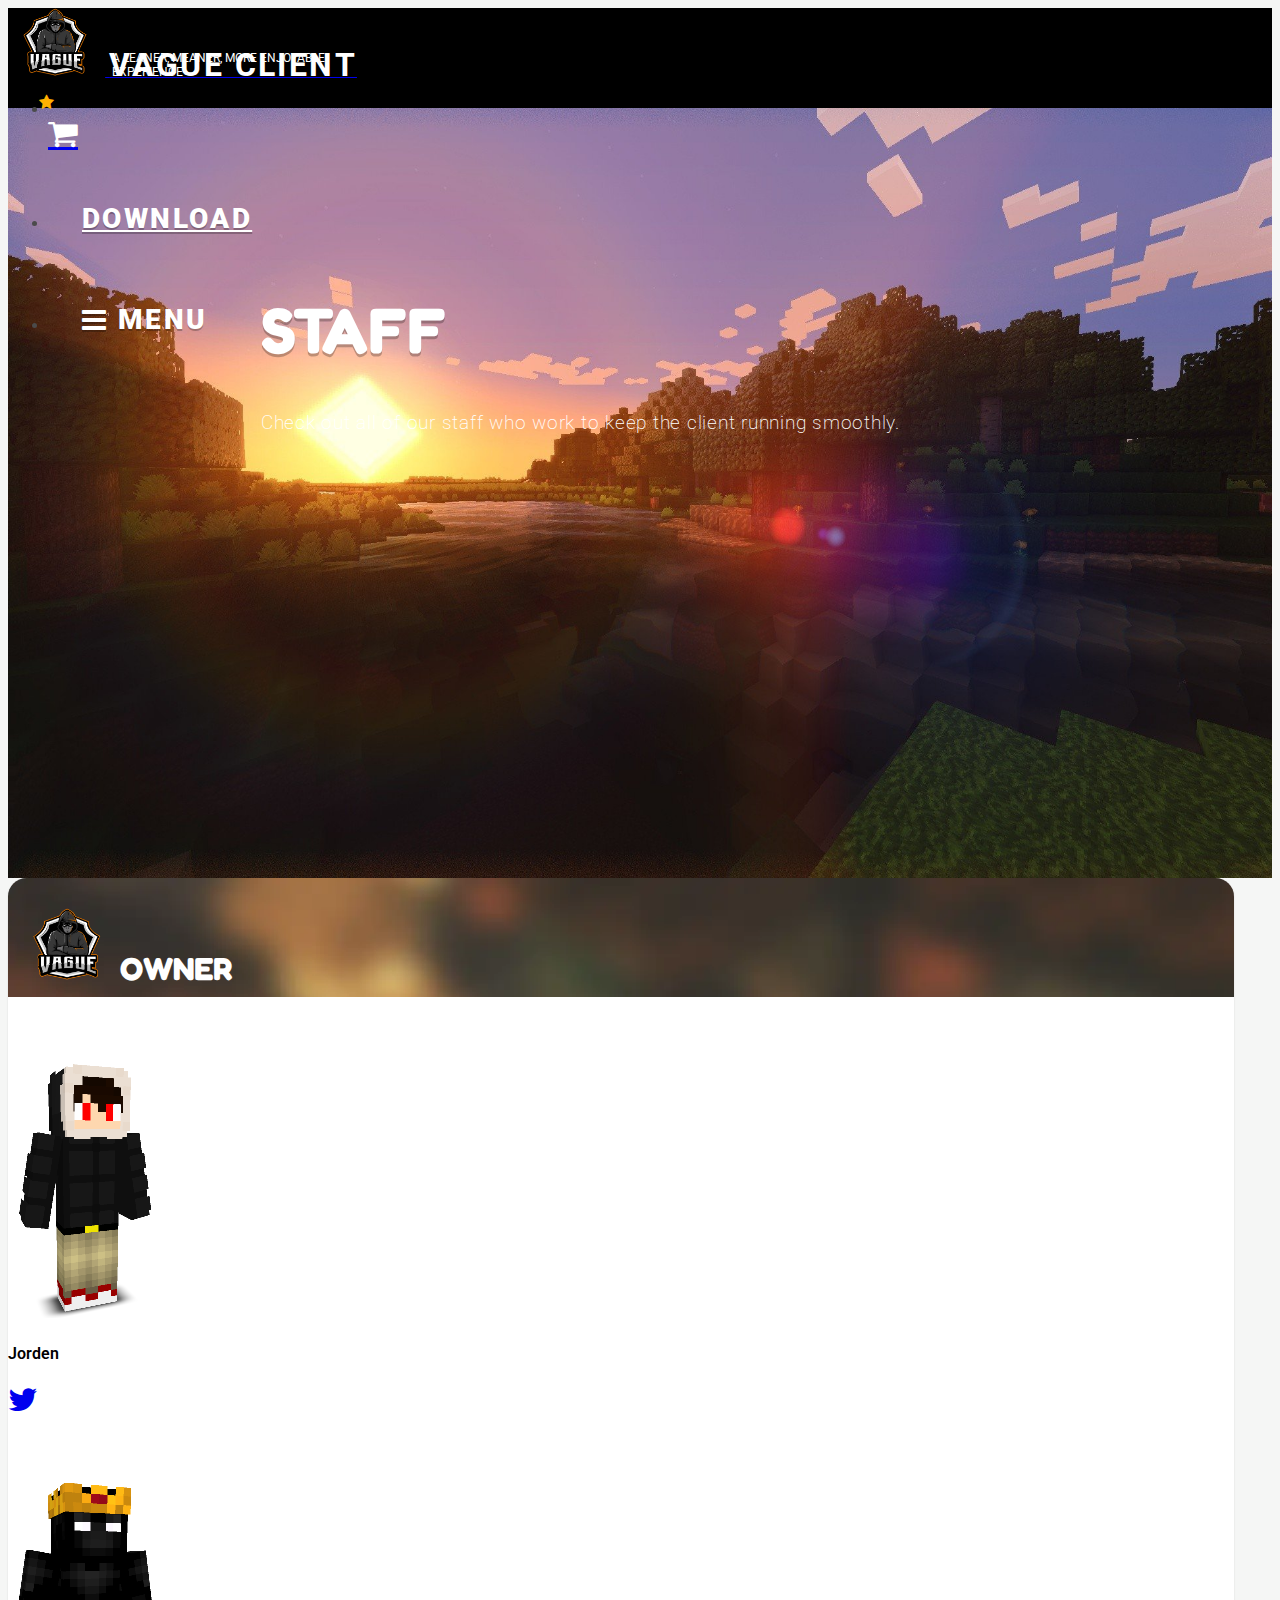
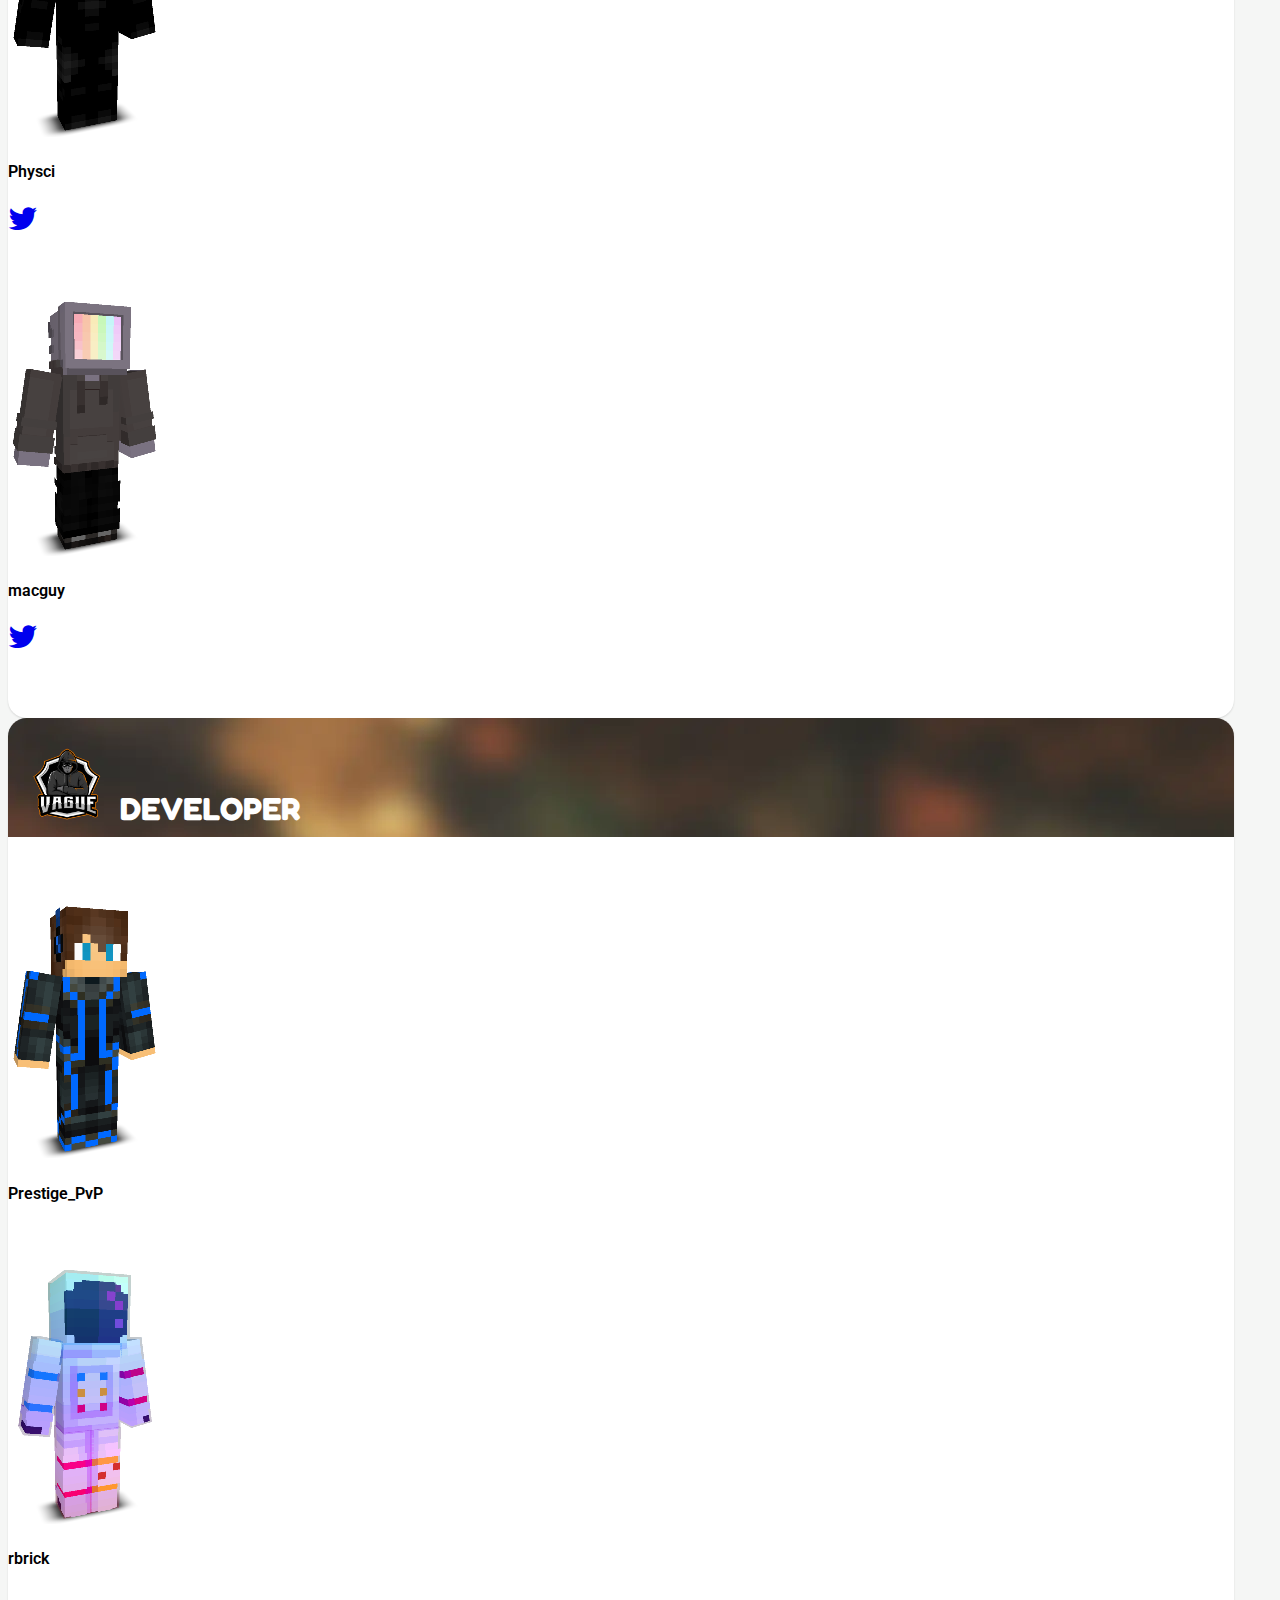
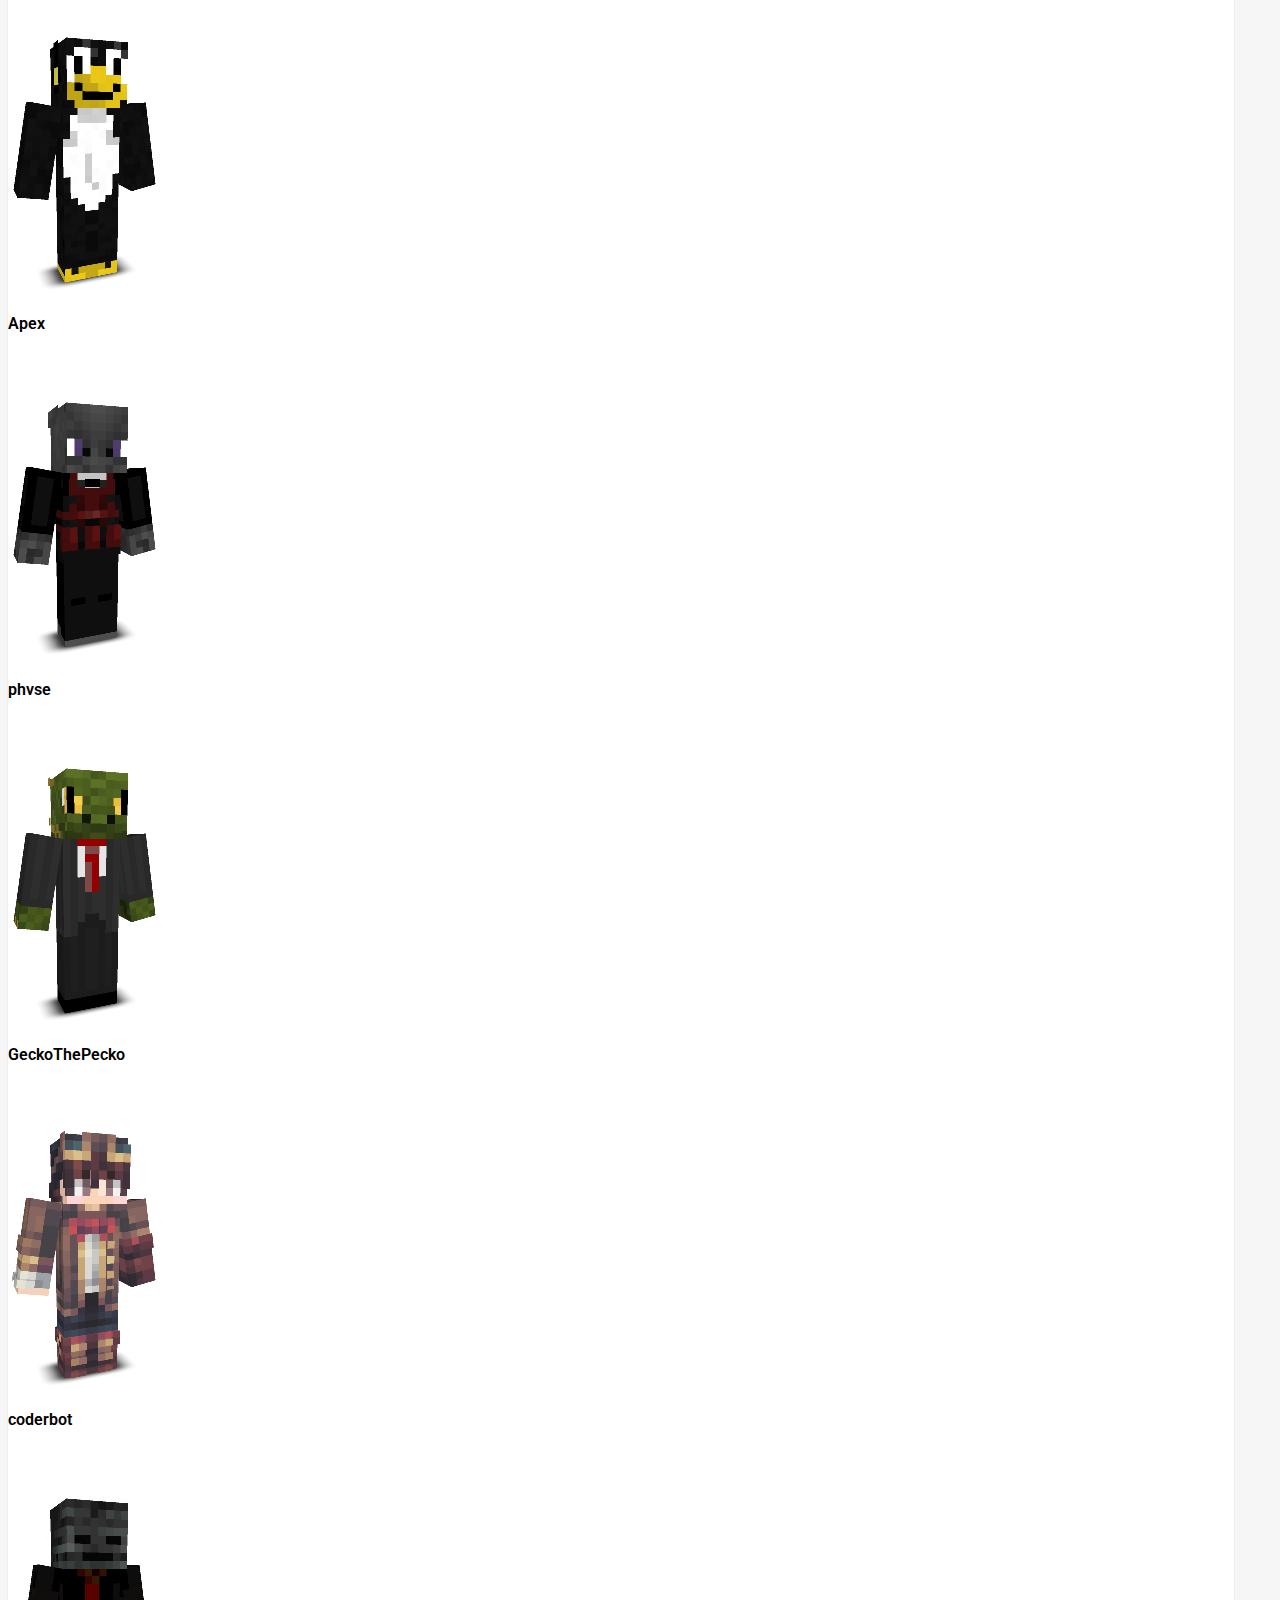
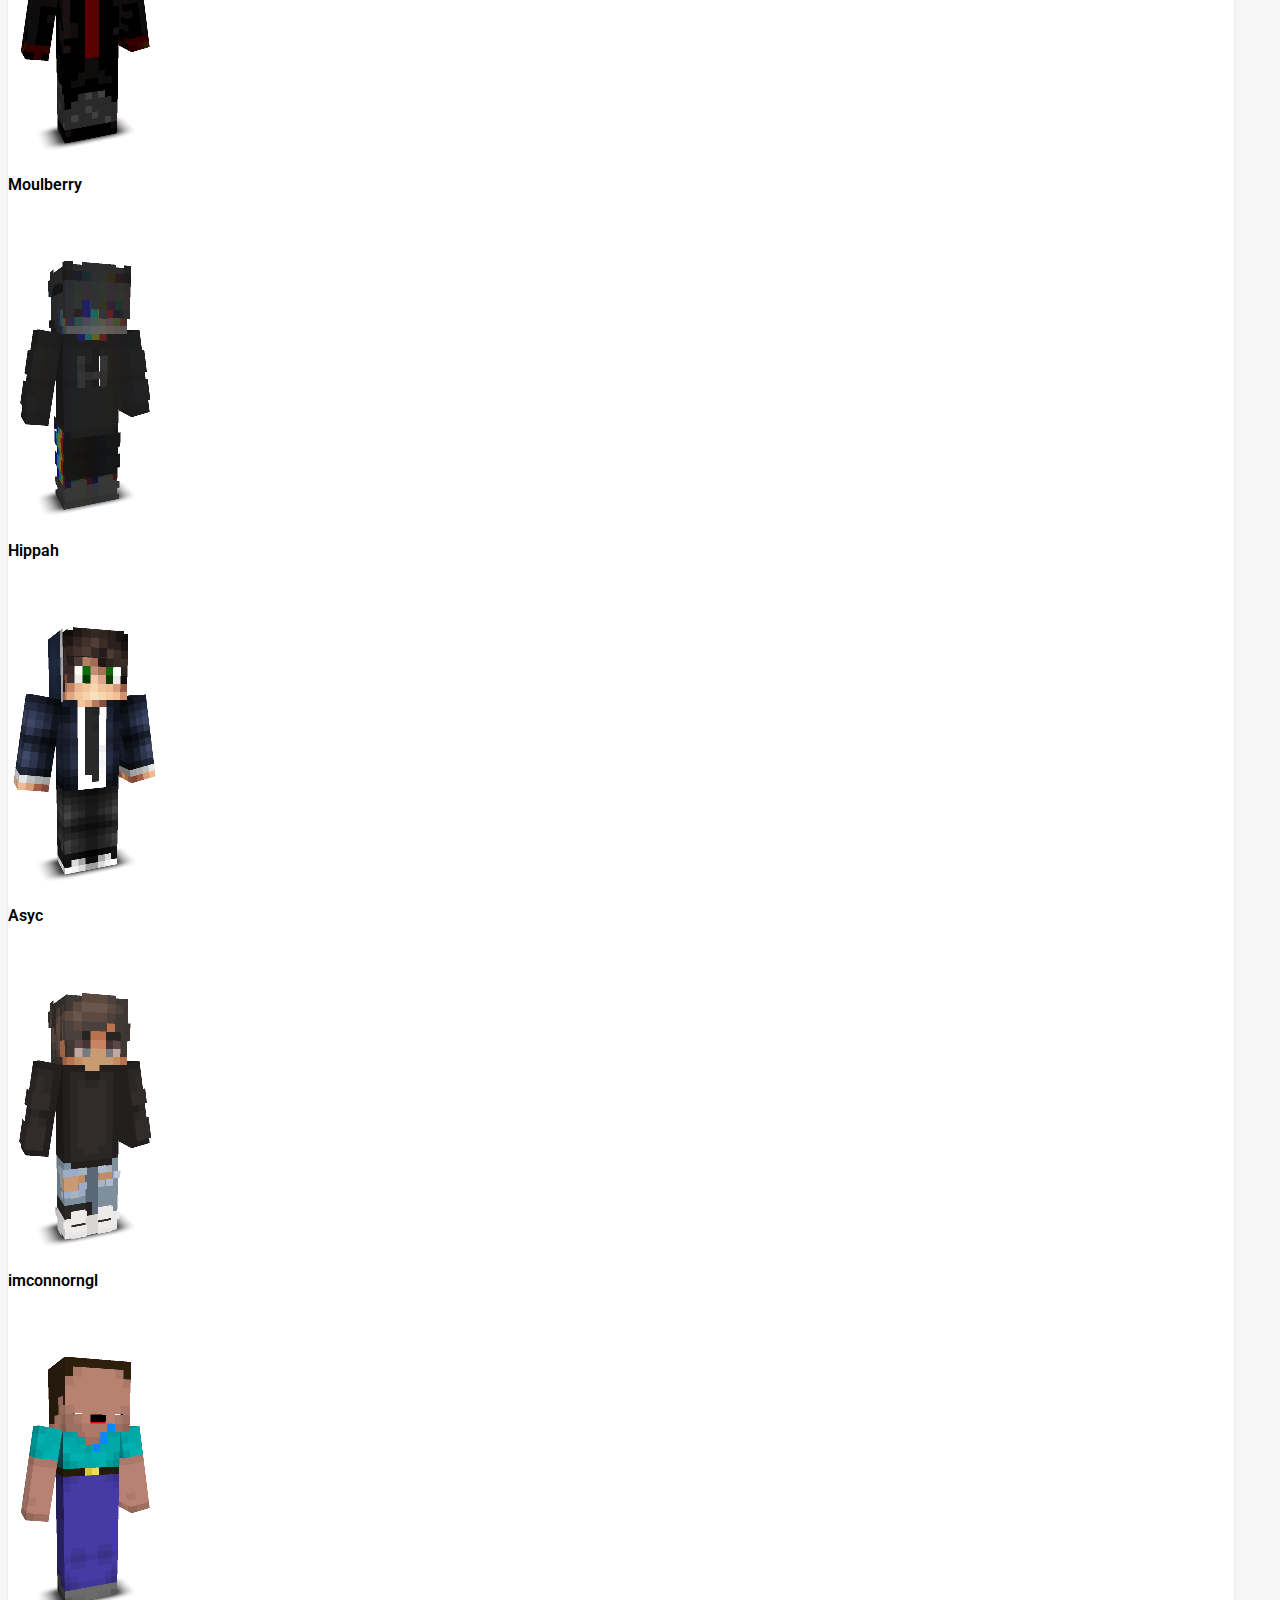
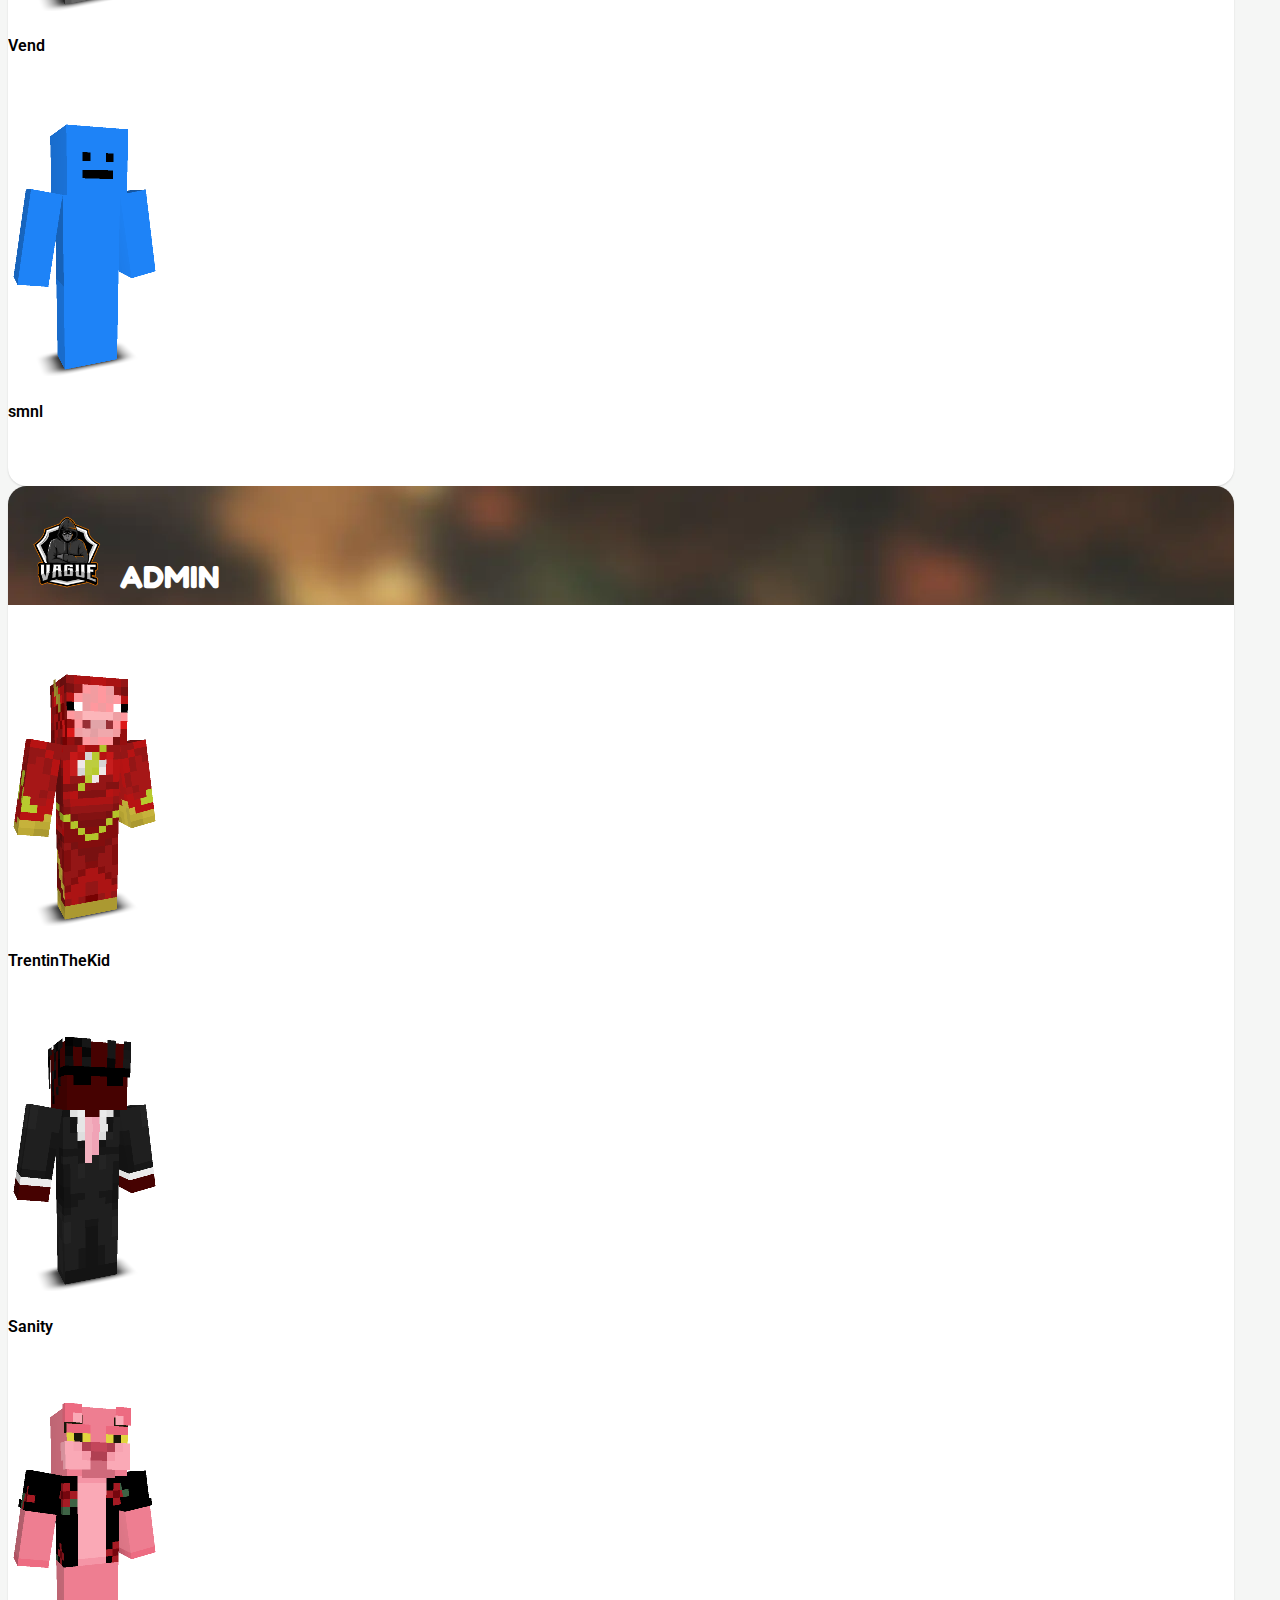
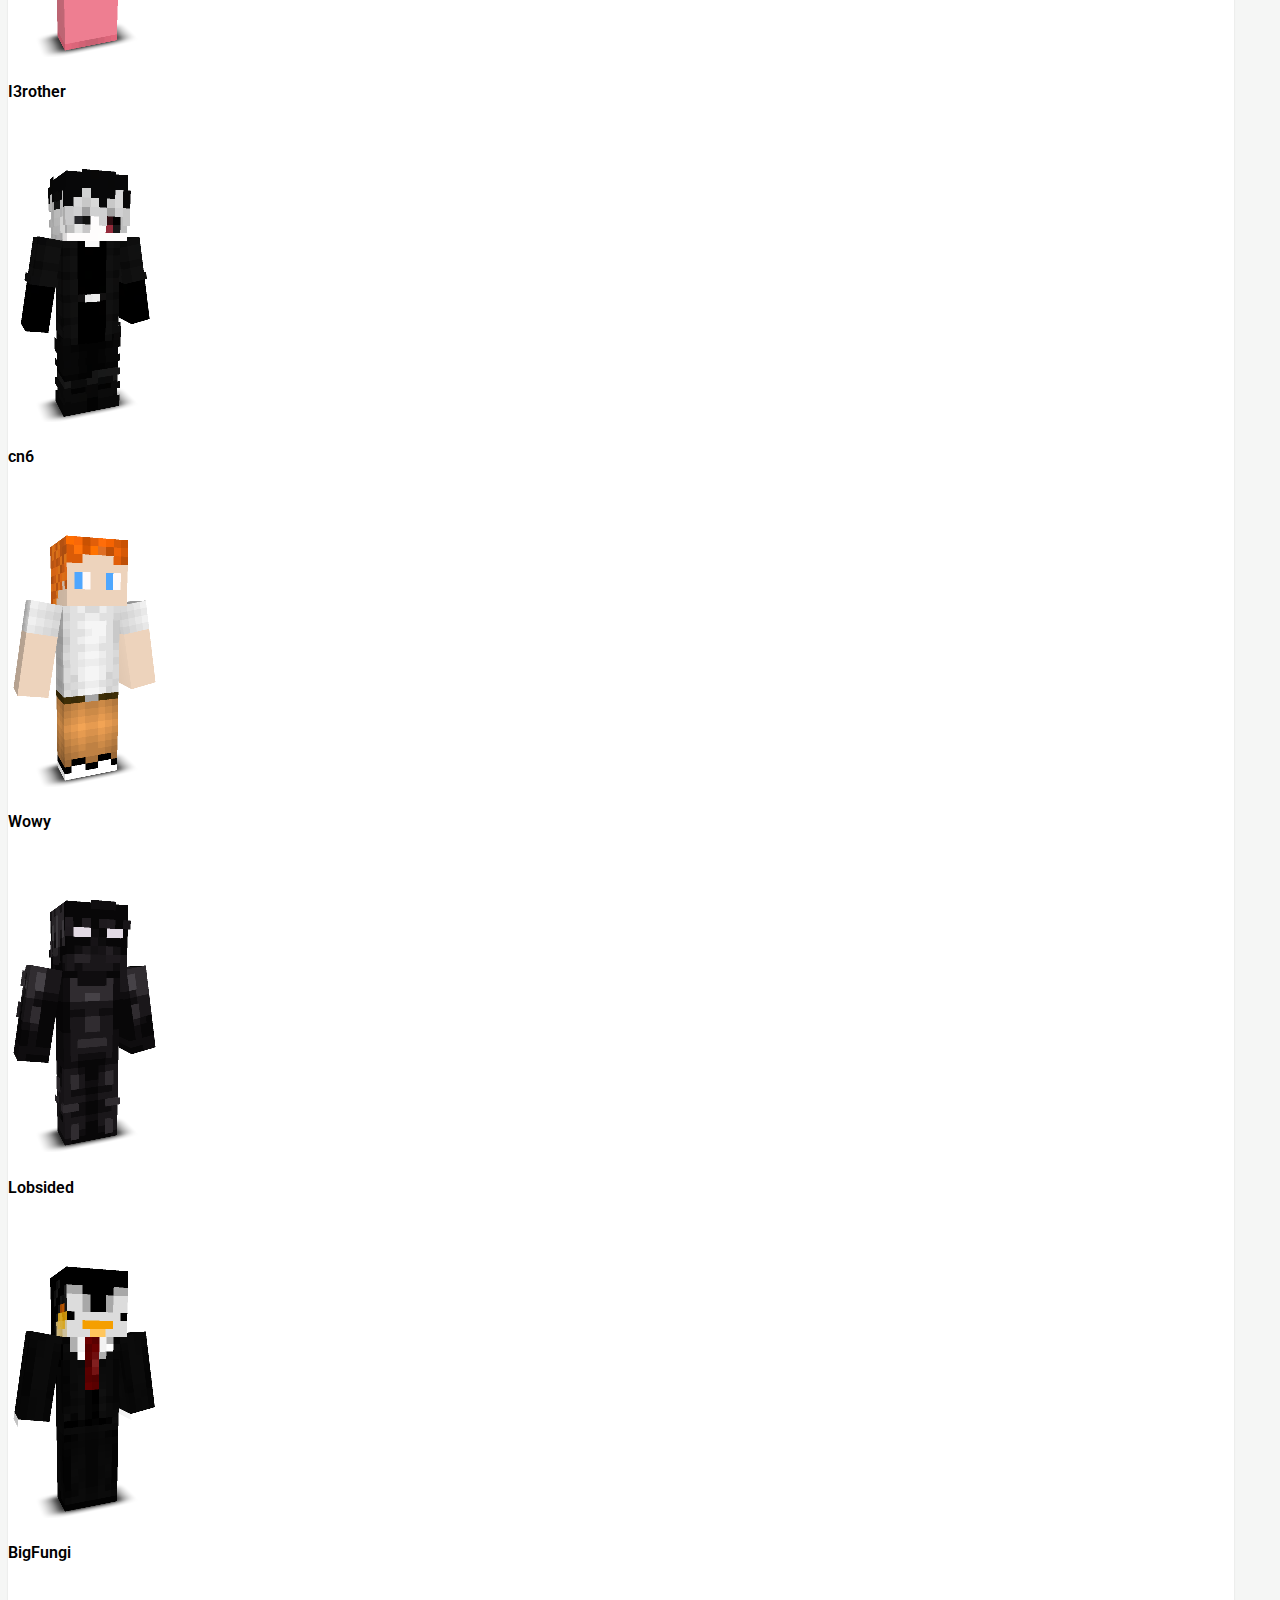
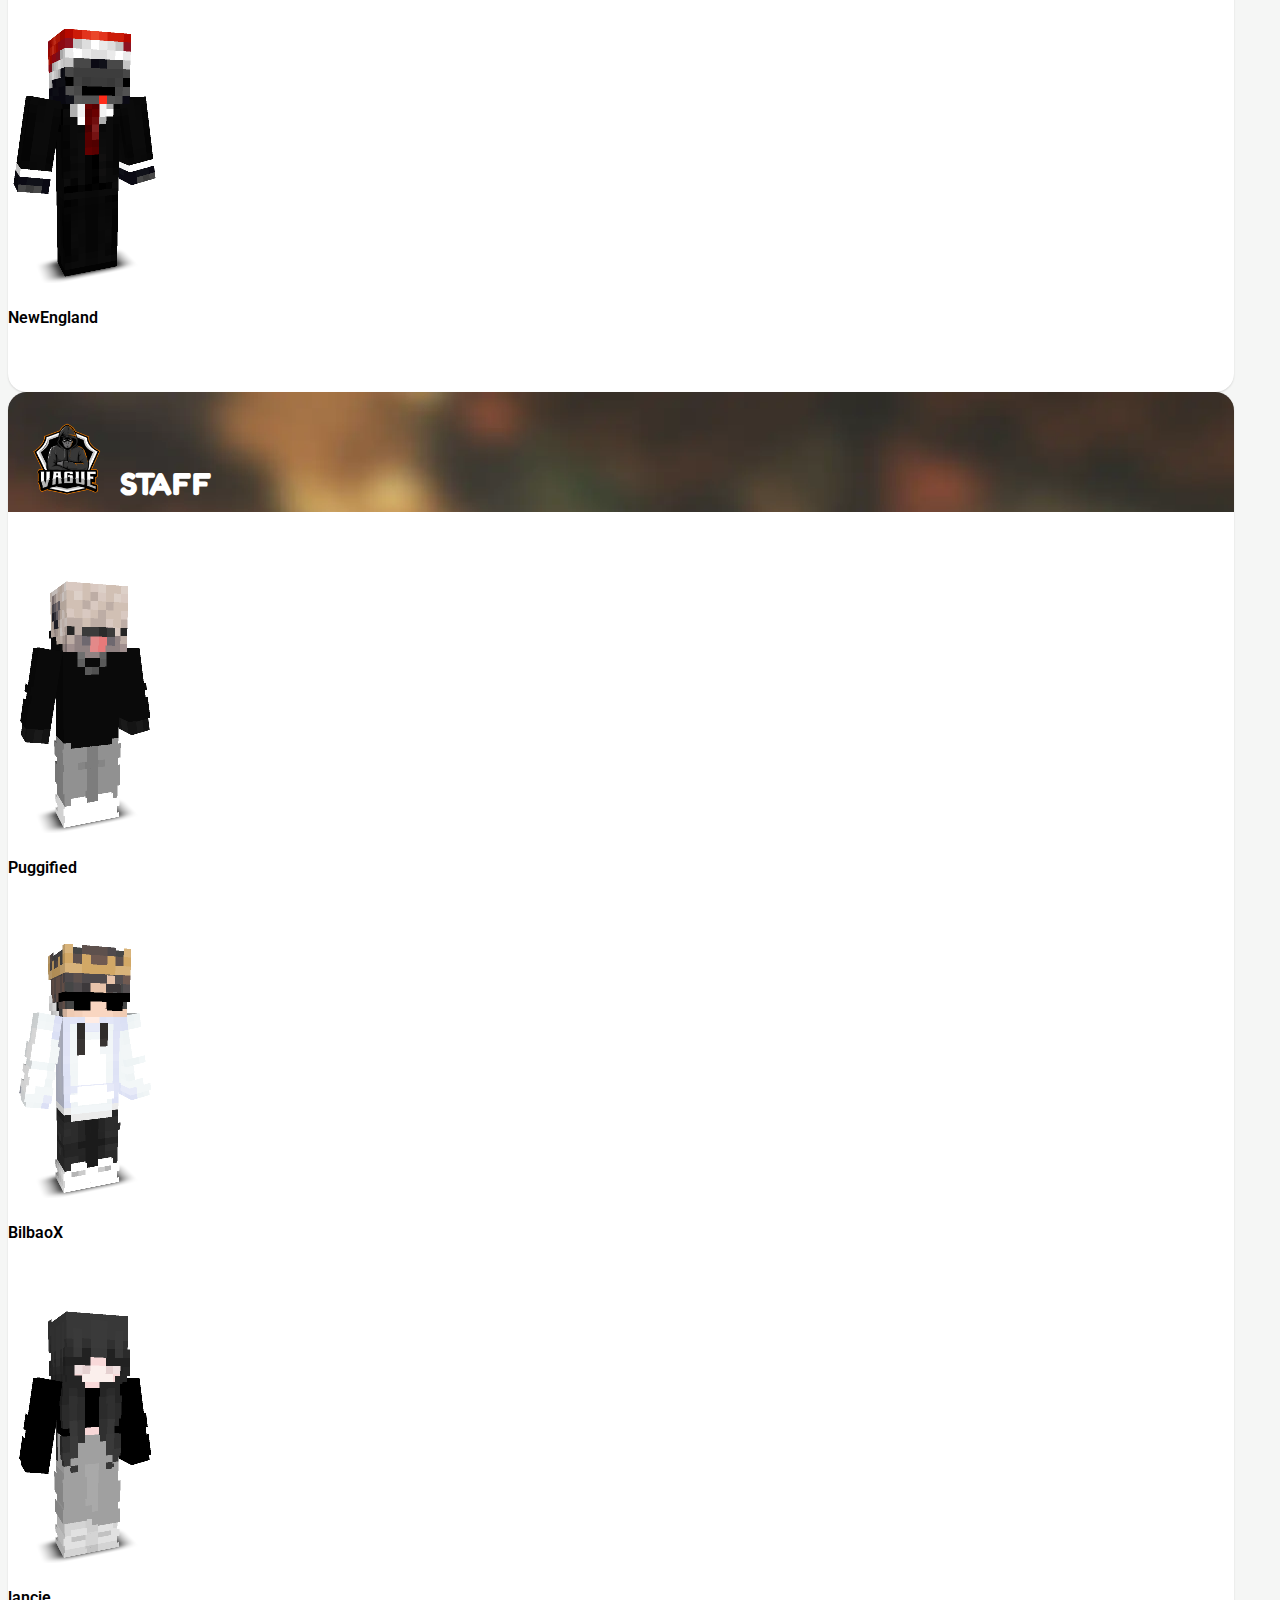
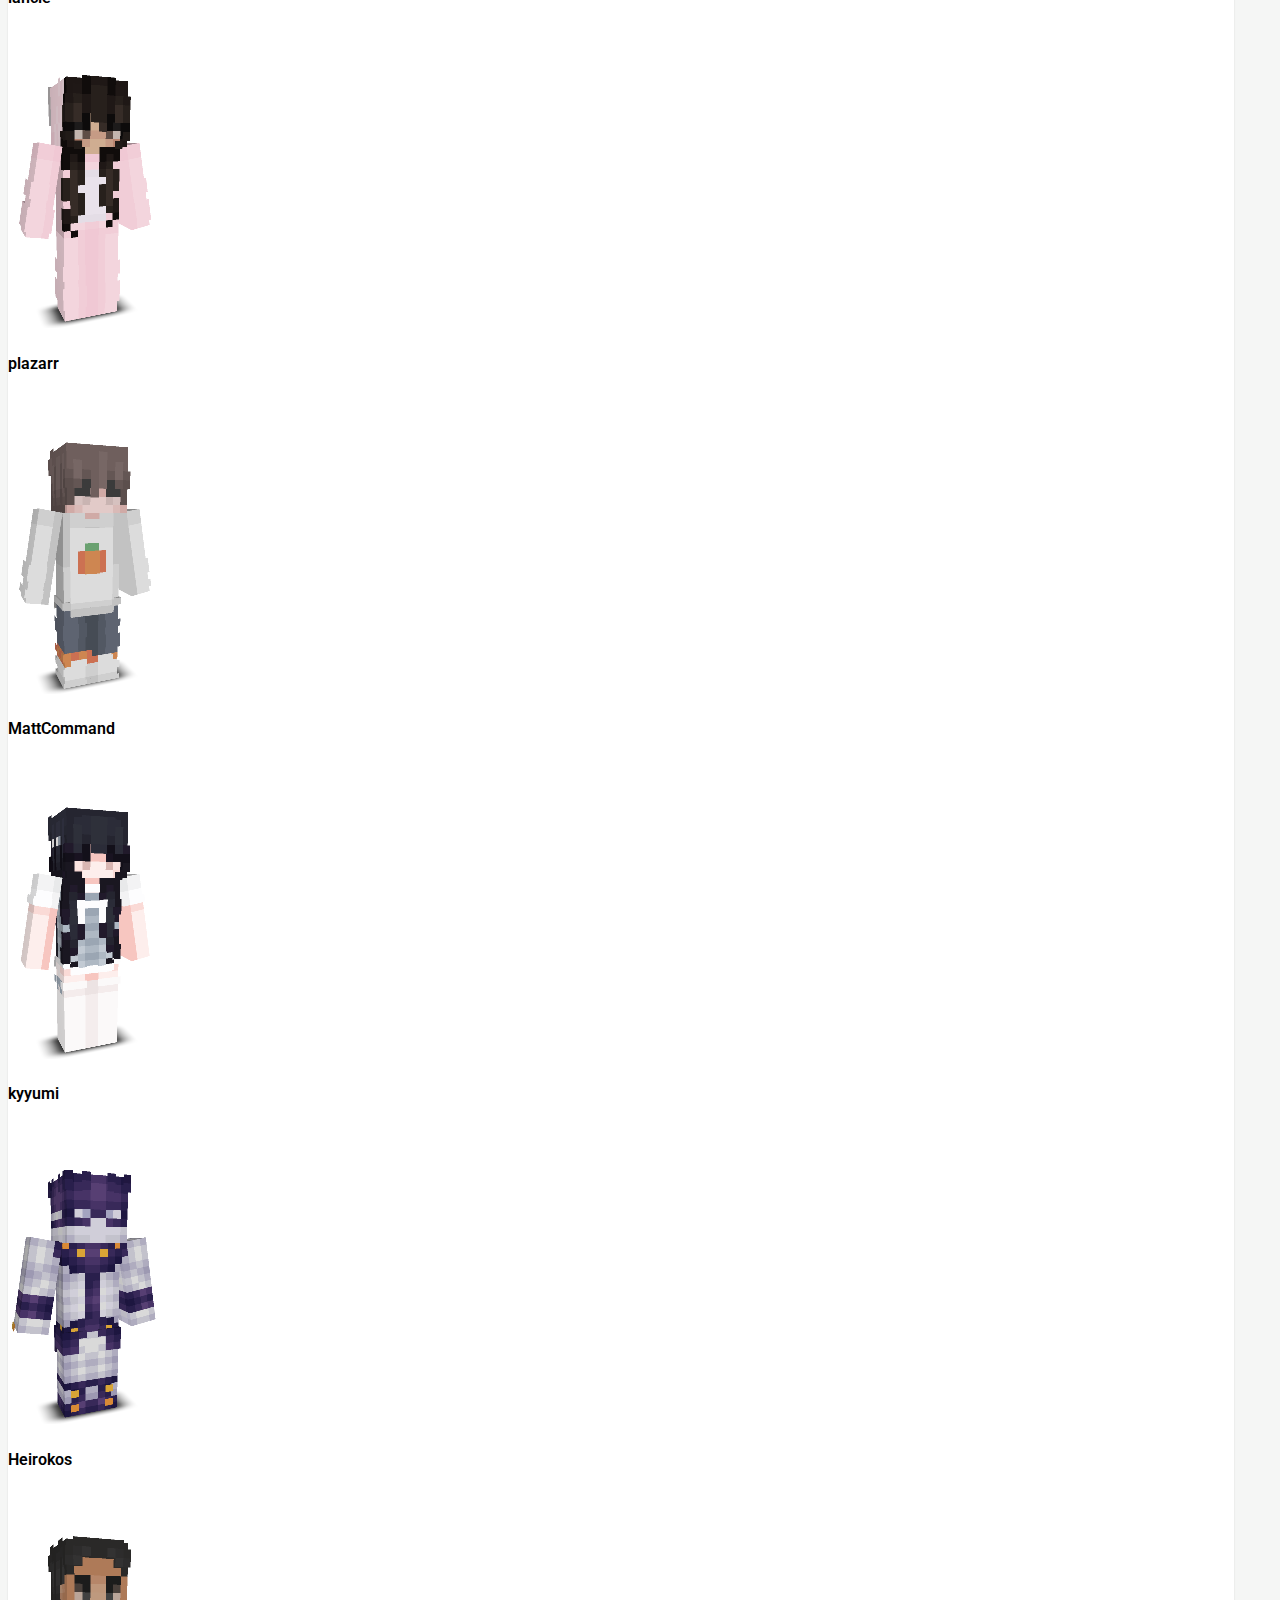
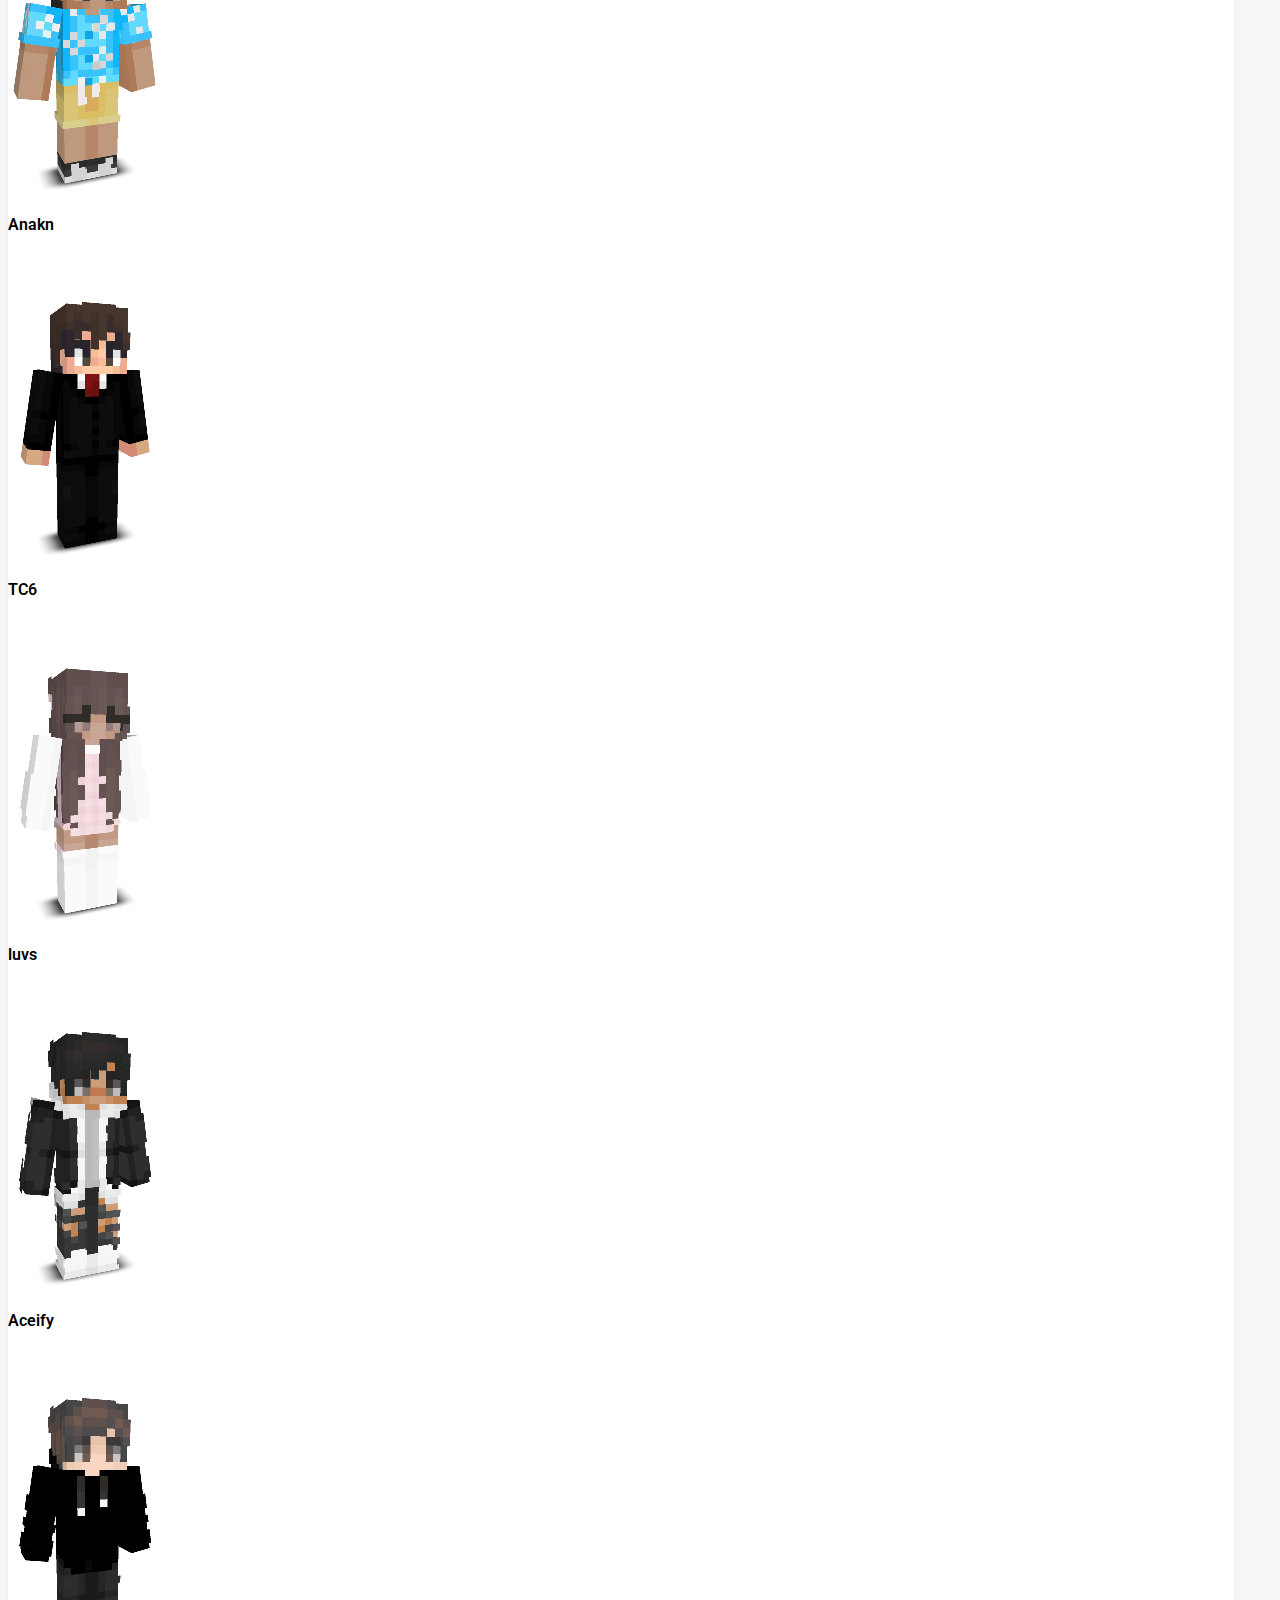
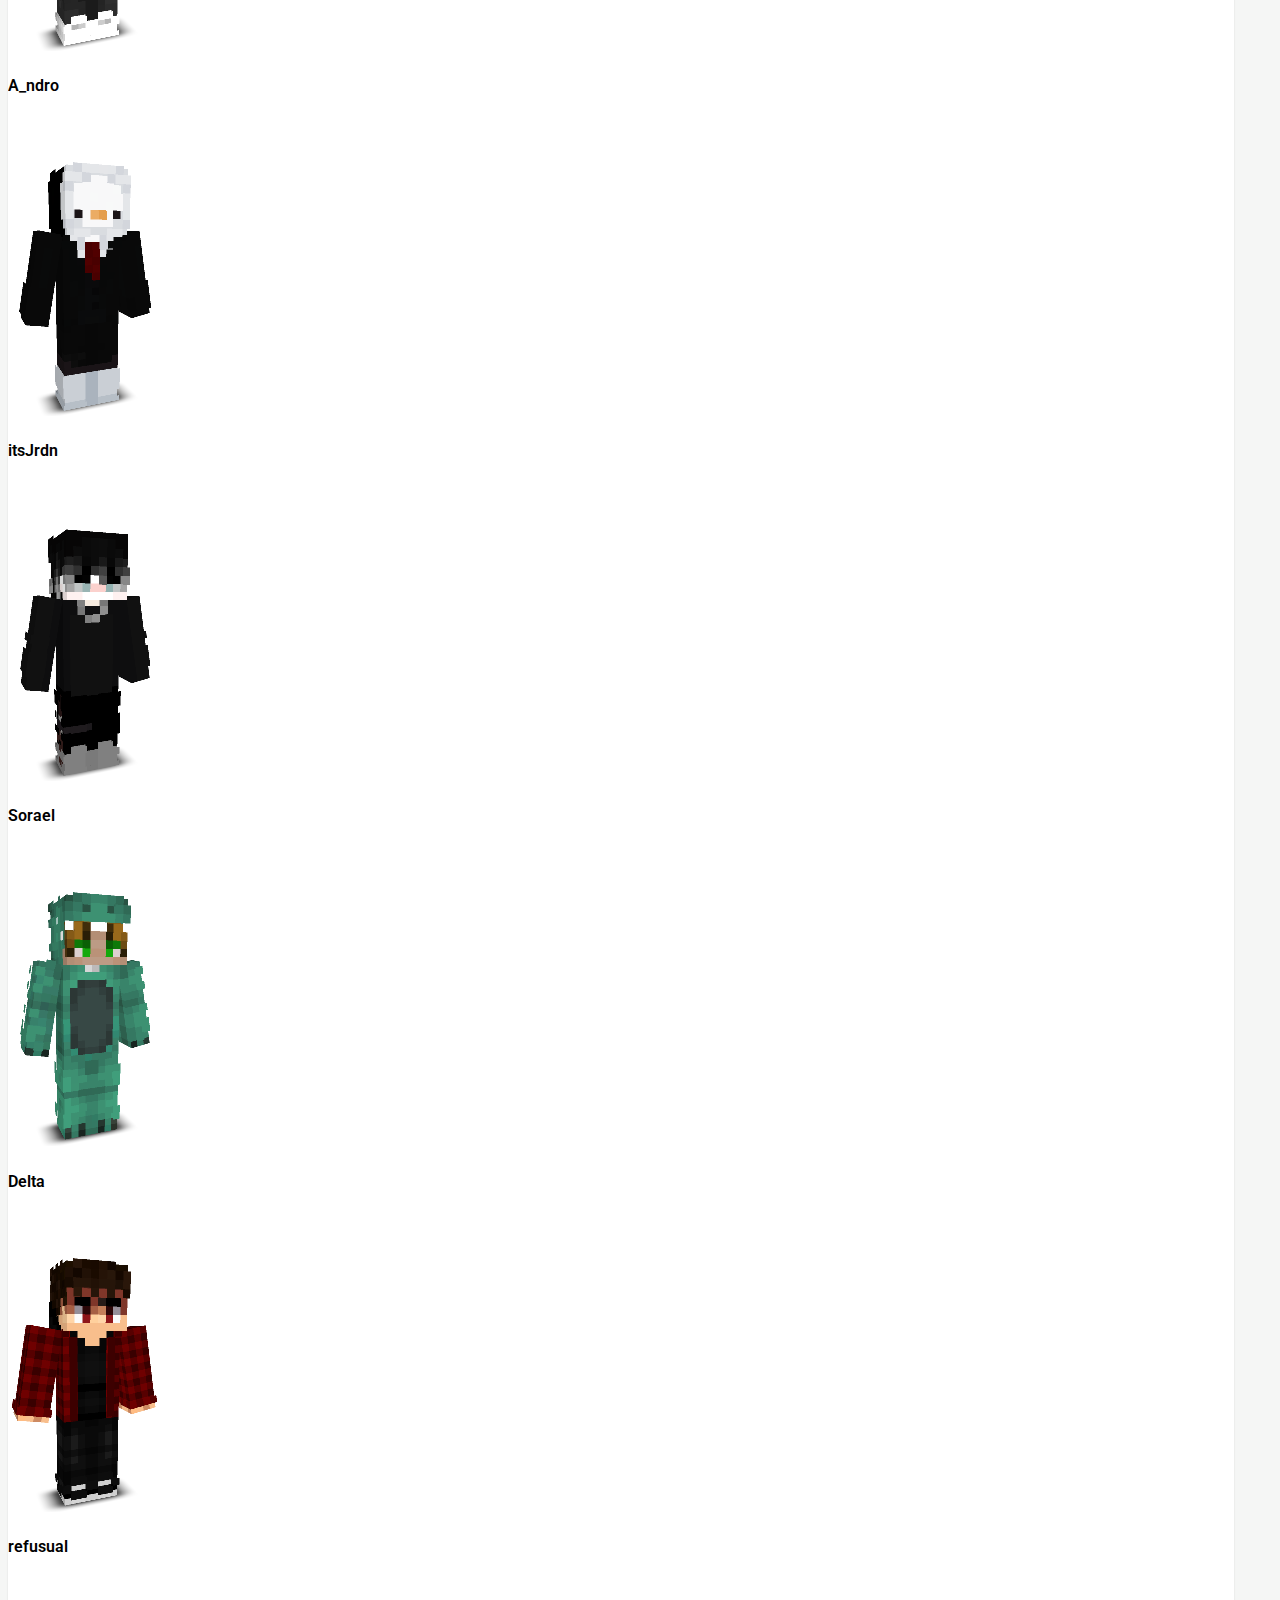
<file: staff.html>
<!doctype html>
<html lang="en">
  <head>
    <!-- Required meta tags -->
    <meta charset="utf-8">
    <meta name="viewport" content="width=device-width, initial-scale=1">

    <!-- Bootstrap CSS -->
    <link href="https://cdn.jsdelivr.net/npm/bootstrap@5.1.3/dist/css/bootstrap.min.css" rel="stylesheet" integrity="sha384-1BmE4kWBq78iYhFldvKuhfTAU6auU8tT94WrHftjDbrCEXSU1oBoqyl2QvZ6jIW3" crossorigin="anonymous">
    <!-- STYLESHEET -->
    <link rel="stylesheet" type="text/css" href="assets/css/style.css">
    <!-- FAV ICON -->
    <link rel="icon" type="text/css" href="assets/images/Logo.png">
    <!-- FONT FAMILY -->
    <link href="https://fonts.googleapis.com/css2?family=Fredoka+One&family=Roboto:wght@300;400;500;700;900&display=swap" rel="stylesheet">
    <!-- FONT AWESOME -->
    <link rel="stylesheet" href="https://cdnjs.cloudflare.com/ajax/libs/font-awesome/4.7.0/css/font-awesome.min.css">
    <title>VAGUE CLIENT</title>
  </head>
  <body>
    <!-- NAV OVERLAY -->
    <div id="myOverlay" class="overlay">
      <div class="overlay-content">
        <div class="set-first-nav">
          <nav class="navbar navbar-expand">
            <div class="container-fluid">
              <a class="navbar-brand" href="#">
                <img src="assets/images/Logo2.png" height="68px">
                <span>VAGUE CLIENT</span>
                <small>A LEANER, MEANER, MORE ENJOYABLE EXPERIENCE</small>
              </a>
              <div class="collapse navbar-collapse" id="navbarNav">
                <ul class="navbar-nav ms-auto">
                  <li class="nav-item">
                    <a class="nav-link cart" href="#">
                      <i class="fa fa-shopping-cart"></i>
                      <i class="fa fa-star"></i></a>
                  </li>
                  <li class="nav-item set-none-mobile">
                    <a class="nav-link download" href="#">Download</a>
                  </li>
                  <li class="nav-item">
                    <a class="nav-link menu"onclick="closeSearch()"><i class="fa fa-close openBtn"></i>&nbsp;<span class="set-none-mobile">Close</span></a>
                  </li>
                </ul>
              </div>
            </div>
          </nav>
        </div>
        <div class="nav-cards-lower">
          <div class="row g-0">
            <div class="col-md-4 gx-0">
              <a href="#">
                <div class="nav-cards">
                  <div class="nav-cards-overlay">
                    <h2>NEWS</h2>
                  </div>
                </div>  
              </a>  
            </div>
            <div class="col-md-4 gx-0">
              <a href="#">
                <div class="nav-cards nav-cards-2">
                  <div class="nav-cards-overlay">
                    <h2>staff</h2>
                  </div>
                </div>  
              </a>
            </div>
            <div class="col-md-4 gx-0">
              <a href="#">
                <div class="nav-cards nav-cards-3">
                  <div class="nav-cards-overlay">
                    <h2>support</h2>
                  </div>
                </div>  
              </a>
            </div>
          </div>
          <!-- ROW 2 -->
          <div class="row">
            <div class="col-md-4 gx-0">
              <a href="#">
                <div class="nav-cards nav-cards-4">
                  <div class="nav-cards-overlay">
                    <h2>jobs</h2>
                  </div>
                </div>  
              </a>  
            </div>
            <div class="col-md-4 gx-0">
              <a href="#">
                <div class="nav-cards nav-cards-5">
                  <div class="nav-cards-overlay">
                    <h2>vague+</h2>
                  </div>
                </div>  
              </a>
            </div>
            <div class="col-md-4 gx-0">
              <a href="#">
                <div class="nav-cards nav-cards-6">
                  <div class="nav-cards-overlay">
                    <h2>store </h2>
                  </div>
                </div>  
              </a>
            </div>
          </div>
        </div>
      </div>
    </div>
    <!-- NAVBAR 1 -->
    <div class="set-first-nav">
      <nav class="navbar navbar-expand">
        <div class="container-fluid">
          <a class="navbar-brand" href="#">
            <img src="assets/images/Logo2.png" height="68px">
            <span>VAGUE CLIENT</span>
            <small>A LEANER, MEANER, MORE ENJOYABLE EXPERIENCE</small>
          </a>
          <div class="collapse navbar-collapse" id="navbarNav">
            <ul class="navbar-nav ms-auto">
              <li class="nav-item">
                <a class="nav-link cart" href="#">
                  <i class="fa fa-shopping-cart"></i>
                  <i class="fa fa-star"></i></a>
              </li>
              <li class="nav-item set-none-mobile">
                <a class="nav-link download" href="#">Download</a>
              </li>
              <li class="nav-item">
                <a class="nav-link menu" onclick="openSearch()"><i class="fa fa-bars openBtn"></i>&nbsp;<span class="set-none-mobile">MENU</span></a>
              </li>
            </ul>
          </div>
        </div>
      </nav>
    </div>
    <!-- BANNER SECTION -->
    <div class="set-banner-sec other-banner-sec">
      <div class="set-page-title set-sub-para text-center">
        <h1>Staff</h1>
        <p>Check out all of our staff who work to keep the client running smoothly.</p>
      </div>
    </div>
    <!-- CENTER SECTION -->
    <div class="set-main-container mx-auto">
      <div class="row">
        <div class="col-lg-9">
          <!-- OWNER -->
          <div class="each-block mt-5" id="select_owner">
            <div class="set-block-img text-center">
              <h1><img src="assets/images/Logo2.png" height="72px">owner</h1>
            </div>
            <div class="container">
              <div class="row">
                <div class="col-md-6 col-lg-4">
                  <div class="set-box-cards text-center">
                    <div class="set-box-card-img">
                      <img src="assets/images/1.png">
                    </div>
                    <div class="set-text-icon">
                      <h4>Jorden</h4>
                      <a href="#"><i class="fa fa-twitter"></i></a>
                    </div>
                  </div>
                </div>
                <div class="col-md-6 col-lg-4">
                  <div class="set-box-cards text-center">
                    <div class="set-box-card-img">
                      <img src="assets/images/developer_card.png">
                    </div>
                    <div class="set-text-icon">
                      <h4>Physci</h4>
                      <a href="#"><i class="fa fa-twitter"></i></a>
                    </div>
                  </div>
                </div>
                <div class="col-md-6 col-lg-4">
                  <div class="set-box-cards text-center">
                    <div class="set-box-card-img">
                      <img src="assets/images/3.png">
                    </div>
                    <div class="set-text-icon">
                      <h4>macguy</h4>
                      <a href="#"><i class="fa fa-twitter"></i></a>
                    </div>
                  </div>
                </div>
              </div>
            </div>
          </div>
          <!-- DEVELOPER -->
          <div class="each-block mt-4" id="select_developer">
            <div class="set-block-img text-center">
              <h1><img src="assets/images/Logo2.png" height="72px">DEVELOPER</h1>
            </div>
            <div class="container">
              <div class="row">
                <div class="col-md-6 col-lg-4">
                  <div class="set-box-cards text-center" data-bs-toggle="tooltip" data-bs-placement="bottom" title="Client Developer">
                    <div class="set-box-card-img">
                      <img src="assets/images/pvp.png">
                    </div>
                    <div class="set-text-icon">
                      <h4>Prestige_PvP</h4>
                    </div>
                  </div>
                </div>
                <div class="col-md-6 col-lg-4">
                  <div class="set-box-cards text-center" data-bs-toggle="tooltip" data-bs-placement="bottom" title="Client Developer">
                    <div class="set-box-card-img">
                      <img src="assets/images/rbrick.png">
                    </div>
                    <div class="set-text-icon">
                      <h4>rbrick</h4>
                    </div>
                  </div>
                </div>
                <div class="col-md-6 col-lg-4">
                  <div class="set-box-cards text-center" data-bs-toggle="tooltip" data-bs-placement="bottom" title="Client Developer">
                    <div class="set-box-card-img">
                      <img src="assets/images/apex.png">
                    </div>
                    <div class="set-text-icon">
                      <h4>Apex</h4>
                    </div>
                  </div>
                </div>
                <div class="col-md-6 col-lg-4">
                  <div class="set-box-cards text-center" data-bs-toggle="tooltip" data-bs-placement="bottom" title="Client Developer">
                    <div class="set-box-card-img">
                      <img src="assets/images/phvse.png">
                    </div>
                    <div class="set-text-icon">
                      <h4>phvse</h4>
                    </div>
                  </div>
                </div>
                <div class="col-md-6 col-lg-4">
                  <div class="set-box-cards text-center" data-bs-toggle="tooltip" data-bs-placement="bottom" title="Client Developer">
                    <div class="set-box-card-img">
                      <img src="assets/images/GeckoThePecko.png">
                    </div>
                    <div class="set-text-icon">
                      <h4>GeckoThePecko</h4>
                    </div>
                  </div>
                </div>
                <div class="col-md-6 col-lg-4">
                  <div class="set-box-cards text-center" data-bs-toggle="tooltip" data-bs-placement="bottom" title="Client Developer">
                    <div class="set-box-card-img">
                      <img src="assets/images/coderbot.png">
                    </div>
                    <div class="set-text-icon">
                      <h4>coderbot</h4>
                    </div>
                  </div>
                </div>
                <div class="col-md-6 col-lg-4">
                  <div class="set-box-cards text-center" data-bs-toggle="tooltip" data-bs-placement="bottom" title="Client Developer">
                    <div class="set-box-card-img">
                      <img src="assets/images/Moulberry.png">
                    </div>
                    <div class="set-text-icon">
                      <h4>Moulberry</h4>
                    </div>
                  </div>
                </div>
                <div class="col-md-6 col-lg-4">
                  <div class="set-box-cards text-center" data-bs-toggle="tooltip" data-bs-placement="bottom" title="Client Developer">
                    <div class="set-box-card-img">
                      <img src="assets/images/Hippah.png">
                    </div>
                    <div class="set-text-icon">
                      <h4>Hippah</h4>
                    </div>
                  </div>
                </div>
                <div class="col-md-6 col-lg-4">
                  <div class="set-box-cards text-center" data-bs-toggle="tooltip" data-bs-placement="bottom" title="Client Developer">
                    <div class="set-box-card-img">
                      <img src="assets/images/Asyc.png">
                    </div>
                    <div class="set-text-icon">
                      <h4>Asyc</h4>
                    </div>
                  </div>
                </div>
                <div class="col-md-6 col-lg-4">
                  <div class="set-box-cards text-center" data-bs-toggle="tooltip" data-bs-placement="bottom" title="Website Developer">
                    <div class="set-box-card-img">
                      <img src="assets/images/imconnorngl.png">
                    </div>
                    <div class="set-text-icon">
                      <h4>imconnorngl</h4>
                    </div>
                  </div>
                </div>
                <div class="col-md-6 col-lg-4">
                  <div class="set-box-cards text-center" data-bs-toggle="tooltip" data-bs-placement="bottom" title="Website Developer">
                    <div class="set-box-card-img">
                      <img src="assets/images/Vend.png">
                    </div>
                    <div class="set-text-icon">
                      <h4>Vend</h4>
                    </div>
                  </div>
                </div>
                <div class="col-md-6 col-lg-4">
                  <div class="set-box-cards text-center" data-bs-toggle="tooltip" data-bs-placement="bottom" title="Website Developer">
                    <div class="set-box-card-img">
                      <img src="assets/images/smnl.png">
                    </div>
                    <div class="set-text-icon">
                      <h4>smnl</h4>
                    </div>
                  </div>
                </div>
              </div>
            </div>
          </div>
          <!-- ADMIN -->
          <div class="each-block mt-4" id="select_admin">
            <div class="set-block-img text-center">
              <h1><img src="assets/images/Logo2.png" height="72px">admin</h1>
            </div>
            <div class="container">
              <div class="row">
                <div class="col-md-6 col-lg-4">
                  <div class="set-box-cards text-center">
                    <div class="set-box-card-img">
                      <img src="assets/images/TrentinTheKid.png">
                    </div>
                    <div class="set-text-icon">
                      <h4>TrentinTheKid</h4>
                    </div>
                  </div>
                </div>
                <div class="col-md-6 col-lg-4">
                  <div class="set-box-cards text-center">
                    <div class="set-box-card-img">
                      <img src="assets/images/Sanity.png">
                    </div>
                    <div class="set-text-icon">
                      <h4>Sanity</h4>
                    </div>
                  </div>
                </div>
                <div class="col-md-6 col-lg-4">
                  <div class="set-box-cards text-center">
                    <div class="set-box-card-img">
                      <img src="assets/images/I3rother.png">
                    </div>
                    <div class="set-text-icon">
                      <h4>I3rother</h4>
                    </div>
                  </div>
                </div>
                <div class="col-md-6 col-lg-4">
                  <div class="set-box-cards text-center">
                    <div class="set-box-card-img">
                      <img src="assets/images/cn6.png">
                    </div>
                    <div class="set-text-icon">
                      <h4>cn6</h4>
                    </div>
                  </div>
                </div>
                <div class="col-md-6 col-lg-4">
                  <div class="set-box-cards text-center">
                    <div class="set-box-card-img">
                      <img src="assets/images/Wowy.png">
                    </div>
                    <div class="set-text-icon">
                      <h4>Wowy</h4>
                    </div>
                  </div>
                </div>
                <div class="col-md-6 col-lg-4">
                  <div class="set-box-cards text-center">
                    <div class="set-box-card-img">
                      <img src="assets/images/Lobsided.png">
                    </div>
                    <div class="set-text-icon">
                      <h4>Lobsided</h4>
                    </div>
                  </div>
                </div>
                <div class="col-md-6 col-lg-4">
                  <div class="set-box-cards text-center">
                    <div class="set-box-card-img">
                      <img src="assets/images/BigFungi.png">
                    </div>
                    <div class="set-text-icon">
                      <h4>BigFungi</h4>
                    </div>
                  </div>
                </div>
                <div class="col-md-6 col-lg-4">
                  <div class="set-box-cards text-center">
                    <div class="set-box-card-img">
                      <img src="assets/images/NewEngland.png">
                    </div>
                    <div class="set-text-icon">
                      <h4>NewEngland</h4>
                    </div>
                  </div>
                </div>
              </div>
            </div>
          </div>
          <!-- STAFF -->
          <div class="each-block mt-4" id="select_staff">
            <div class="set-block-img text-center">
              <h1><img src="assets/images/Logo2.png" height="72px">STAFF</h1>
            </div>
            <div class="container">
              <div class="row">
                <div class="col-md-6 col-lg-4">
                  <div class="set-box-cards text-center" data-bs-toggle="tooltip" data-bs-placement="bottom" title="Support">
                    <div class="set-box-card-img">
                      <img src="assets/images/Puggified.png">
                    </div>
                    <div class="set-text-icon">
                      <h4>Puggified</h4>
                    </div>
                  </div>
                </div>
                <div class="col-md-6 col-lg-4">
                  <div class="set-box-cards text-center" data-bs-toggle="tooltip" data-bs-placement="bottom" title="Support">
                    <div class="set-box-card-img">
                      <img src="assets/images/BilbaoX.png">
                    </div>
                    <div class="set-text-icon">
                      <h4>BilbaoX</h4>
                    </div>
                  </div>
                </div>
                <div class="col-md-6 col-lg-4">
                  <div class="set-box-cards text-center" data-bs-toggle="tooltip" data-bs-placement="bottom" title="Support">
                    <div class="set-box-card-img">
                      <img src="assets/images/lancie.png">
                    </div>
                    <div class="set-text-icon">
                      <h4>lancie</h4>
                    </div>
                  </div>
                </div>
                <div class="col-md-6 col-lg-4">
                  <div class="set-box-cards text-center" data-bs-toggle="tooltip" data-bs-placement="bottom" title="Support">
                    <div class="set-box-card-img">
                      <img src="assets/images/plazarr.png">
                    </div>
                    <div class="set-text-icon">
                      <h4>plazarr</h4>
                    </div>
                  </div>
                </div>
                <div class="col-md-6 col-lg-4">
                  <div class="set-box-cards text-center" data-bs-toggle="tooltip" data-bs-placement="bottom" title="Support">
                    <div class="set-box-card-img">
                      <img src="assets/images/MattCommand.png">
                    </div>
                    <div class="set-text-icon">
                      <h4>MattCommand</h4>
                    </div>
                  </div>
                </div>
                <div class="col-md-6 col-lg-4">
                  <div class="set-box-cards text-center" data-bs-toggle="tooltip" data-bs-placement="bottom" title="Support">
                    <div class="set-box-card-img">
                      <img src="assets/images/kyyumi.png">
                    </div>
                    <div class="set-text-icon">
                      <h4>kyyumi</h4>
                    </div>
                  </div>
                </div>
                <div class="col-md-6 col-lg-4">
                  <div class="set-box-cards text-center" data-bs-toggle="tooltip" data-bs-placement="bottom" title="Support">
                    <div class="set-box-card-img">
                      <img src="assets/images/Heirokos.png">
                    </div>
                    <div class="set-text-icon">
                      <h4>Heirokos</h4>
                    </div>
                  </div>
                </div>
                <div class="col-md-6 col-lg-4">
                  <div class="set-box-cards text-center" data-bs-toggle="tooltip" data-bs-placement="bottom" title="Support">
                    <div class="set-box-card-img">
                      <img src="assets/images/Anakn.png">
                    </div>
                    <div class="set-text-icon">
                      <h4>Anakn</h4>
                    </div>
                  </div>
                </div>
                <div class="col-md-6 col-lg-4">
                  <div class="set-box-cards text-center">
                    <div class="set-box-card-img">
                      <img src="assets/images/TC6.png">
                    </div>
                    <div class="set-text-icon">
                      <h4>TC6</h4>
                    </div>
                  </div>
                </div>
                <div class="col-md-6 col-lg-4">
                  <div class="set-box-cards text-center">
                    <div class="set-box-card-img">
                      <img src="assets/images/luvs.png">
                    </div>
                    <div class="set-text-icon">
                      <h4>luvs</h4>
                    </div>
                  </div>
                </div>
                <div class="col-md-6 col-lg-4">
                  <div class="set-box-cards text-center">
                    <div class="set-box-card-img">
                      <img src="assets/images/Aceify.png">
                    </div>
                    <div class="set-text-icon">
                      <h4>Aceify</h4>
                    </div>
                  </div>
                </div>
                <div class="col-md-6 col-lg-4">
                  <div class="set-box-cards text-center">
                    <div class="set-box-card-img">
                      <img src="assets/images/A_ndro.png">
                    </div>
                    <div class="set-text-icon">
                      <h4>A_ndro</h4>
                    </div>
                  </div>
                </div>
                <div class="col-md-6 col-lg-4">
                  <div class="set-box-cards text-center">
                    <div class="set-box-card-img">
                      <img src="assets/images/itsJrdn.png">
                    </div>
                    <div class="set-text-icon">
                      <h4>itsJrdn</h4>
                    </div>
                  </div>
                </div>
                <div class="col-md-6 col-lg-4">
                  <div class="set-box-cards text-center">
                    <div class="set-box-card-img">
                      <img src="assets/images/Sorael.png">
                    </div>
                    <div class="set-text-icon">
                      <h4>Sorael</h4>
                    </div>
                  </div>
                </div>
                <div class="col-md-6 col-lg-4">
                  <div class="set-box-cards text-center">
                    <div class="set-box-card-img">
                      <img src="assets/images/Delta.png">
                    </div>
                    <div class="set-text-icon">
                      <h4>Delta</h4>
                    </div>
                  </div>
                </div>
                <div class="col-md-6 col-lg-4">
                  <div class="set-box-cards text-center">
                    <div class="set-box-card-img">
                      <img src="assets/images/refusual.png">
                    </div>
                    <div class="set-text-icon">
                      <h4>refusual</h4>
                    </div>
                  </div>
                </div>
                <div class="col-md-6 col-lg-4">
                  <div class="set-box-cards text-center">
                    <div class="set-box-card-img">
                      <img src="assets/images/Sipher.png">
                    </div>
                    <div class="set-text-icon">
                      <h4>Sipher</h4>
                    </div>
                  </div>
                </div>
                <div class="col-md-6 col-lg-4">
                  <div class="set-box-cards text-center">
                    <div class="set-box-card-img">
                      <img src="assets/images/wnston.png">
                    </div>
                    <div class="set-text-icon">
                      <h4>wnston</h4>
                    </div>
                  </div>
                </div>
              </div>
            </div>
          </div>
          <!-- END STAFF -->
        </div>
        <div class="col-lg-3">
          <div class="set-staff-side-bar mt-5">
            <div class="set-list-current text-center">
              <a href="#select_owner">OWNER</a>
              <a href="#select_developer">DEVELOPER</a>
              <a href="#select_admin">ADMIN</a>
              <a href="#select_staff">STAFF</a>
            </div>
            <a href="#" class="set-achor-staff text-center">
              <div class="set-image-job mt-4">
                <img src="assets/images/jobs-cta.webp" width="100%">
                <div class="set-content-overlay">
                  <h1>Job Openings </h1>
                  <h6>View Job Openings <i class="fa fa-arrow-right"></i></h6>
                </div>
              </div>
            </a>
          </div>
        </div>
      </div>
    </div>
    
    <!-- FOOTER -->
    <footer>
      <div class="main-footer">
        <div class="set-booster-frame mx-auto">
          <div class="row">
            <div class="col-md-2">
              <div class="booster-logo text-center">
                <img src="assets/images/Logo2.png" height="110px">
              </div>
            </div>
            <div class="col-md-5">
              <div class="set-booster-content text-start">
                <p><strong>Boosted frames</strong>, all the popular mods, multi OS support, and did we mention it’s completely free? So what are you waiting for - Download today!</p>
              </div>
            </div>
            <div class="col-md-5">
              <div class="set-booster-btn text-end">
                <a href="#">Download</a>
              </div>
            </div>
          </div>
        </div>
        <div class="child-footer mx-auto">
          <div class="row">
            <div class="col-md-3">
              <div class="set-developer-para">
                <p><a href="#">© 2022 VagueMC LLC</a></p>
              </div>
            </div>
            <div class="col-md-6">
              <div class="set-icon-footer-items">
                <ul>
                  <li><a href="#"><i class="fa fa-twitter"></i></a></li>
                  <li><a href="#"><i class="fa fa-facebook"></i></a></li>
                  <li><a href="#"><i class="fa fa-linkedin"></i></a></li>
                  <li><a href="#"><i class="fa fa-instagram"></i></a></li>
                  <li><a href="#"><i class="fa fa-telegram"></i></a></li>
                  <li><a href="#"><i class="fa fa-youtube"></i></a></li>
                </ul>
                <ul>
                  <li><a href="#">Support</a></li>
                  <li><a href="#">Jobs</a></li>
                  <li><a href="#">FAQ</a></li>
                  <li><a href="#">Terms of Service</a></li>
                  <li><a href="#">Privacy Policy</a></li>              
                </ul>
              </div>
            </div>
            <div class="col-md-3">
              <div class="set-developer-para text-end">
                <p>Not Affiliated with Mojang Studios</p>
              </div>
            </div>
          </div>
        </div>
      </div>
    </footer>
    <!-- Option 1: Bootstrap Bundle with Popper -->
    <script src="https://cdn.jsdelivr.net/npm/bootstrap@5.1.3/dist/js/bootstrap.bundle.min.js" integrity="sha384-ka7Sk0Gln4gmtz2MlQnikT1wXgYsOg+OMhuP+IlRH9sENBO0LRn5q+8nbTov4+1p" crossorigin="anonymous"></script>
    <script src="https://cdn.jsdelivr.net/npm/@popperjs/core@2.10.2/dist/umd/popper.min.js" integrity="sha384-7+zCNj/IqJ95wo16oMtfsKbZ9ccEh31eOz1HGyDuCQ6wgnyJNSYdrPa03rtR1zdB" crossorigin="anonymous"></script>
    <script src="https://cdn.jsdelivr.net/npm/bootstrap@5.1.3/dist/js/bootstrap.min.js" integrity="sha384-QJHtvGhmr9XOIpI6YVutG+2QOK9T+ZnN4kzFN1RtK3zEFEIsxhlmWl5/YESvpZ13" crossorigin="anonymous"></script>
    <script>
      function openSearch() {
        document.getElementById("myOverlay").style.display = "block";
      }

      function closeSearch() {
        document.getElementById("myOverlay").style.display = "none";
      }
    </script>
    <script>
      var tooltipTriggerList = [].slice.call(document.querySelectorAll('[data-bs-toggle="tooltip"]'))
      var tooltipList = tooltipTriggerList.map(function (tooltipTriggerEl) {
        return new bootstrap.Tooltip(tooltipTriggerEl)
      })
    </script>
  </body>
</html>
</file>
<file: assets/css/style.css>
body {
	background-color: #F5F6F5;
	/*overflow-x: hidden;*/
}
/*********************************/
/*HOME PAGE*/
/*********************************/
/*NAVBAR*/
.set-first-nav .navbar {
	background-color: #000 !important;
	padding-top: 0px !important;
	padding-bottom: 0px !important;
	height: 100px;
}
.set-first-nav .navbar .container-fluid {
	width: 96% !important;
}
.set-first-nav .navbar-brand span {
	color: #fff;
	font-family: 'Roboto', sans-serif;
	font-size: 32px;
	letter-spacing: 0.15rem;
	font-weight: bolder;
}
.set-first-nav .navbar-brand small {
	color: #fff;
	font-family: 'Roboto', sans-serif;
	font-size: 12px;
	position: absolute;
	display: block;
	bottom: 0px;
  left: 104px;
}
.set-first-nav .navbar-nav {
	height: 100px;
}
.set-first-nav .cart {
	position: relative;
}
.set-first-nav .navbar-nav .nav-item .nav-link {
	padding: 34px;
}
.set-first-nav .cart .fa-shopping-cart {
	font-size: 32px;
	color: #fff;
	display: flex;
	transition: .3s;
	align-items: center;
}
.set-first-nav .cart .fa-shopping-cart:hover {
	color: #C6C6C6;
	transition: .3s;
}
.set-first-nav .cart .fa-star {
	font-size: 16px;
	color: #FFB100;
	position: absolute;
	right: 28px;
  top: 28px;
}
.set-first-nav .download {
	display: flex;
	align-items: center;
	color: #fff !important;
	background-color: #DD7300;
  padding: 0px 45px;
  font-size: 1.75rem;
  text-transform: uppercase;
  font-weight: 900;
  letter-spacing: 0.15rem;
  text-shadow: 0px 2px 0px rgb(0 0 0 / 25%);
  transition: all 0.35s;
  height: 100%;
  font-family: 'Roboto', sans-serif;
}
.set-first-nav .download:hover {
	opacity: 0.9;
}
.set-first-nav .menu {
	display: flex;
	align-items: center;
	color: #fff !important;
  padding: 0px 45px;
  font-size: 1.75rem;
  text-transform: uppercase;
  font-weight: 900;
  letter-spacing: 0.15rem;
  text-shadow: 0px 2px 0px rgb(0 0 0 / 25%);
  transition: all 0.35s;
  height: 100%;
  font-family: 'Roboto', sans-serif;
	transition: .3s;
  cursor: pointer;
}
.set-first-nav .menu:hover {
	color: #C6C6C6;
	transition: .3s;
}
/*NAV OVERLAY*/
.openBtn {
  border: none;
  font-size: 20px;
  cursor: pointer;
}
.overlay {
  height: 100%;
  width: 100%;
  display: none;
  position: fixed;
  top: 0;
  left: 0;
  background-color: #fff;
  overflow: hidden;
  z-index: 1000;
}
.overlay-content {
  position: relative;
  top: 0px;
  width: 100%;
  margin: auto;
}
.overlay .closebtn {
  position: absolute;
  top: 20px;
  right: 45px;
  font-size: 60px;
  cursor: pointer;
  z-index: 9999;
  color: rgb(41, 122, 163);
}
.overlay .closebtn:hover {
  color: lightgrey;
}
/*NAV CARDS*/
.nav-cards-lower .row,.col-md-4 {
	overflow: hidden;
}
.nav-cards-lower a {
	text-decoration: none;
	text-shadow: 0px 4px 0px rgb(0 0 0 / 25%);
	text-transform: uppercase;
}
.nav-cards {
	background-image: url(../images/MultiOSSupport.png);
	width: 100%;
	object-fit: cover;
	background-size: 100% 100%;
	transition: .3s;
	height: 43vh;
	display: flex;
	justify-content: center;
	align-items: center;
	opacity: 0.8;
	overflow: hidden;
}
.nav-cards:hover {
	transform: scale(1.25);	
	transition: .3s;
}
.nav-cards-2 {
	background-image: url(../images/CountlessMods.png) !important;
}
.nav-cards-3 {
	background-image: url(../images/BoostedFrames.png) !important;
}
.nav-cards-4 {
	background-image: url(../images/single_install.webp) !important;
}
.nav-cards-5 {
	background-image: url(../images/SingleInstallImage.png) !important;
}
.nav-cards-6 {
	background-image: url(../images/owner_rank.webp) !important;
}
.nav-cards-overlay {
	padding: 12px;
	text-align: center;
	width: 100%;	
}
.nav-cards-overlay h2 {
	font-family: 'Fredoka One', cursive;
  font-weight: 900;
  letter-spacing: 3px;
  color: #fff;
  text-shadow: 0px 4px 0px rgb(0 0 0 / 25%);
}
/*NAVBAR 2*/
.custom-nav-2 {
	background-color: rgba(9,4,0,0.65) !important;
	position: absolute;
  width: 100%;
  z-index: 100;
}
.custom-nav-2 .navbar-brand {
	display: none;
}
.set-first-nav .navbar-brand {
	position: relative;
}
.set-container-nav {
	width: 65%;
	margin-left: auto;
	margin-right: auto;
}
.custom-nav-2 .navbar-nav {
	width: 100%;
}
.custom-nav-2 .navbar-nav .nav-item {
	margin-left: auto;
  margin-right: auto;
}
.custom-nav-2 .navbar-nav .nav-item .nav-link {
	color: #fff;
	letter-spacing: 1px;
  text-transform: uppercase;
  font-family: 'Fredoka One', cursive;
}
.custom-nav-2 .navbar-nav .nav-item .nav-link:hover {
	color: #C6C6C6;
}
/*BANNER SECTION*/
.set-banner-sec {
	background-image: url(../images/TopHomeBanner.jpg);
	height: 100vh;
	width: 100%;
	object-fit: cover;
	background-size: 100% 100%;
	padding-top: 99px;
}
.set-lighter-para p {
	font-weight: 100;
  font-size: 1.1rem;
  letter-spacing: 0.75px;
  text-align: center;
  font-family: "Roboto",sans-serif;
  color: #d7d7d7;
}
.set-page-title {
	width: 60%;
	margin-left: auto;
	margin-right: auto;
}
.set-page-title h1 {
  font-weight: bolder;
  font-size: clamp(2.5rem, 5vw, 5rem);
  text-shadow: 0px 3px 0px rgb(0 0 0 / 25%);
  text-transform: uppercase;
  color: #fff;
  font-family: 'Fredoka One', cursive;
}
.set-sub-para p {
	font-weight: 200;
  font-size: clamp(1.1rem, 1.5vw, 1.25rem);
  letter-spacing: 0.75px;
  color: #fff;
  font-family: "Roboto",sans-serif;
}
.orange-btn {
	background-color: #DD7300;
  color: #fff !important;
  border-radius: 3px;
  font-size: 1.05rem;
  text-transform: uppercase;
  letter-spacing: 1.5px;
  font-weight: 700;
  font-family: "Roboto",sans-serif;
  text-shadow: 0px 1.5px 0px rgb(0 0 0 / 25%);
  text-decoration: none;
  padding: 10px 20px;
}
.grey-btn {
	background-color: #B5B5B5;
  color: #fff !important;
  border-radius: 3px;
  font-size: 1.05rem;
  text-transform: uppercase;
  letter-spacing: 1.5px;
  font-weight: 700;
  font-family: "Roboto",sans-serif;
  text-shadow: 0px 1.5px 0px rgb(0 0 0 / 25%);
  text-decoration: none;
  padding: 10px 20px;
}
/*BLOCK SQUARE*/
.set-square-block {
	margin-top: -112px;
}
.set-square-block .nav-cards {
	opacity: 1 !important;
}
.set-square-block .nav-cards-7 {
	background-image: url(../images/boosted_frames.webp) !important;
}
.set-square-block .nav-cards-8 {
	background-image: url(../images/multios_support.webp) !important;
}
.set-square-block .nav-cards-9 {
	background-image: url(../images/single_install.webp) !important;
}
.set-square-block .nav-cards-10 {
	background-image: url(../images/countless_mods.webp) !important;
}
.set-complete-box {
	overflow: hidden;
	border-radius: 15px;
	background-color: none;
}
.set-square-block .set-complete-box a {
	text-decoration: none;
}
.set-square-block .nav-cards-overlay h2 {
	text-transform: uppercase;
  font-weight: 400;
  font-size: 2.8rem;
  text-shadow: 0px 3px 0px rgb(0 0 0 / 50%);
  margin-bottom: 0px;
}
.set-square-block .nav-cards-overlay p {
	font-style: italic;
	font-family: "Roboto",sans-serif;
	color: #fff;
	font-size: 1rem;
  letter-spacing: 4px;
  font-weight: 500;
  text-transform: uppercase;
  text-shadow: 0px 2px 0px rgb(0 0 0 / 15%);
  margin-bottom: 0.5rem;
	transition: .5s;
  line-height: 1.2;
}
.set-square-block .nav-cards {
	height: 400px !important;
	border-radius: 15px;
}
.set-square-block .nav-cards:hover {
	transform: scale(1.15);	
	transition: .5s;
}
/*Blog and Social Media*/
.set-blog-social {
	width: 97%;
}
.set-blog-left {
	border-radius: 15px;
	overflow: hidden;
	width: 100%;
	background-image: url(../images/blur.jpg);
	object-fit: cover;
	background-size: 100% 100%;
	transition: .3s;
	padding: 25px;
	height: 100%;
	position: relative;
}
.set-blog-social a {
	text-decoration: none;
	color: #000;
}
.set-time-blog p {
	font-style: italic;
  font-size: 1.5rem;
}
.blog-head-para {
	padding: 175px 0px;
}
.blog-head-para h1 {
	text-transform: uppercase;
  text-shadow: 0px 3px 0px rgb(0 0 0 / 35%);
  font-size: 3.5rem;
  margin-bottom: 0px;
  text-align: center;
  font-weight: 400;
  font-family: 'Fredoka One', cursive;
}
.blog-head-para h3 {
	text-align: center;
  letter-spacing: 3px;
  font-style: italic;
  text-transform: uppercase;
  font-size: 1.5rem;
  margin-bottom: 0px;
  font-family: "Roboto",sans-serif;
}
.set-blog-bottom {
	font-size: 27px;
 	font-weight: 900;
  letter-spacing: 1.5px;
  text-transform: uppercase;
  font-family: "Roboto",sans-serif;
  position: absolute;
  width: 100%;
  bottom: 15px;
  right: 25px;
}
/*SOCIAL RIGHT*/
.set-social-icon {
	border-radius: 1.15rem;
  width: 100%;
  border: 0px;
  box-shadow: 0 1px 2px 0 rgb(0 0 0 / 13%);
  background-color: #F5F6F5;
  padding: 12px;
}
.set-social-icon h5 {
	color: #A5A5A5;
	font-style: italic;
  text-transform: uppercase;
  font-size: 1rem;
  font-weight: 800;
  letter-spacing: 3.5px;
  font-family: "Roboto",sans-serif;
}
.set-social-icon ul {
	list-style-type: none;
	margin-bottom: 0px !important;
	padding-left: 0px !important;
}
.set-social-icon ul li {
	display: inline-block;
	padding: 5px;
}
.set-social-icon ul li a {
	text-decoration: none;
}
.set-social-icon ul li a i {
	font-size: 34px;
}
.set-social-icon ul li a .fa-twitter {
	color: #00ACEE;
}
.set-social-icon ul li a .fa-facebook {
	color: #4267B2;
}
.set-social-icon ul li a .fa-linkedin {
	color: #0e76a8;
}
.set-social-icon ul li a .fa-instagram {
	color: #3f729b;
}
.set-social-icon ul li a .fa-telegram {
	color: #0088CC;
}
.set-social-icon ul li a .fa-youtube {
	color: #FF0000;
}
/*RECENT CARDS*/
.set-recent-cards {
	border-radius: 15px;
	overflow: hidden;
	width: 100%;
	background-image: url(../images/cards-bg.webp);
	object-fit: cover;
	background-size: 100% 100%;
	padding: 18px;
	height: auto;
}
.set-recent-cards-2 {
	background-image: url(../images/patch-notes-17.webp);
}
.set-main-recent a {
	text-decoration: none;
	display: block;
}
.recent-sub-title p {
	 	letter-spacing: 3px;
    font-style: italic;
    text-transform: uppercase;
    font-size: 0.85rem;
    margin-bottom: 0px;
    color: #fff;
    font-family: "Roboto",sans-serif;
}
.set-recent-duration span {
    opacity: 0.87;
    font-style: italic;
    font-size: 0.775rem;
    min-width: fit-content;
    font-family: "Roboto",sans-serif;
    color: #fff;
}
.set-heading-recent h1 {
	  text-transform: uppercase;
    font-weight: 400;
    text-shadow: 0px 3px 0px rgb(0 0 0 / 35%);
    font-size: 1.85rem;
    margin-bottom: 0px;
    font-family: 'Fredoka One', cursive;
    color: #fff;
}
.recent-img-name span {
    font-size: 16px;
    min-width: fit-content;
    font-family: "Roboto",sans-serif;
    color: #fff;
    font-weight: 400;
}
.set-recent-arrow .fa-arrow-right {
	color: #fff;
	font-size: 24px;
}
/*FOOTER*/
.set-booster-frame {
	width: 97%;
	background-color: #B5B5B5;
	padding: 40px 45px;
	border-radius: 15px;
	position: absolute;
	top: -110px;
	left: 1.5%;
	right: 1.5%;
}
.set-booster-content p {
  margin-bottom: 0px;
  color: white;
  font-size: 1.375rem;
  text-shadow: 0px 2px 0px rgb(0 0 0 / 25%);
  font-weight: 300;
  font-family: "Roboto",sans-serif;
}
.set-booster-btn {
	height: auto;
	align-items: center;
	display: flex;
	justify-content: right;
}
.set-booster-btn a {
	color: white;
  font-size: 1.85em;
  font-weight: 800;
  text-shadow: 0px 2px 0px rgb(0 0 0 / 25%);
  background-color: rgba(255,255,255,0.22);
  border-color: rgba(255,255,255,0.725);
  border-width: 2px;
  border-style: solid;
  border-radius: 50px;
  padding: 20px 40px;
  transition: all .5s;
  text-align: center;
  text-transform: uppercase;
  height: fit-content;
}
.set-booster-btn a:hover {
	opacity: 0.8;
}
/*BLACK FOOTER*/
.main-footer {
  background-color: #080808;
  margin-top: 140px;
  position: relative;
  width: 100%;
}
.child-footer {
	width: 97%;
	padding: 152px 0px 45px 0px;
}
.set-developer-para {
	height: 100%;
	display: flex;
}
.set-developer-para a {
	text-decoration: none;
	color: #fff;
}
.set-developer-para p {
	color: #fff;
	text-decoration: none;
	font-family: "Roboto",sans-serif;
	align-self: flex-end;
}
.set-icon-footer-items ul {
	list-style-type: none;
	padding-left: 0px !important;
	margin-bottom: 0px !important;
	width: 100%;
	text-align: center;
}
.set-icon-footer-items ul li {
	display: inline-block;
	padding: 12px;
}
.set-icon-footer-items ul li a {
	color: #fff;
	transition: .3s;
	text-decoration: none;
	font-family: "Roboto",sans-serif;
}
.set-icon-footer-items ul li a:hover {
	color: #C6C6C6;
	transition: .3s;
}
.set-icon-footer-items ul li a i {
	font-size: 25px;
}
/*********************************/
/*FEATURES PAGE*/
/*********************************/
.other-banner-sec {
	padding-top: 140px !important;
	height: 70vh !important;
}
/*LEFT RIGHT*/
.set-left-right {
	background-color: #fff;
	border-radius: 15px;
  box-shadow: 0 1px 2px 0 rgb(0 0 0 / 13%);
  width: 97%;
  padding: 18px;
}
.set-card-left {
	padding: 88px;
	text-align: center;
}
.set-card-left h1 {
	color: #6A6A6A;
  font-size: clamp(3rem, 5vw, 10rem);
  text-transform: uppercase;
  line-height: normal;
  padding-bottom: 15px;
  font-family: 'Fredoka One', cursive;
}
.set-card-left p {
	color: #A5A5A5;
  word-wrap: break-word;
  font-size: 1.15rem;
  font-family: "Roboto",sans-serif;
}
.set-card-right {
	display: flex;
  justify-content: center;
  align-items: center;
  height: 100%;
}
.set-connection-bar {
	margin-left: auto;
  margin-right: auto;
  background-color: #333333 !important;
  width: 10px;
  height: 100px;
  opacity: 0.10;
}
/*********************************/
/*SOCIALS PAGE*/
/*********************************/
.social-container {
	width: 97%;
}
.set-bg-social {
	width: 100%;
	background-image: url(../images/twitter.webp);
	object-fit: cover;
	background-size: 100% 100%;
	height: auto;
	border-radius: 25px;
  padding: 50px;
}
.set-bg-social h1 {
	margin-bottom: 0px;
  font-size: 2.5rem;
  text-transform: uppercase;
  font-weight: 800;
  letter-spacing: 4px;
  font-family: 'Fredoka One', cursive;
  color: #fff;
}
.set-empty-a a {
	text-decoration: none;
}
.facebook {
	background-image: url(../images/discord.webp);
}
.linkdin {
	background-image: url(../images/tiktok.webp);
}
.facebook {
	background-image: url(../images/instagram.webp);
}
.facebook {
	background-image: url(../images/telegram.webp);
}
.facebook {
	background-image: url(../images/youtube.webp);
}
/*********************************/
/* NEWS PAGE*/
/*********************************/
.set-news-container {
	width: 97%;
}
.set-news-container a {
	text-decoration: none !important;
}
.set-recent-cards-3 {
	background-image: url(../images/microsoft-account-migration.webp);
}
/*NEWS BUTTONS*/
.set-main-news {
	background-color: #fff;
	border-radius: 15px;
  box-shadow: 0 1px 2px 0 rgb(0 0 0 / 13%);
  width: 97%;
  padding: 18px;
  display: flex;
  flex-direction: row;
  justify-content: space-between;
}
.pagination-news {
	height: 60px;
  align-items: center;
  display: flex;
  justify-content: center;
}
.pagination-news a i {
	font-size: 26px;
  font-weight: 900;
  color: #CCCCCC;
}
.pagination-news span {
	font-family: 'Roboto', sans-serif;
	font-weight: 600;
}
.set-news-btns {
	display: flex;
}
.set-news-btns .btn-orange {
	background-color: #DD7300;
	font-weight: 800;
	margin: 5px;
	padding: 13px 20px;
  font-size: 16px;
  font-family: 'Roboto', sans-serif;
	text-transform: uppercase;
	text-decoration: none;
	color: #fff;
	border-radius: 35px;
}
.set-news-btns .btn-grey {
	border-color: #CDCDCD;
	border-width: 1px;
  border-style: solid;
  background-color: #EFF0F0;
  color: dimgray;
	font-weight: 800;
	margin: 5px;
	padding: 13px 20px;
  font-size: 16px;
  font-family: 'Roboto', sans-serif;
	text-transform: uppercase;
	text-decoration: none;
	border-radius: 35px;
}
/*********************************/
/* STAFF PAGE*/
/*********************************/
.set-main-container {
	width: 97%;
}
.each-block {
	border-radius: 1.15rem;
  width: 100%;
  border: 0px;
  box-shadow: 0 1px 2px 0 rgb(0 0 0 / 13%);
  overflow: hidden;
  background-color: #fff;
}
.set-block-img {
	background-image: url(../images/owner_rank.webp);
	width: 100%;
	object-fit: cover;
	padding: 9px;
}
.set-box-card-img img {
	transition: .5s;
}
.set-box-card-img img:hover {
	transform: scale(1.05);
	transition: .5s;
}
.set-block-img h1 {
	margin-bottom: 0px !important;
	color: #fff;
	font-family: 'Fredoka One', cursive;
	text-transform: uppercase;
}
.set-box-cards {
	margin-top: 65px;
	margin-bottom: 65px;
}
.set-text-icon h4 {
	font-family: 'Roboto', sans-serif;
	font-weight: 600;
}
.set-text-icon .fa-twitter {
	font-size: 32px;
}
/*TOOLTIP*/
.set-list-current {
  padding: 1.25rem;
  border-radius: 1.15rem;
  width: 100%;
  border: 0px;
  box-shadow: 0 1px 2px 0 rgb(0 0 0 / 13%);
  overflow: hidden;
  background-color: #fff;
  font-family: 'Roboto', sans-serif;
}
.set-list-current a {
	display: block;
  padding: 10px;
  border-radius: 0.75rem;
  font-weight: 700;
 	letter-spacing: 0.5px;
  width: 100%;
  text-transform: uppercase;
  transition: all 0.5s;
  margin-bottom: 1rem;
  background-color: #EFF0F1;
  color: #A5A5A5;
  text-decoration: none;
}
.set-list-current a:hover {
	background-color: #db4040 !important;
	color: #fff;
}
.set-image-job {
	border-radius: 1.15rem;
	position: relative;
	width: 100%;
	overflow: hidden;
}
.set-content-overlay {
	position: absolute;
	width: 100%;
	top: 0px;
}
.set-staff-side-bar {
	position: sticky;
	top: 3rem;
}
.set-staff-side-bar .set-achor-staff {
	color: #fff;
	display: block;
}
.set-content-overlay {
	padding: 18px 35px;
}
.set-content-overlay h1 {
	font-family: 'Fredoka One', cursive;
}
.set-content-overlay h6 {
	font-family: 'Roboto', sans-serif;
	font-style: italic;
}
/*********************************/
/* JOBS PAGE*/
/*********************************/
.set-jobs-centent {
	font-family: 'Roboto', sans-serif;
}
.set-jobs-centent p,li,h5 {
	color: #4b4b4b;
}
.set-jobs-centent a {
	color: #DD7300;
}
.set-staff-side-bar .set-job-anchor {
	text-decoration: none;
	display: block;
}
/*********************************/
/* FAQ PAGE*/
/*********************************/
.set-postion-stick {
	position: static;
}
.faq-block .accordion-button {
	font-family: 'Roboto', sans-serif;
	font-size: 18px;
}
.faq-block .accordion-body {
	font-family: 'Roboto', sans-serif;
	font-size: 18px;
}











/*MEDIA QUERY*/
@media only screen and (max-width: 991px) {
	.custom-nav-2 .navbar-brand {
		display: block !important;
	}
	.set-container-nav {
		width: 92% !important;
	}
	.set-first-nav .navbar-brand span {
		font-size: 24px !important;
		letter-spacing: 0px !important;
	}
	.set-first-nav .navbar-nav .nav-item .nav-link {
    padding: 34px 12px !important;
	}
	.set-first-nav .download {
		font-size: 1.2rem !important;
	}
	.set-first-nav .menu {
		font-size: 1.2rem !important;
	}
	.set-first-nav .navbar {
    height: 75px !important;
    overflow: hidden !important;
	}
	.custom-nav-2 .navbar-nav .nav-item {
		margin: 0px !important;
	}
	.set-none-mobile {
		display: none !important;
	}
	.set-booster-frame {
    padding: 16px 8px !important;
  }
  .set-first-nav .navbar-brand small {
  	bottom: 8px !important;
  }
  .set-banner-sec {
  	height: 70vh !important;
  }
}
@media only screen and (max-width: 768px) {
	.overlay {
	  overflow-y: scroll !important;
	  overflow-x: hidden !important;
	}
	.set-banner-sec {
    height: 50vh !important;
	}
}	
@media only screen and (max-width: 540px) {
	.main-footer {
    margin-top: 240px !important;
  }
  .set-booster-frame {
    top: -220px !important;
  }
  .set-booster-btn {
    justify-content: center !important;
	}
	.set-developer-para {
		justify-content: center;
	}
}
@media only screen and (max-width: 427px) {
	.set-card-left {
    padding: 44px 0px !important;
  }
  .set-first-nav .navbar-brand small {
  	font-size: 10px !important;
  }
  .set-page-title {
    width: 88% !important;
  }
  .set-first-nav .navbar .container-fluid {
    width: 100% !important;
	}
	.set-main-news {
		flex-direction: column !important;
	}
	.set-news-btns a {
		font-weight: 600 !important;
    margin: 5px !important;
    padding: 10px 10px !important;
    font-size: 12px !important;
	}
}
</file>
